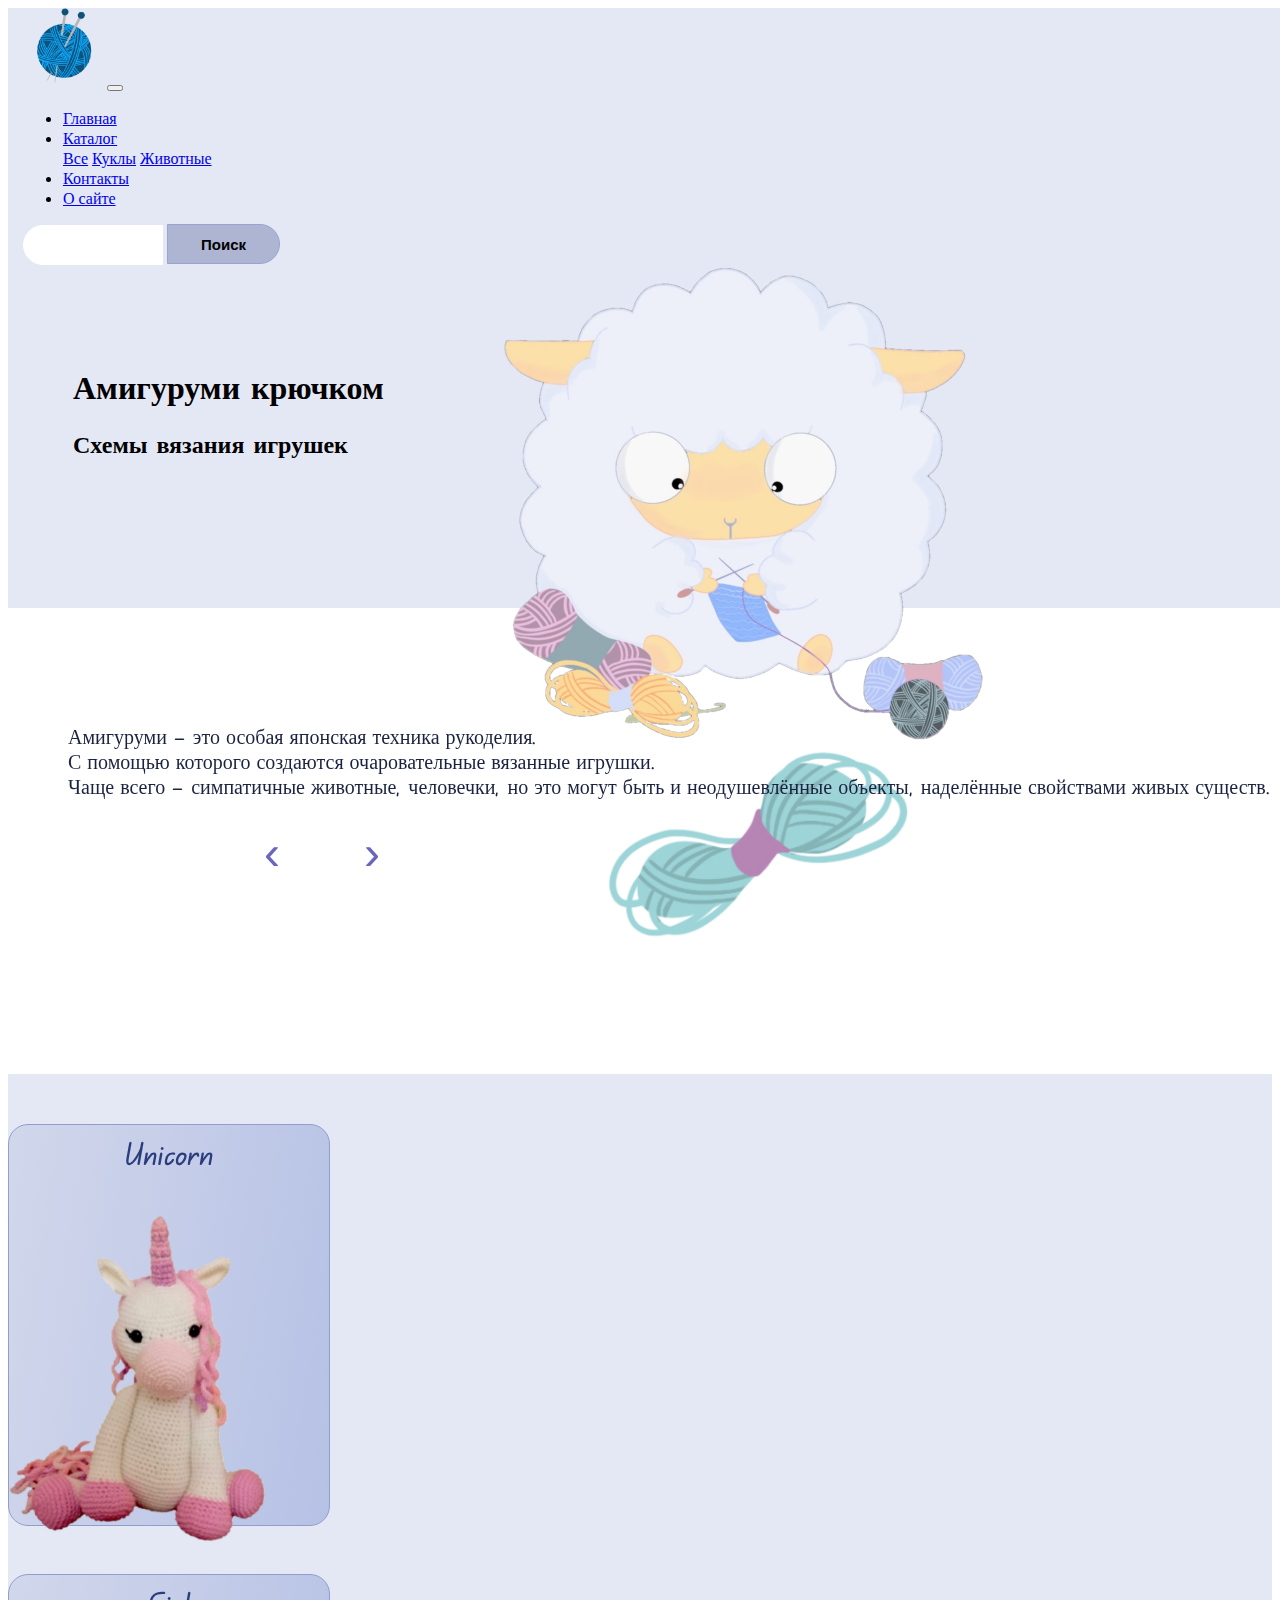
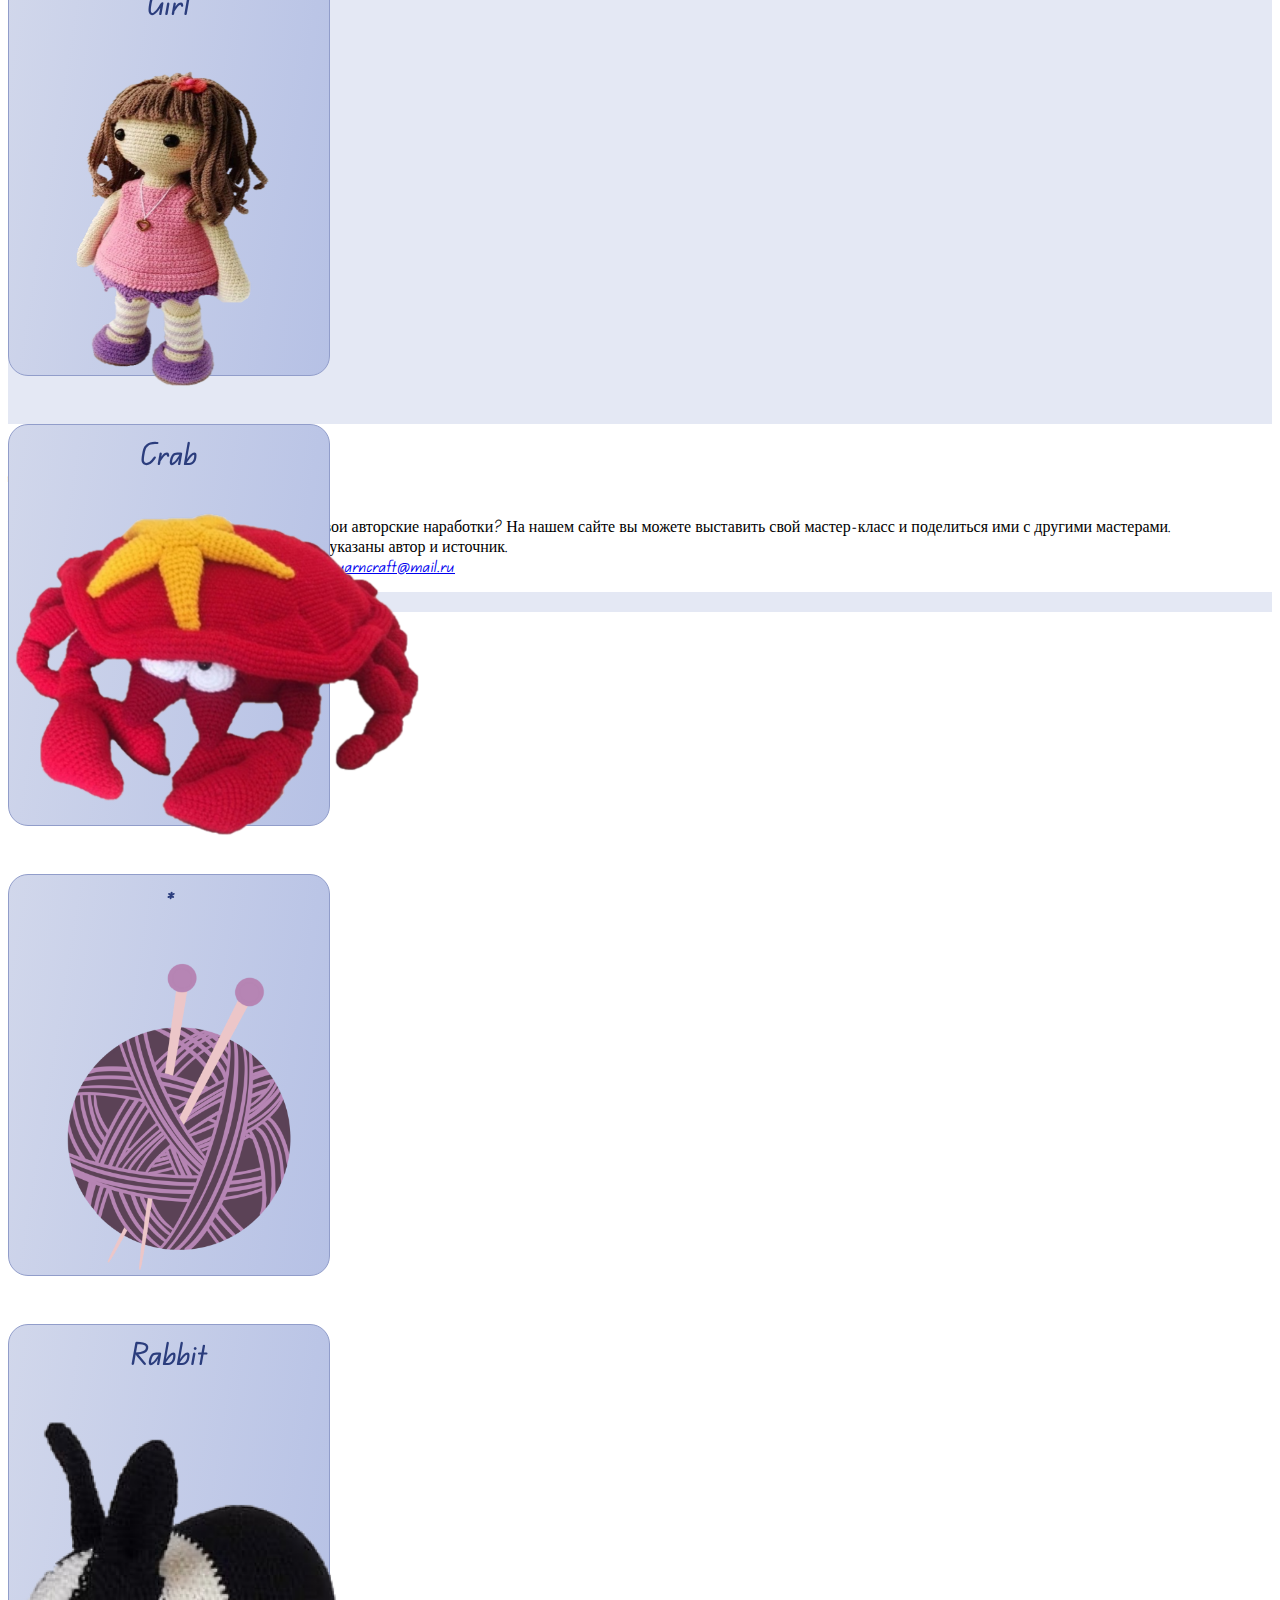
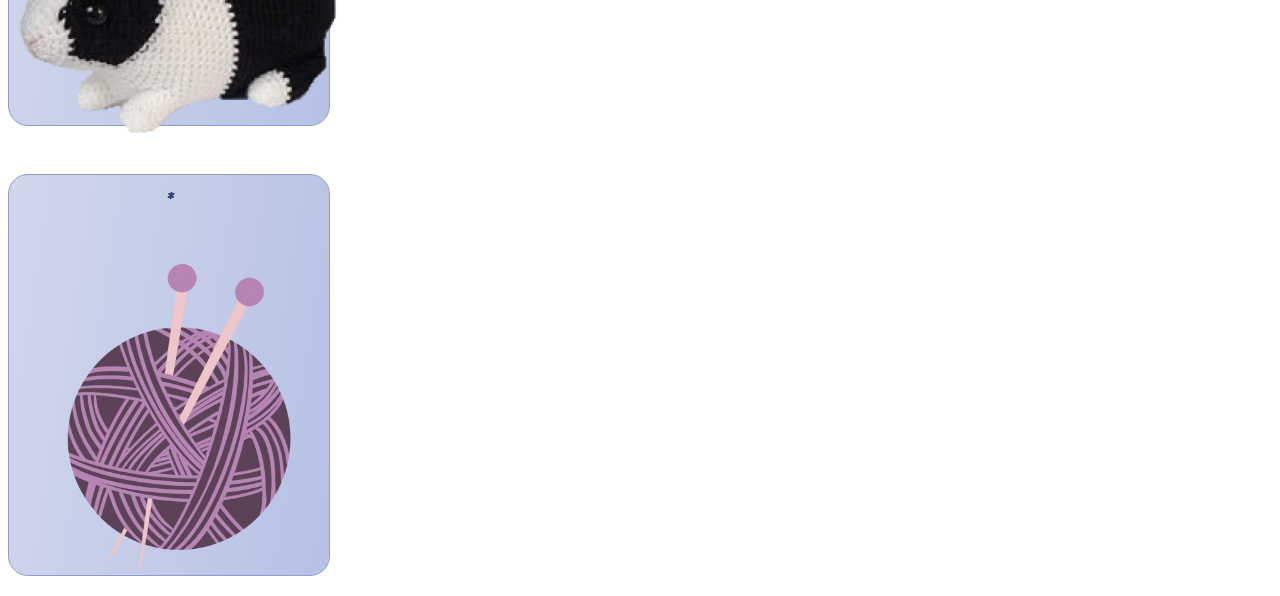
<file: index.html>
<!DOCTYPE html>
<html lang="ru">
	<head>
		<meta charset="utf-8" />
		<meta name="viewport" content="width=device-width, initial-scale=1, shrink-to-fit=no" />
		<link
			rel="stylesheet"
			href="https://cdn.jsdelivr.net/npm/bootstrap@4.6.1/dist/css/bootstrap.min.css"
			integrity="sha384-zCbKRCUGaJDkqS1kPbPd7TveP5iyJE0EjAuZQTgFLD2ylzuqKfdKlfG/eSrtxUkn"
			crossorigin="anonymous"
		/>
		<link rel="preconnect" href="https://fonts.googleapis.com" />
		<link rel="preconnect" href="https://fonts.gstatic.com" crossorigin />
		<link rel="preconnect" href="https://fonts.googleapis.com" />
		<link rel="preconnect" href="https://fonts.gstatic.com" crossorigin />
		<link
			href="https://fonts.googleapis.com/css2?family=Edu+QLD+Beginner&family=Montserrat:wght@700&family=Roboto+Slab:wght@100;200&family=Roboto:wght@300;500&display=swap"
			rel="stylesheet"
		/>
		<link rel="stylesheet" href="https://unpkg.com/boxicons@2.1.2/css/boxicons.min.css" />
		<link rel="shortcut icon" href="/image/logoYarn.png" type="image/x-icon" />
		<link rel="stylesheet" href="/main.css" />
		<title>YarnCraft</title>
	</head>
	<body>
		<!-- Navbar start -->
		<header class="header nav-container">
			<div class="container">
				<nav class="navbar navbar-expand-lg navbar-light">
					<a class="navbar-brand" href="/index.html"
						><img src="/image/logoYarn.png" width="80" height="80" alt="YarnCraft"
					/></a>
					<button
						class="navbar-toggler"
						type="button"
						data-toggle="collapse"
						data-target="#navbarSupportedContent"
						aria-controls="navbarSupportedContent"
						aria-expanded="false"
						aria-label="Переключатель навигации"
					>
						<span class="navbar-toggler-icon"></span>
					</button>

					<div class="collapse navbar-collapse" id="navbarSupportedContent">
						<ul class="navbar-nav mr-auto">
							<li class="nav-item active">
								<a class="nav-link" href="/index.html">Главная<span class="sr-only"></span></a>
							</li>

							<li class="nav-item dropdown">
								<a
									class="nav-link dropdown-toggle text-dark"
									href="#"
									id="navbarDropdown"
									role="button"
									data-toggle="dropdown"
									aria-haspopup="true"
									aria-expanded="false"
								>
									Каталог
								</a>
								<div class="dropdown-menu" aria-labelledby="navbarDropdown">
									<a class="dropdown-item" href="/catalog/catalog.html">Все</a>
									<a class="dropdown-item" href="/catalog/dolls.html">Куклы</a>
									<a class="dropdown-item" href="/catalog/animals.html">Животные</a>
								</div>
							</li>
							<li class="nav-item">
								<a class="nav-link text-dark" href="/php/contact.html">Контакты</a>
							</li>
							<li class="nav-item">
								<a class="nav-link text-dark" href="/about.html">О сайте</a>
							</li>
						</ul>
						<form class="form-inline my-2 my-lg-0">
							<input
								class="form-control search-top"
								type="search"
								placeholder=""
								aria-label="Поиск"
								id="text-to-find"
							/>
							<button class="btn my-2 my-sm-0 button-top button_search" type="submit">Поиск</button>
						</form>
					</div>
				</nav>
				<div class="top_block">
					<div class="top_block_left h-top">
						<h1 class="mb-4">Амигуруми крючком</h1>
						<h2>Схемы вязания игрушек</h2>
					</div>
					<div class=""><img src="/image/sheep.png" alt="" class="top_block_right top_img" /></div>
				</div>
			</div>
		</header>
		<!-- Navbar end -->
		<!-- Center start -->
			<div class="container cont_bg">
				<div class="carusel">
					<button class="btn-carusel next" onclick="onNext();">&#8250;</button>
					<button class="btn-carusel prev" onclick="onPrev();">&#8249;</button>
					<ul class="slides">
						<div class="slide" data-active>
							<div><img src="/image/img3.png" alt="" class="img_one" /></div>
							<div class="card_text">
								<p>
									Амигуруми — это особая японская техника рукоделия. <br />
									С помощью которого создаются очаровательные вязанные игрушки.<br />
									Чаще всего — симпатичные животные, человечки, но это могут быть и неодушевлённые
									объекты, наделённые свойствами живых существ.
								</p>
							</div>
						</div>
						<div class="slide">
							<img
								src="/image/la.png"
								alt=""
								style="width: 600px; margin-left: 370px; margin-top: 63px"
							/>
							<div class="card_text">
								<h4>Основы вязания</h4>
								<p>Зачастую игрушка начинается с вязания Кольца Амигуруми (КА)</p>
							</div>
						</div>
						<div class="slide">
							<img src="/image/img.png" alt="" />
							<div class="card_text">
								<p>
									Детали игрушек вяжут по кругу без швов плотным полотном, используя крючок меньшего
									размера относительно толщины пряжи. <br />
									Далее детали набивают обьёмным наполнителем и соединяют нитками или шарнирами.
								</p>
							</div>
						</div>
					</ul>
				</div>
			</div>
		</div>
		<!-- Center end -->
		<!-- Card-start -->
		<div class="card-bg">
			<div class="container">
				<div class="row">
					<div class="col-sm-4">
						<div class="image-flip" ontouchstart="this.classList.toggle('hover');">
							<div class="mainflip">
								<div class="frontside">
									<div class="card" style="width: 20rem">
										<h4 class="card-title">Unicorn</h4>
										<img class="card-img-top" src="/image/card-unicorn.png" alt="card image" />
									</div>
								</div>
								<div class="backside">
									<div class="card" style="width: 20rem">
										<div class="card-body">
											<h4 class="card-title">Единорог</h4>
											<ul>
												<li><span>Пряжа:</span> YarnArt-Baby</li>
												<li><span>Инструмент:</span> Крючок 2,5мм-3мм</li>
												<li><span>Размер игрушки: </span> 35-40см</li>
												<span>Остальные материалы:</span>
												глаза на безопасном креплении 16мм, хлопковая черная пряжа для оформления
												глаз, наполнитель, маркер, игла, ножницы.
											</ul>
											<a href="/scheme/schemeUnicorn.html" class="btn btn-card">Перейти</a>
										</div>
									</div>
								</div>
							</div>
						</div>
					</div>

					<div class="col-sm-4">
						<div class="image-flip" ontouchstart="this.classList.toggle('hover');">
							<div class="mainflip">
								<div class="frontside">
									<div class="card" style="width: 20rem">
										<h4 class="card-title">Girl</h4>
										<img
											class="card-img-top"
											src="/image/doll.png"
											alt="card image"
											style="width: 250px; margin-left: 30px"
										/>
									</div>
								</div>
								<div class="backside">
									<div class="card" style="width: 20rem">
										<div class="card-body">
											<h4 class="card-title">Девочка</h4>
											<ul>
												<li><span>Пряжа:</span> Pehorka-New Kid's</li>
												<li><span>Инструмент:</span> Крючок 2,5мм-3мм</li>
												<li><span>Размер:</span></li>
												<span>Остальные материалы:</span
												>глаза на безопасном креплении 12мм, наполнитель, маркер, игла, ножницы.
											</ul>
											<a href="/" class="btn btn-card btn-crab">Перейти</a>
										</div>
									</div>
								</div>
							</div>
						</div>
					</div>

					<div class="col-sm-4">
						<div class="image-flip" ontouchstart="this.classList.toggle('hover');">
							<div class="mainflip">
								<div class="frontside">
									<div class="card" style="width: 20rem">
										<h4 class="card-title">Crab</h4>

										<img class="card-img-top" src="/image/crab-card.png" alt="card image" />
									</div>
								</div>
								<div class="backside">
									<div class="card" style="width: 20rem">
										<div class="card-body">
											<h4 class="card-title">Краб</h4>
											<ul>
												<li><span>Пряжа:</span> Pehorka-New Kid's</li>
												<li><span>Инструмент:</span> Крючок 2,5мм</li>
												<li><span>Размер:</span> высота-13см, ширина-35-40см</li>
												<span>Остальные материалы: </span>
												глаза на безопасном креплении 12мм, наполнитель, маркер, игла, ножницы.
											</ul>
											<a href="/scheme/schemeCrab.html" class="btn btn-card btn-crab">Перейти</a>
										</div>
									</div>
								</div>
							</div>
						</div>
					</div>
				</div>

				<div class="row">
					<div class="col-sm-4">
						<div class="image-flip" ontouchstart="this.classList.toggle('hover');">
							<div class="mainflip">
								<div class="frontside">
									<div class="card" style="width: 20rem">
										<h4 class="card-title">*</h4>
										<img class="card-img-top" src="/image/img1.png" alt="card image" />
									</div>
								</div>
								<div class="backside">
									<div class="card" style="width: 20rem">
										<div class="card-body">
											<h4 class="card-title">*</h4>
											<ul>
												<li><span>Пряжа:</span></li>
												<li><span>Инструмент:</span></li>
												<li><span>Размер:</span></li>
												<span>Остальные материалы:</span>
											</ul>
											<button id="myBtn" class="btn btn-card">Перейти</button>
										</div>
									</div>
								</div>
							</div>
						</div>
					</div>

					<div class="col-sm-4">
						<div class="image-flip" ontouchstart="this.classList.toggle('hover');">
							<div class="mainflip">
								<div class="frontside">
									<div class="card" style="width: 20rem">
										<h4 class="card-title">Rabbit</h4>
										<img class="card-img-top" src="/image/bunny.png" alt="card image" />
									</div>
								</div>
								<div class="backside">
									<div class="card" style="width: 20rem">
										<div class="card-body">
											<h4 class="card-title">Кролик</h4>
											<ul>
												<li><span>Пряжа:</span>YarnArt-Baby</li>
												<li><span>Инструмент:</span>Крючок 2,5мм-3мм</li>
												<li><span>Размер:</span></li>
												<span>Остальные материалы:</span
												>глаза на безопасном креплении 12мм, наполнитель, маркер, игла, ножницы
											</ul>
											<a href="/scheme/schemeRabbit.html" class="btn btn-card btn-crab">Перейти</a>
										</div>
									</div>
								</div>
							</div>
						</div>
					</div>

					<div class="col-sm-4">
						<div class="image-flip" ontouchstart="this.classList.toggle('hover');">
							<div class="mainflip">
								<div class="frontside">
									<div class="card" style="width: 20rem">
										<h4 class="card-title">*</h4>
										<img class="card-img-top" src="/image/img1.png" alt="card image" />
									</div>
								</div>
								<div class="backside">
									<div class="card" style="width: 20rem">
										<div class="card-body">
											<h4 class="card-title">*</h4>
											<ul>
												<li><span>Пряжа:</span></li>
												<li><span>Инструмент:</span></li>
												<li><span>Размер:</span></li>
												<span>Остальные материалы:</span>
											</ul>
											<a href="/" class="btn btn-card">Перейти</a>
										</div>
									</div>
								</div>
							</div>
						</div>
					</div>
				</div>
			</div>
		</div>
		<!-- Card-end -->

		<!-- Footer start -->
		<footer class="text-center">
			<div class="container p-4">
				<div class="mb-4 mb-md-0">
					<h5 class="text_footer">Дорогие мастера!</h5>
					<p>
						Вы вяжите в технике амигуруми и у вас есть свои авторские наработки? На нашем сайте вы
						можете выставить свой мастер-класс и поделиться ими с другими мастерами. <br />
						При публикации мастер-класса на сайте будут указаны автор и источник.<br />
						По вопросам сотрудничества пишите по адресу
						<a class="email" href="yarncraft@mail.ru">yarncraft@mail.ru</a>
					</p>
				</div>
			</div>

			<div class="text-center p-3" style="background-color: #e4e8f4">
				© 2022 YarnCraft:
				<a class="text-dark" href="/" target="_blank">YarnCraft.com</a>
				<a class="icon-link" href="https://vk.com/id205442701" target="_blank"
					><i class="bx bxl-vk" style="margin-left: 100px"></i
				></a>
				<a class="icon-link" href="#"><i class="bx bxl-telegram"></i></a>
			</div>
		</footer>
		<!-- Footer end -->
		<div id="myModal" class="modal">
			<div class="block">
				<div class="modal-content">
					<div class="modal-header">
						<h2>Упс...</h2>
						<span class="close">×</span>
					</div>
					<div class="modal-body">
						<p>Приносим извинения!</p>
						<p>Схема еще не готова...</p>
					</div>
				</div>
			</div>
		</div>

		<script src="/script.js"></script>
		<script
			src="https://cdn.jsdelivr.net/npm/jquery@3.5.1/dist/jquery.slim.min.js"
			integrity="sha384-DfXdz2htPH0lsSSs5nCTpuj/zy4C+OGpamoFVy38MVBnE+IbbVYUew+OrCXaRkfj"
			crossorigin="anonymous"
		></script>
		<script
			src="https://cdn.jsdelivr.net/npm/bootstrap@4.6.1/dist/js/bootstrap.bundle.min.js"
			integrity="sha384-fQybjgWLrvvRgtW6bFlB7jaZrFsaBXjsOMm/tB9LTS58ONXgqbR9W8oWht/amnpF"
			crossorigin="anonymous"
		></script>
	</body>
</html>
</file>
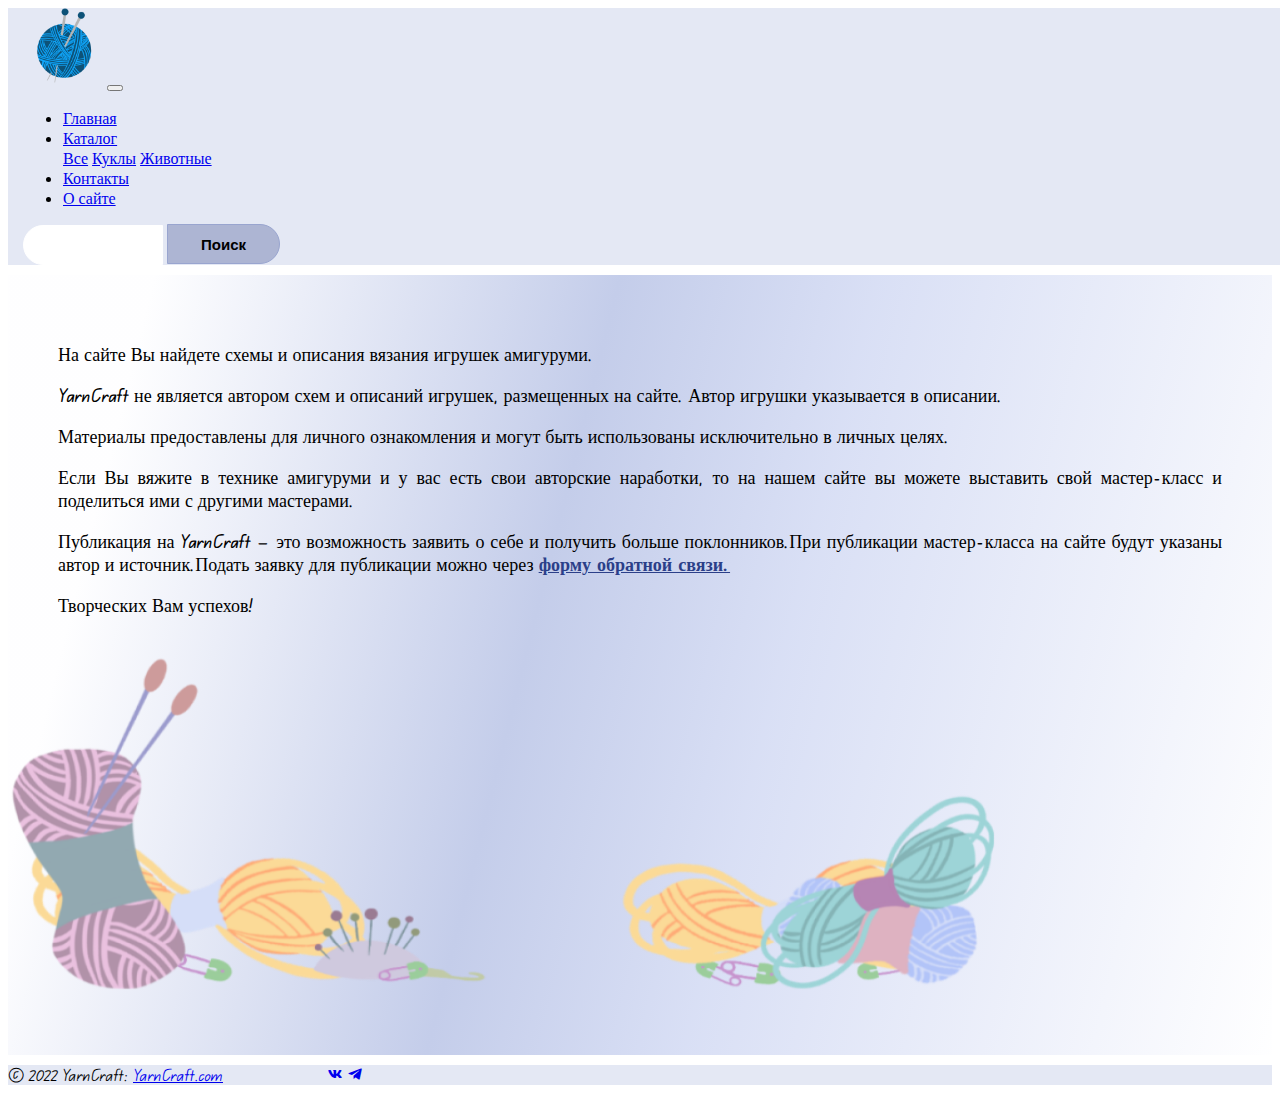
<file: about.html>
<!DOCTYPE html>
<html lang="ru">
	<head>
		<meta charset="utf-8" />
		<meta name="viewport" content="width=device-width, initial-scale=1, shrink-to-fit=no" />
		<link
			rel="stylesheet"
			href="https://cdn.jsdelivr.net/npm/bootstrap@4.6.1/dist/css/bootstrap.min.css"
			integrity="sha384-zCbKRCUGaJDkqS1kPbPd7TveP5iyJE0EjAuZQTgFLD2ylzuqKfdKlfG/eSrtxUkn"
			crossorigin="anonymous"
		/>
		<link rel="preconnect" href="https://fonts.googleapis.com" />
		<link rel="preconnect" href="https://fonts.gstatic.com" crossorigin />
		<link rel="preconnect" href="https://fonts.googleapis.com" />
		<link rel="preconnect" href="https://fonts.gstatic.com" crossorigin />
		<link
			href="https://fonts.googleapis.com/css2?family=Edu+QLD+Beginner&family=Montserrat:wght@700&family=Roboto+Slab:wght@100;200&family=Roboto:wght@300;500&display=swap"
			rel="stylesheet"
		/>
		<link rel="stylesheet" href="https://unpkg.com/boxicons@2.1.2/css/boxicons.min.css" />
		<link rel="shortcut icon" href="/image/logoYarn.png" type="image/x-icon" />
		<link rel="stylesheet" href="/css/about.css" />
		<title>YarnCraft</title>
	</head>
	<body>
		<header class="header nav-container">
			<div class="container">
				<nav class="navbar navbar-expand-lg navbar-light">
					<a class="navbar-brand" href="/index.html"
						><img src="/image/logoYarn.png" width="80" height="80" alt="YarnCraft"
					/></a>
					<button
						class="navbar-toggler"
						type="button"
						data-toggle="collapse"
						data-target="#navbarSupportedContent"
						aria-controls="navbarSupportedContent"
						aria-expanded="false"
						aria-label="Переключатель навигации"
					>
						<span class="navbar-toggler-icon"></span>
					</button>

					<div class="collapse navbar-collapse" id="navbarSupportedContent">
						<ul class="navbar-nav mr-auto">
							<li class="nav-item active">
								<a class="nav-link" href="/index.html">Главная<span class="sr-only"></span></a>
							</li>

							<li class="nav-item dropdown">
								<a
									class="nav-link dropdown-toggle text-dark"
									href="#"
									id="navbarDropdown"
									role="button"
									data-toggle="dropdown"
									aria-haspopup="true"
									aria-expanded="false"
								>
									Каталог
								</a>
								<div class="dropdown-menu" aria-labelledby="navbarDropdown">
									<a class="dropdown-item" href="/catalog/catalog.html">Все</a>
									<a class="dropdown-item" href="/catalog/dolls.html">Куклы</a>
									<a class="dropdown-item" href="/catalog/animals.html">Животные</a>
								</div>
							</li>
							<li class="nav-item">
								<a class="nav-link text-dark" href="/php/contact.html">Контакты</a>
							</li>
							<li class="nav-item">
								<a class="nav-link text-dark" href="/about.html">О сайте</a>
							</li>
						</ul>
						<form class="form-inline my-2 my-lg-0">
							<input
								class="form-control search-top"
								type="search"
								placeholder=""
								aria-label="Поиск"
								id="text-to-find"
							/>
							<button class="btn my-2 my-sm-0 button-top button_search" type="submit">Поиск</button>
						</form>
					</div>
				</nav>
			</div>
		</header>

		<!-- Center start  -->
		<div class="container container_ctr">
			<div>
				<div class="img_about"><img src="/image/about.PNG" alt="" /></div>
				<div class="about_text">
					<p class="text_ctr">
						<span>На сайте Вы найдете схемы и описания вязания игрушек амигуруми.</span>
					</p>
					<p class="text_ctr">
						<span
							>YarnCraft не является автором схем и описаний игрушек, размещенных на сайте. Автор
							игрушки указывается в описании.</span
						>
					</p>
					<p class="text_ctr">
						<span
							>Материалы предоставлены для личного ознакомления и могут быть использованы
							исключительно в личных целях.</span
						>
					</p>
					<p class="text_ctr">
						<span
							>Если Вы вяжите в технике амигуруми и у вас есть свои авторские наработки, то на нашем
							сайте вы можете выставить свой мастер-класс и поделиться ими с другими
							мастерами.</span
						>
					</p>
					<p class="text_ctr">
						<span>
							Публикация на YarnCraft — это возможность заявить о себе и получить больше
							поклонников.При публикации мастер-класса на сайте будут указаны автор и
							источник.Подать заявку для публикации можно через
							<a href="/php/contact.html" class="a_about">
								<strong>форму обратной связи.</strong>
							</a>
						</span>
					</p>
					<p class="text_ctr text-center mt-5">Творческих Вам успехов!</p>
				</div>
			</div>
		</div>
		<!-- Center end -->

		<footer class="text-center">
			<div class="text-center p-3" style="background-color: #e4e8f4">
				© 2022 YarnCraft:
				<a class="text-dark" href="/" target="_blank">YarnCraft.com</a>
				<a class="icon-link" href="https://vk.com/id205442701" target="_blank"
					><i class="bx bxl-vk" style="margin-left: 100px"></i
				></a>
				<a class="icon-link" href="#"><i class="bx bxl-telegram"></i></a>
			</div>
		</footer>

		<script src="/script.js"></script>
		<script
			src="https://cdn.jsdelivr.net/npm/jquery@3.5.1/dist/jquery.slim.min.js"
			integrity="sha384-DfXdz2htPH0lsSSs5nCTpuj/zy4C+OGpamoFVy38MVBnE+IbbVYUew+OrCXaRkfj"
			crossorigin="anonymous"
		></script>
		<script
			src="https://cdn.jsdelivr.net/npm/bootstrap@4.6.1/dist/js/bootstrap.bundle.min.js"
			integrity="sha384-fQybjgWLrvvRgtW6bFlB7jaZrFsaBXjsOMm/tB9LTS58ONXgqbR9W8oWht/amnpF"
			crossorigin="anonymous"
		></script>
	</body>
</html>
</file>
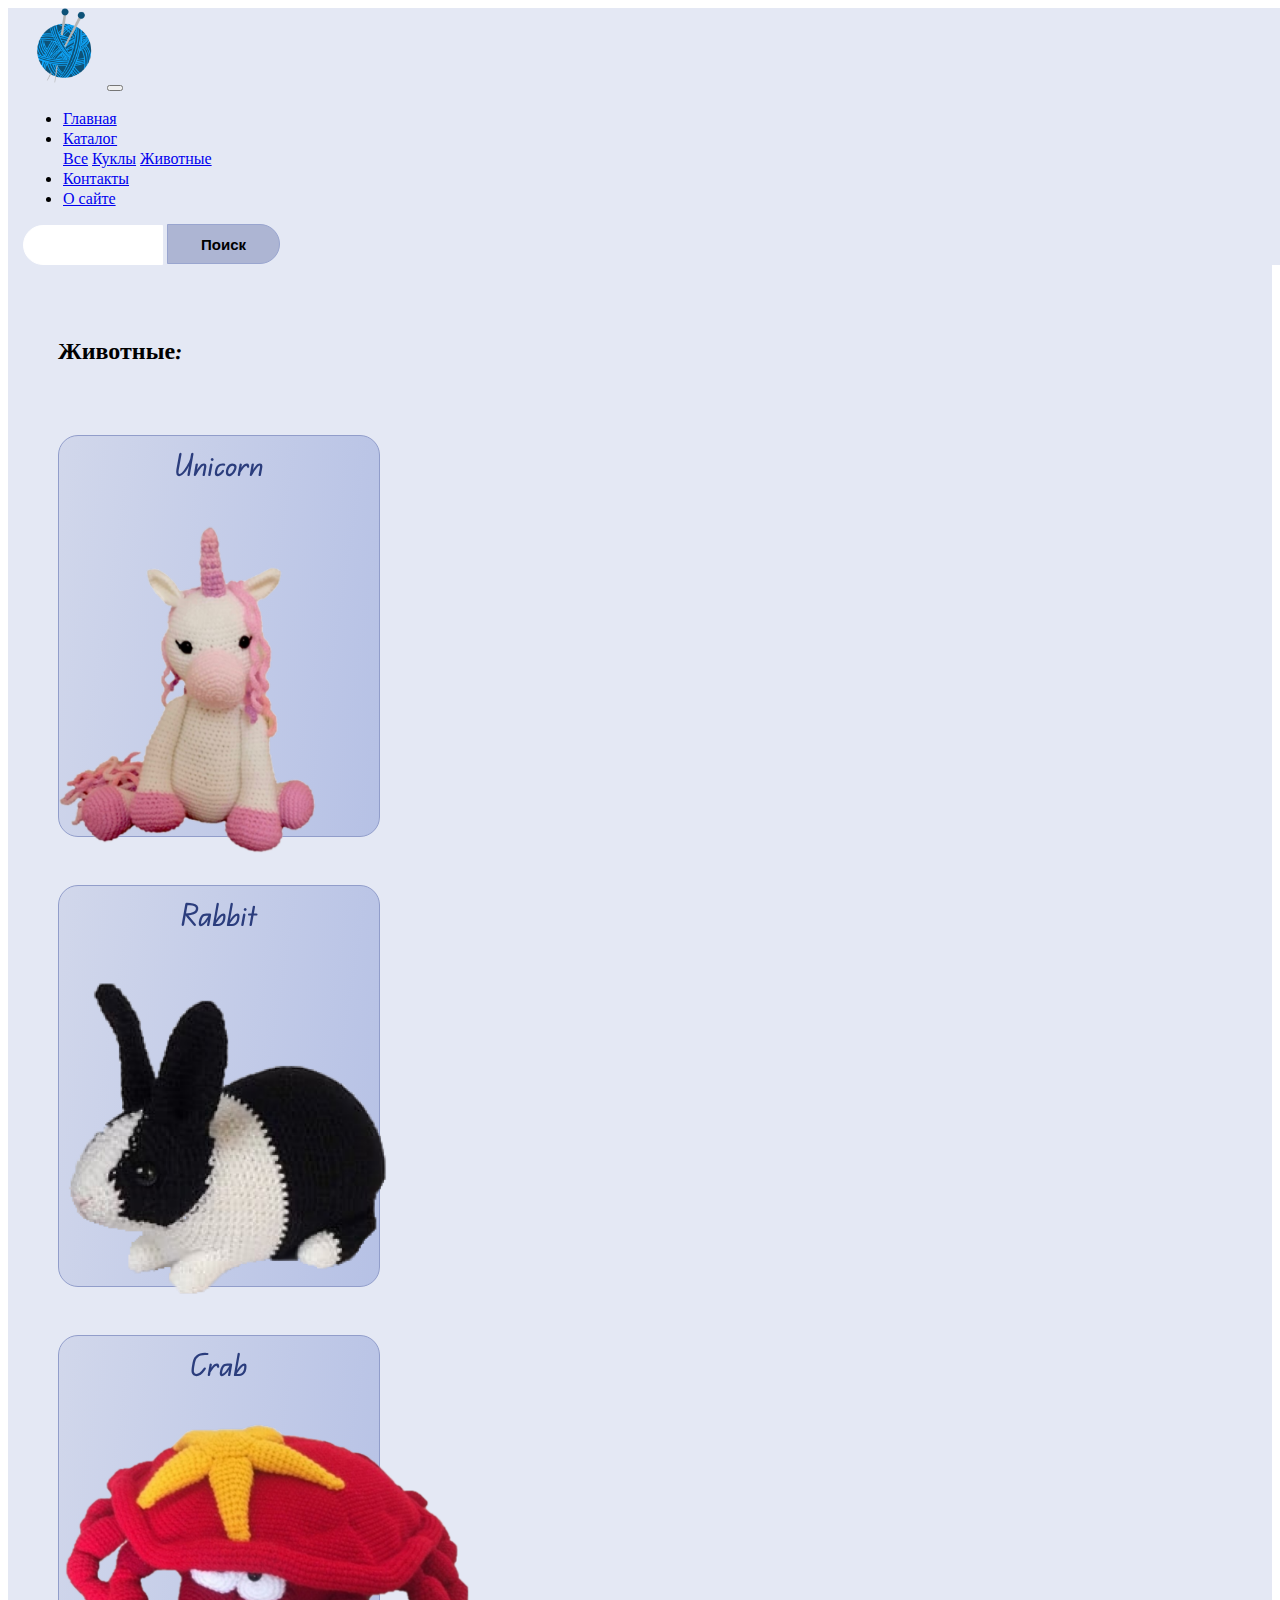
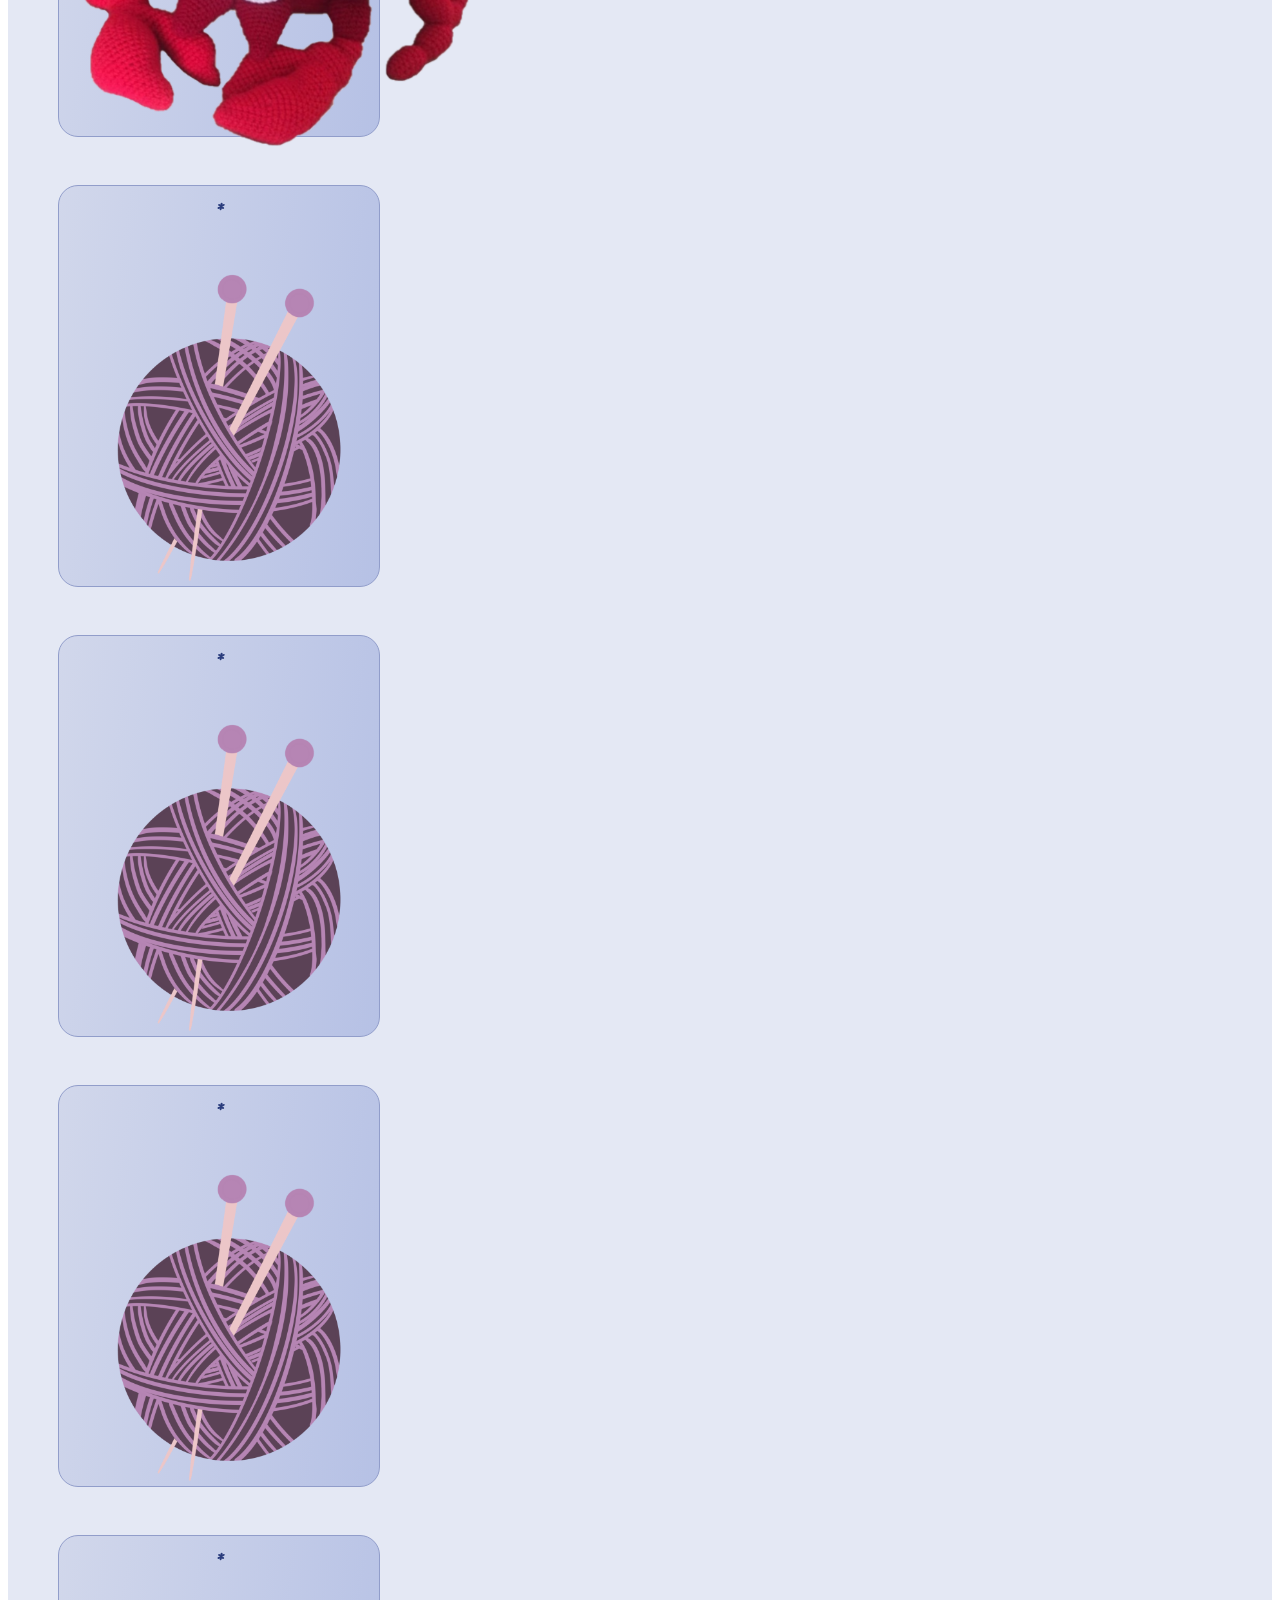
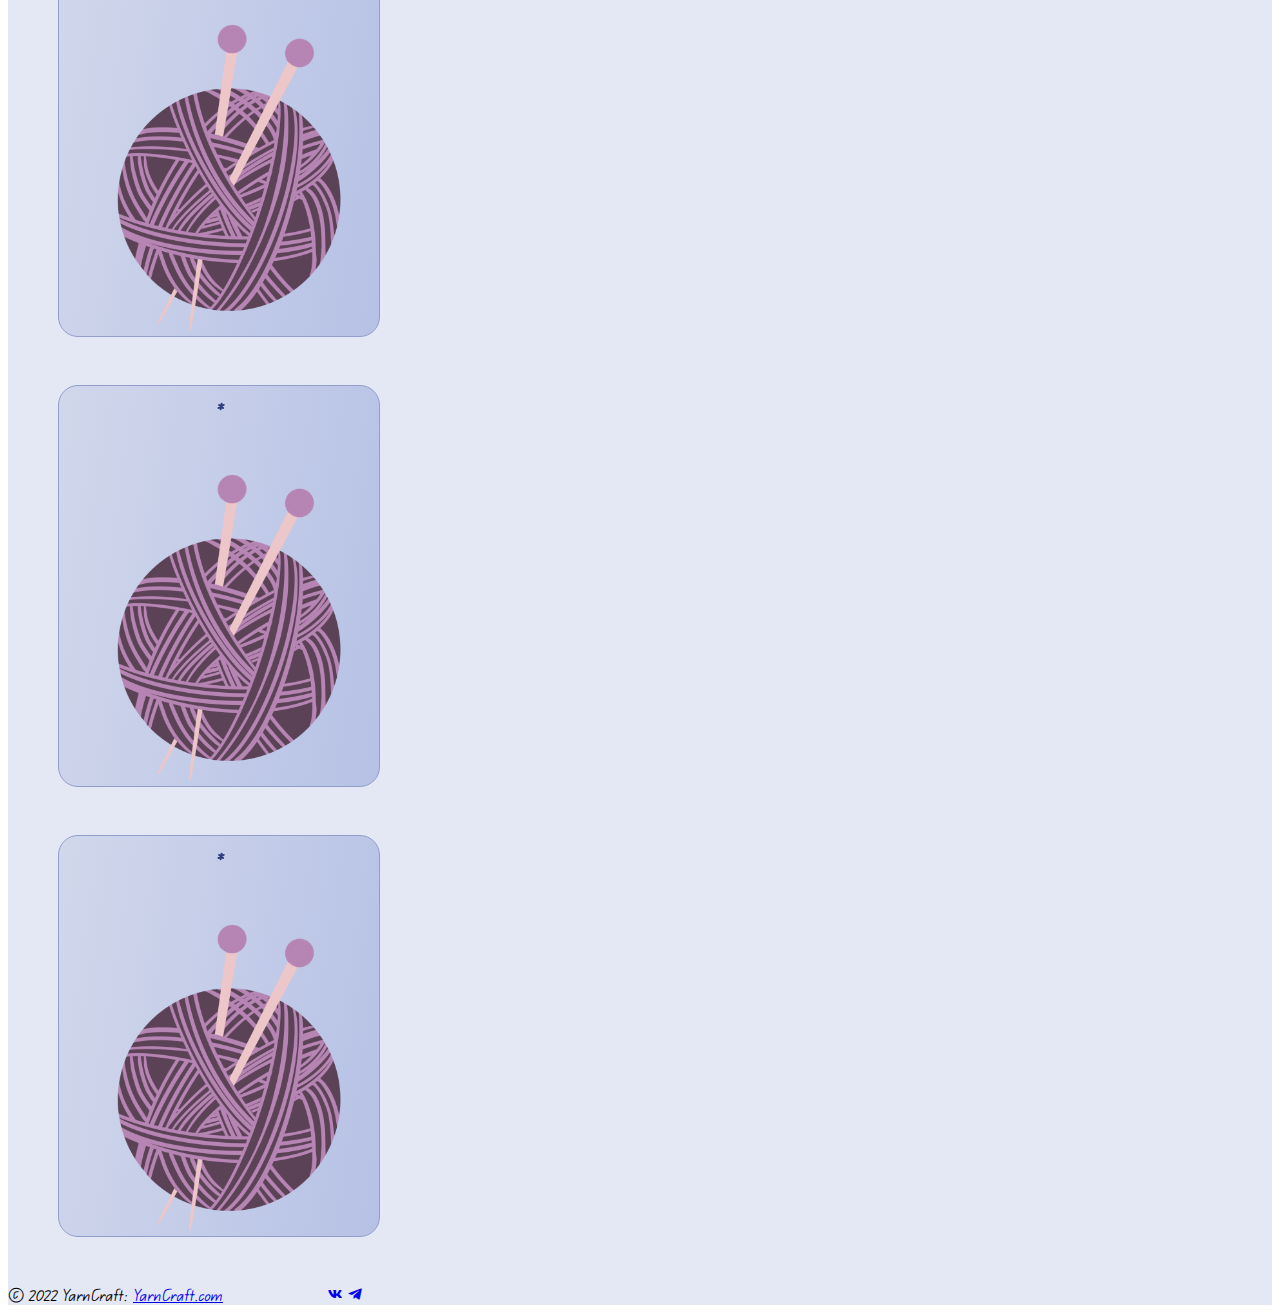
<file: catalog/animals.html>
<!DOCTYPE html>
<html lang="ru">
	<head>
		<meta charset="utf-8" />
		<meta name="viewport" content="width=device-width, initial-scale=1, shrink-to-fit=no" />
		<link
			rel="stylesheet"
			href="https://cdn.jsdelivr.net/npm/bootstrap@4.6.1/dist/css/bootstrap.min.css"
			integrity="sha384-zCbKRCUGaJDkqS1kPbPd7TveP5iyJE0EjAuZQTgFLD2ylzuqKfdKlfG/eSrtxUkn"
			crossorigin="anonymous"
		/>
		<link rel="preconnect" href="https://fonts.googleapis.com" />
		<link rel="preconnect" href="https://fonts.gstatic.com" crossorigin />
		<link rel="preconnect" href="https://fonts.googleapis.com" />
		<link rel="preconnect" href="https://fonts.gstatic.com" crossorigin />
		<link
			href="https://fonts.googleapis.com/css2?family=Edu+QLD+Beginner&family=Montserrat:wght@700&family=Roboto+Slab:wght@100;200&family=Roboto:wght@300;500&display=swap"
			rel="stylesheet"
		/>
		<link rel="stylesheet" href="https://unpkg.com/boxicons@2.1.2/css/boxicons.min.css" />
		<link rel="shortcut icon" href="/image/logoYarn.png" type="image/x-icon" />
		<link rel="stylesheet" href="/css/catalog.css" />
		<title>YarnCraft</title>
	</head>
	<body>
		<header class="header nav-container">
			<div class="container">
				<nav class="navbar navbar-expand-lg navbar-light">
					<a class="navbar-brand" href="/index.html"
						><img src="/image/logoYarn.png" width="80" height="80" alt="YarnCraft"
					/></a>
					<button
						class="navbar-toggler"
						type="button"
						data-toggle="collapse"
						data-target="#navbarSupportedContent"
						aria-controls="navbarSupportedContent"
						aria-expanded="false"
						aria-label="Переключатель навигации"
					>
						<span class="navbar-toggler-icon"></span>
					</button>
					<div class="collapse navbar-collapse" id="navbarSupportedContent">
						<ul class="navbar-nav mr-auto">
							<li class="nav-item active">
								<a class="nav-link" href="/index.html">Главная<span class="sr-only"></span></a>
							</li>

							<li class="nav-item dropdown">
								<a
									class="nav-link dropdown-toggle text-dark"
									href="#"
									id="navbarDropdown"
									role="button"
									data-toggle="dropdown"
									aria-haspopup="true"
									aria-expanded="false"
								>
									Каталог
								</a>
								<div class="dropdown-menu" aria-labelledby="navbarDropdown">
									<a class="dropdown-item" href="/catalog/catalog.html">Все</a>
									<a class="dropdown-item" href="/catalog/dolls.html">Куклы</a>
									<a class="dropdown-item" href="/catalog/animals.html">Животные</a>
								</div>
							</li>
							<li class="nav-item">
								<a class="nav-link text-dark" href="/php/contact.html">Контакты</a>
							</li>
							<li class="nav-item">
								<a class="nav-link text-dark" href="/about.html">О сайте</a>
							</li>
						</ul>
						<form class="form-inline my-2 my-lg-0">
							<input
								class="form-control search-top"
								type="search"
								placeholder=""
								aria-label="Поиск"
								id="text-to-find"
							/>
							<button class="btn my-2 my-sm-0 button-top button_search" type="submit">Поиск</button>
						</form>
					</div>
				</nav>
			</div>
		</header>

		<div class="card-bg">
			<div class="container">
				<h2>Животные:</h2>
				<div class="row">
					<div class="col-sm-4">
						<div class="image-flip" ontouchstart="this.classList.toggle('hover');">
							<div class="mainflip">
								<div class="frontside">
									<div class="card" style="width: 20rem">
										<h4 class="card-title">Unicorn</h4>
										<img class="card-img-top" src="/image/card-unicorn.png" alt="card image" />
									</div>
								</div>
								<div class="backside">
									<div class="card" style="width: 20rem">
										<div class="card-body">
											<h4 class="card-title">Единорог</h4>
											<ul>
												<li><span>Пряжа:</span> YarnArt-Baby</li>
												<li><span>Инструмент:</span> Крючок 2,5мм-3мм</li>
												<li><span>Размер игрушки: </span> 35-40см</li>
												<span>Остальные материалы:</span>
												глаза на безопасном креплении 16мм, хлопковая черная пряжа для оформления
												глаз, наполнитель, маркер, игла, ножницы.
											</ul>
											<a href="/scheme/schemeUnicorn.html" class="btn btn-card">Перейти</a>
										</div>
									</div>
								</div>
							</div>
						</div>
					</div>

					<div class="col-sm-4">
						<div class="image-flip" ontouchstart="this.classList.toggle('hover');">
							<div class="mainflip">
								<div class="frontside">
									<div class="card" style="width: 20rem">
										<h4 class="card-title">Rabbit</h4>
										<img class="card-img-top" src="/image/bunny.png" alt="card image" />
									</div>
								</div>
								<div class="backside">
									<div class="card" style="width: 20rem">
										<div class="card-body">
											<h4 class="card-title">Кролик</h4>
											<ul>
												<li><span>Пряжа:</span>YarnArt-Baby</li>
												<li><span>Инструмент:</span>Крючок 2,5мм-3мм</li>
												<li><span>Размер:</span></li>
												<span>Остальные материалы:</span
												>глаза на безопасном креплении 12мм, наполнитель, маркер, игла, ножницы
											</ul>
											<a href="/scheme/schemeRabbit.html" class="btn btn-card btn-crab">Перейти</a>
										</div>
									</div>
								</div>
							</div>
						</div>
					</div>

					<div class="col-sm-4">
						<div class="image-flip" ontouchstart="this.classList.toggle('hover');">
							<div class="mainflip">
								<div class="frontside">
									<div class="card" style="width: 20rem">
										<h4 class="card-title">Crab</h4>

										<img class="card-img-top" src="/image/crab-card.png" alt="card image" />
									</div>
								</div>
								<div class="backside">
									<div class="card" style="width: 20rem">
										<div class="card-body">
											<h4 class="card-title">Краб</h4>
											<ul>
												<li><span>Пряжа:</span> Pehorka-New Kid's</li>
												<li><span>Инструмент:</span> Крючок 2,5мм</li>
												<li><span>Размер:</span> высота-13см, ширина-35-40см</li>
												<span>Остальные материалы: </span>
												глаза на безопасном креплении 12мм, наполнитель, маркер, игла, ножницы.
											</ul>
											<a href="/scheme/schemeCrab.html" class="btn btn-card btn-crab">Перейти</a>
										</div>
									</div>
								</div>
							</div>
						</div>
					</div>
				</div>

				<div class="row">
					<div class="col-sm-4">
						<div class="image-flip" ontouchstart="this.classList.toggle('hover');">
							<div class="mainflip">
								<div class="frontside">
									<div class="card" style="width: 20rem">
										<h4 class="card-title">*</h4>
										<img class="card-img-top" src="/image/img1.png" alt="card image" />
									</div>
								</div>
								<div class="backside">
									<div class="card" style="width: 20rem">
										<div class="card-body">
											<h4 class="card-title">*</h4>
											<ul>
												<li><span>Пряжа:</span></li>
												<li><span>Инструмент:</span></li>
												<li><span>Размер:</span></li>
												<span>Остальные материалы:</span>
											</ul>
											<a href="/" class="btn btn-card">Перейти</a>
										</div>
									</div>
								</div>
							</div>
						</div>
					</div>

					<div class="col-sm-4">
						<div class="image-flip" ontouchstart="this.classList.toggle('hover');">
							<div class="mainflip">
								<div class="frontside">
									<div class="card" style="width: 20rem">
										<h4 class="card-title">*</h4>
										<img class="card-img-top" src="/image/img1.png" alt="card image" />
									</div>
								</div>
								<div class="backside">
									<div class="card" style="width: 20rem">
										<div class="card-body">
											<h4 class="card-title">*</h4>
											<ul>
												<li><span>Пряжа:</span></li>
												<li><span>Инструмент:</span></li>
												<li><span>Размер:</span></li>
												<span>Остальные материалы:</span>
											</ul>
											<a href="/" class="btn btn-card">Перейти</a>
										</div>
									</div>
								</div>
							</div>
						</div>
					</div>

					<div class="col-sm-4">
						<div class="image-flip" ontouchstart="this.classList.toggle('hover');">
							<div class="mainflip">
								<div class="frontside">
									<div class="card" style="width: 20rem">
										<h4 class="card-title">*</h4>
										<img class="card-img-top" src="/image/img1.png" alt="card image" />
									</div>
								</div>
								<div class="backside">
									<div class="card" style="width: 20rem">
										<div class="card-body">
											<h4 class="card-title">*</h4>
											<ul>
												<li><span>Пряжа:</span></li>
												<li><span>Инструмент:</span></li>
												<li><span>Размер:</span></li>
												<span>Остальные материалы:</span>
											</ul>
											<a href="/" class="btn btn-card">Перейти</a>
										</div>
									</div>
								</div>
							</div>
						</div>
					</div>
				</div>

				<div class="row">
					<div class="col-sm-4">
						<div class="image-flip" ontouchstart="this.classList.toggle('hover');">
							<div class="mainflip">
								<div class="frontside">
									<div class="card" style="width: 20rem">
										<h4 class="card-title">*</h4>
										<img class="card-img-top" src="/image/img1.png" alt="card image" />
									</div>
								</div>
								<div class="backside">
									<div class="card" style="width: 20rem">
										<div class="card-body">
											<h4 class="card-title">*</h4>
											<ul>
												<li><span>Пряжа:</span></li>
												<li><span>Инструмент:</span></li>
												<li><span>Размер:</span></li>
												<span>Остальные материалы:</span>
											</ul>
											<a href="/" class="btn btn-card">Перейти</a>
										</div>
									</div>
								</div>
							</div>
						</div>
					</div>

					<div class="col-sm-4">
						<div class="image-flip" ontouchstart="this.classList.toggle('hover');">
							<div class="mainflip">
								<div class="frontside">
									<div class="card" style="width: 20rem">
										<h4 class="card-title">*</h4>
										<img class="card-img-top" src="/image/img1.png" alt="card image" />
									</div>
								</div>
								<div class="backside">
									<div class="card" style="width: 20rem">
										<div class="card-body">
											<h4 class="card-title">*</h4>
											<ul>
												<li><span>Пряжа:</span></li>
												<li><span>Инструмент:</span></li>
												<li><span>Размер:</span></li>
												<span>Остальные материалы:</span>
											</ul>
											<a href="/" class="btn btn-card">Перейти</a>
										</div>
									</div>
								</div>
							</div>
						</div>
					</div>
					<div class="col-sm-4">
						<div class="image-flip" ontouchstart="this.classList.toggle('hover');">
							<div class="mainflip">
								<div class="frontside">
									<div class="card" style="width: 20rem">
										<h4 class="card-title">*</h4>
										<img class="card-img-top" src="/image/img1.png" alt="card image" />
									</div>
								</div>
								<div class="backside">
									<div class="card" style="width: 20rem">
										<div class="card-body">
											<h4 class="card-title">*</h4>
											<ul>
												<li><span>Пряжа:</span></li>
												<li><span>Инструмент:</span></li>
												<li><span>Размер:</span></li>
												<span>Остальные материалы:</span>
											</ul>
											<a href="/" class="btn btn-card">Перейти</a>
										</div>
									</div>
								</div>
							</div>
						</div>
					</div>
				</div>
			</div>
		</div>

		<footer class="text-center">
			<div class="text-center p-3" style="background-color: #e4e8f4">
				© 2022 YarnCraft:
				<a class="text-dark" href="/" target="_blank">YarnCraft.com</a>
				<a class="icon-link" href="https://vk.com/id205442701" target="_blank"
					><i class="bx bxl-vk" style="margin-left: 100px"></i
				></a>
				<a class="icon-link" href="#"><i class="bx bxl-telegram"></i></a>
			</div>
		</footer>

		<script src="/script.js"></script>
		<script
			src="https://cdn.jsdelivr.net/npm/jquery@3.5.1/dist/jquery.slim.min.js"
			integrity="sha384-DfXdz2htPH0lsSSs5nCTpuj/zy4C+OGpamoFVy38MVBnE+IbbVYUew+OrCXaRkfj"
			crossorigin="anonymous"
		></script>
		<script
			src="https://cdn.jsdelivr.net/npm/bootstrap@4.6.1/dist/js/bootstrap.bundle.min.js"
			integrity="sha384-fQybjgWLrvvRgtW6bFlB7jaZrFsaBXjsOMm/tB9LTS58ONXgqbR9W8oWht/amnpF"
			crossorigin="anonymous"
		></script>
	</body>
</html>
</file>
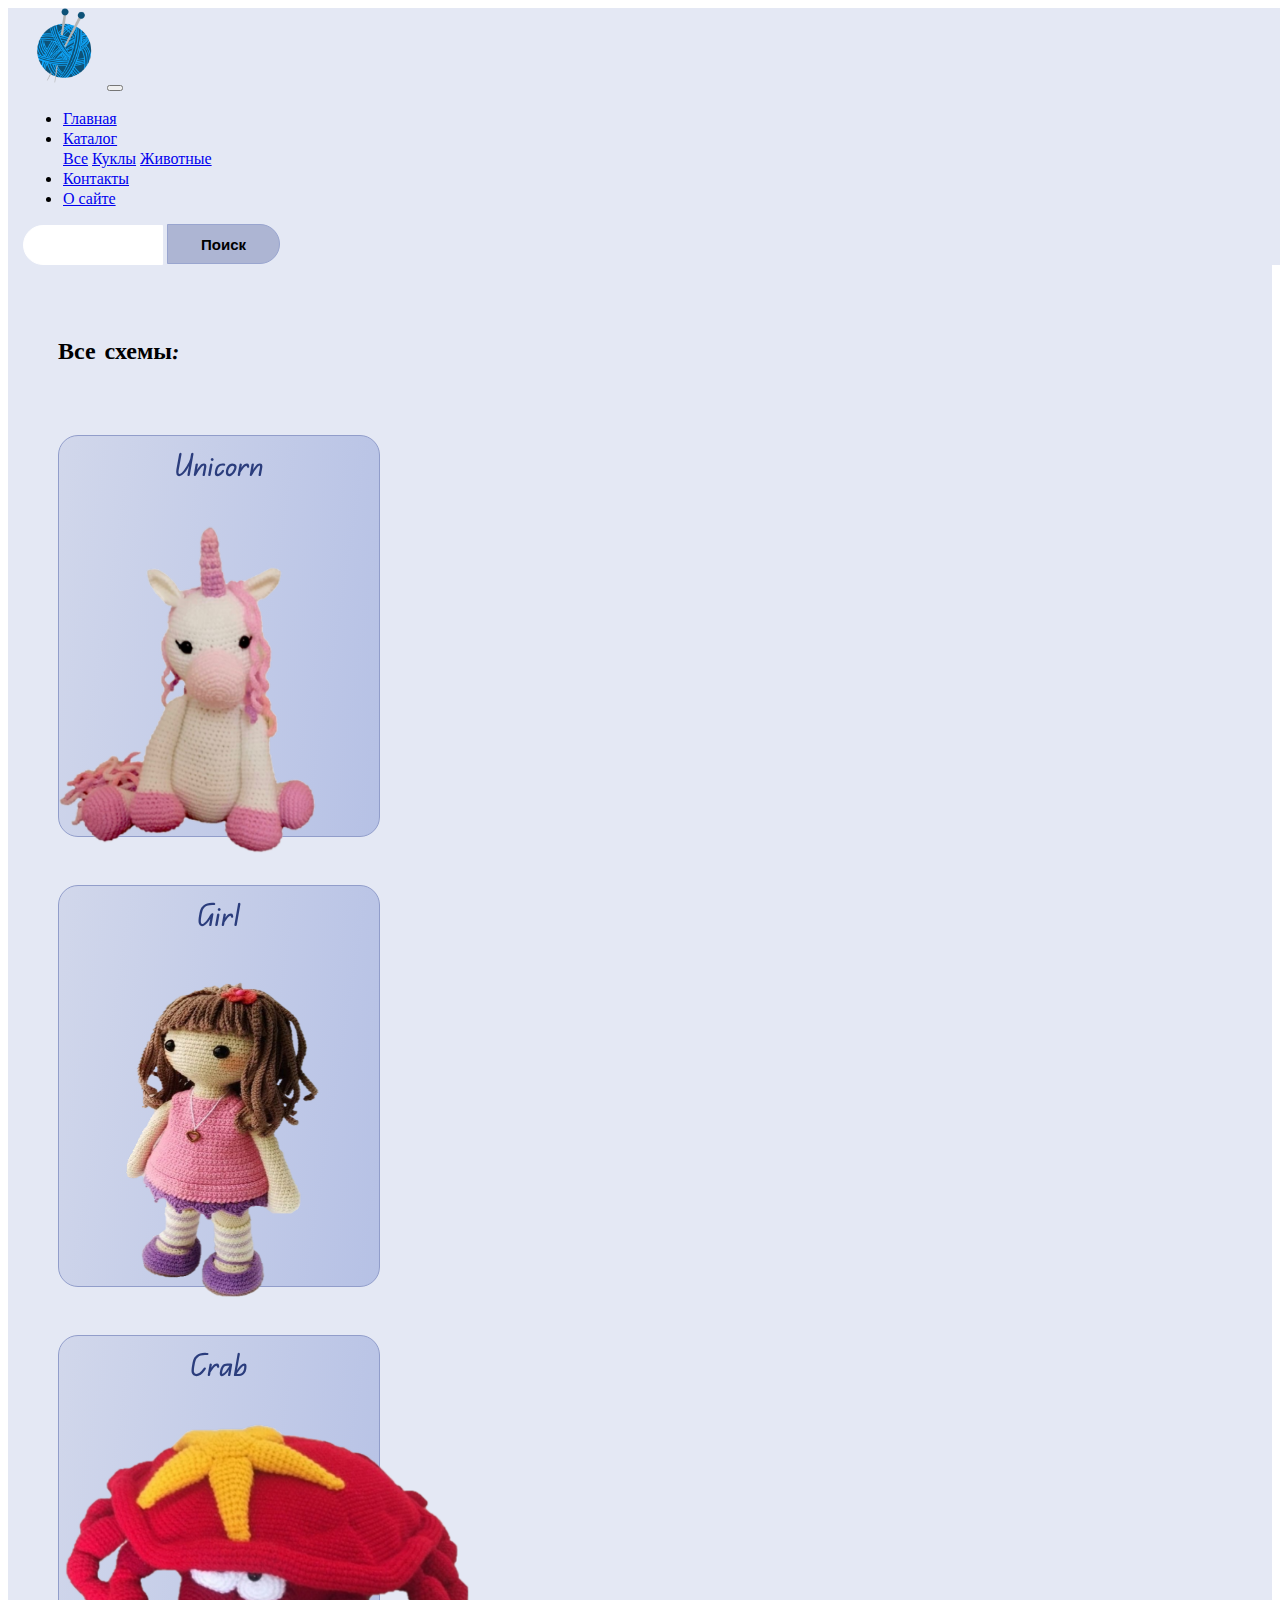
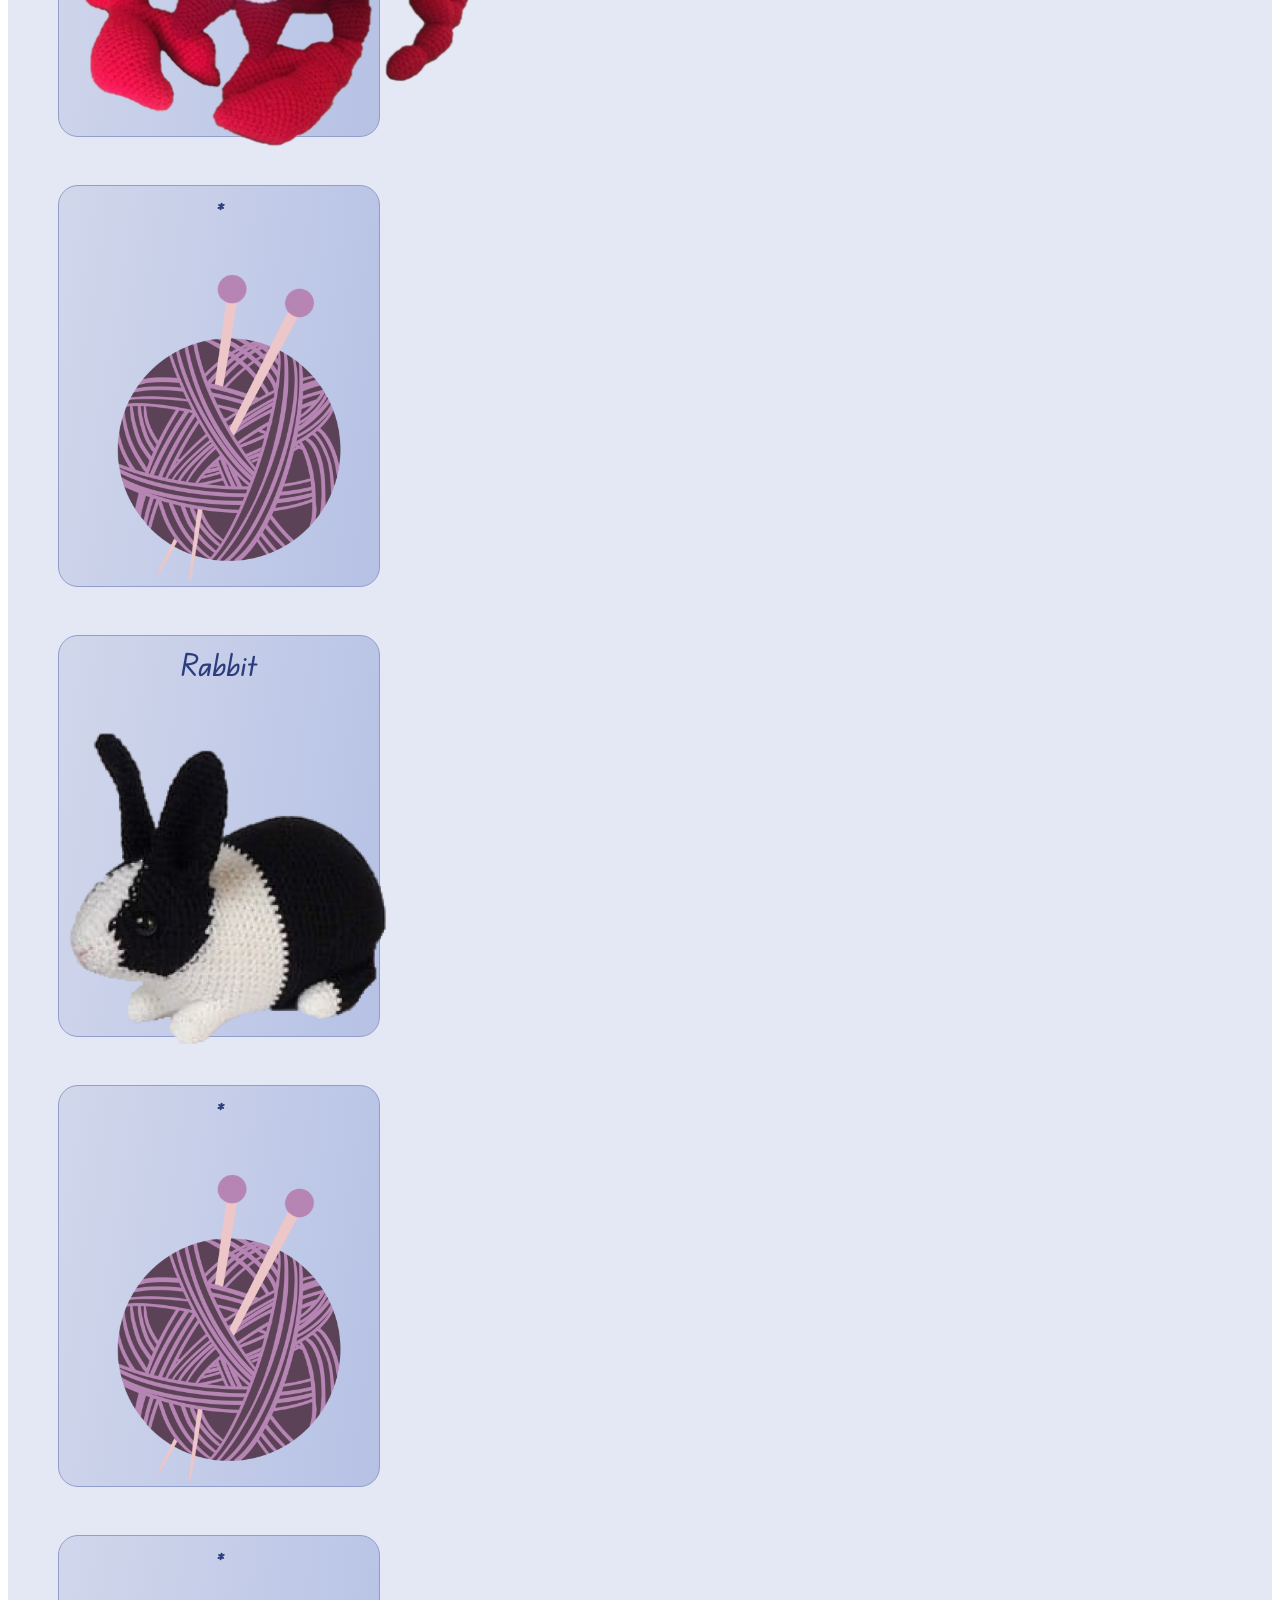
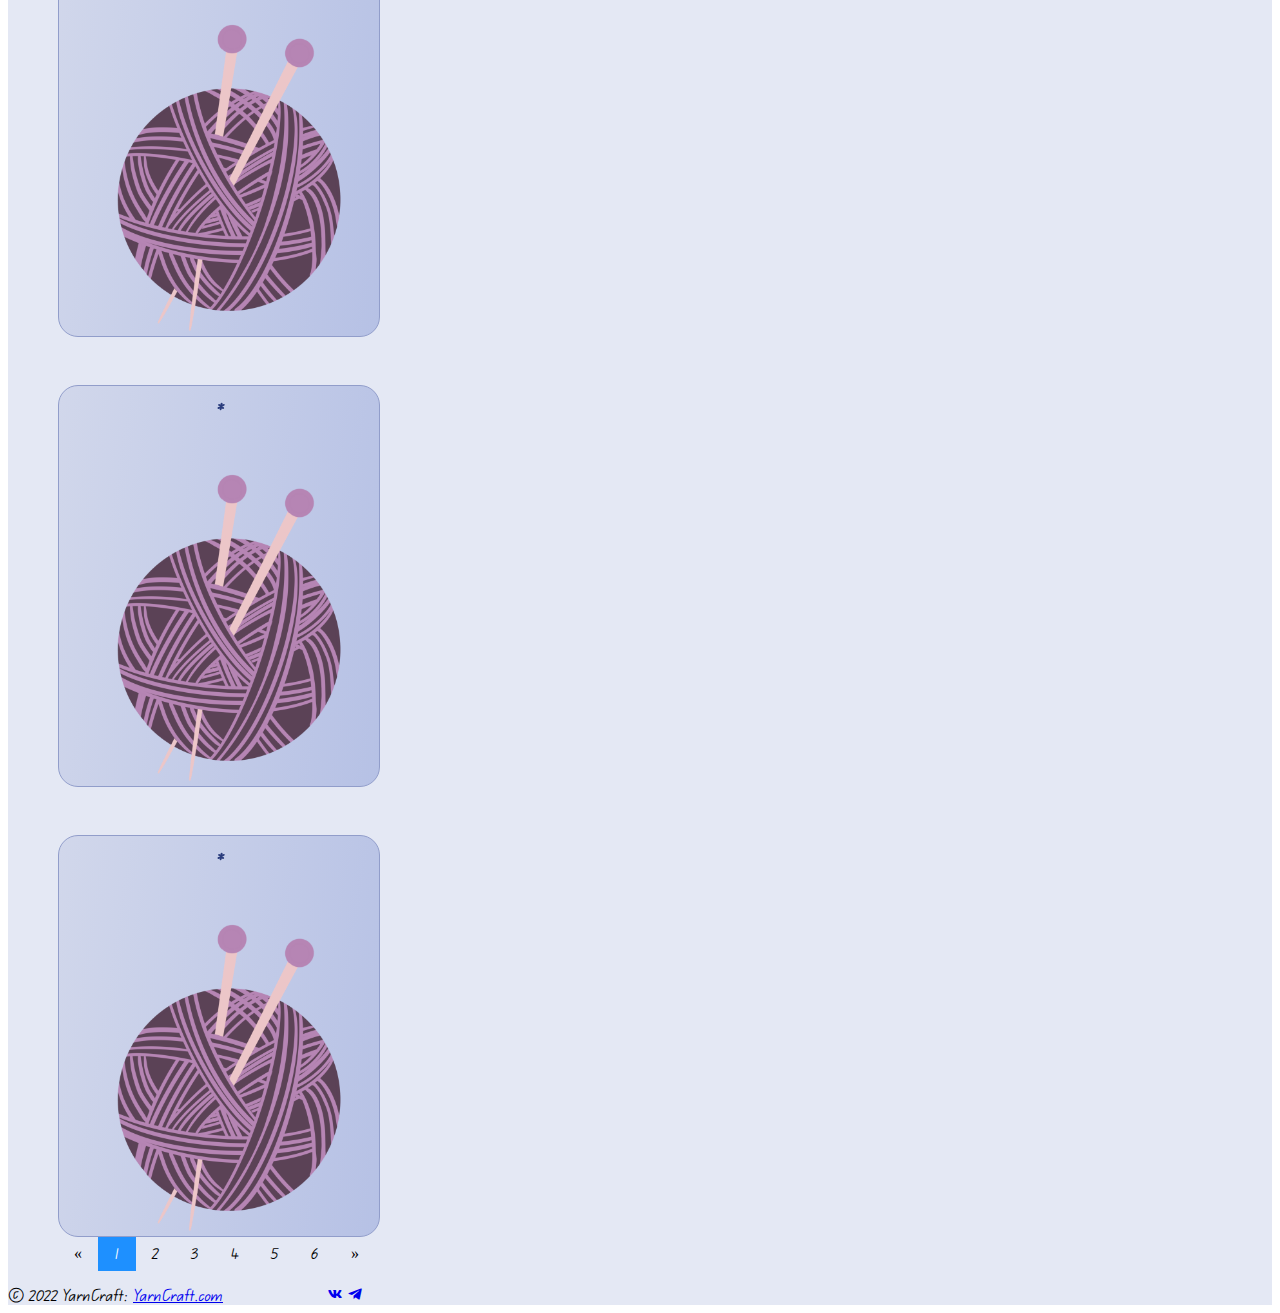
<file: catalog/catalog.html>
<!DOCTYPE html>
<html lang="ru">
	<head>
		<meta charset="utf-8" />
		<meta name="viewport" content="width=device-width, initial-scale=1, shrink-to-fit=no" />
		<link
			rel="stylesheet"
			href="https://cdn.jsdelivr.net/npm/bootstrap@4.6.1/dist/css/bootstrap.min.css"
			integrity="sha384-zCbKRCUGaJDkqS1kPbPd7TveP5iyJE0EjAuZQTgFLD2ylzuqKfdKlfG/eSrtxUkn"
			crossorigin="anonymous"
		/>
		<link rel="preconnect" href="https://fonts.googleapis.com" />
		<link rel="preconnect" href="https://fonts.gstatic.com" crossorigin />
		<link rel="preconnect" href="https://fonts.googleapis.com" />
		<link rel="preconnect" href="https://fonts.gstatic.com" crossorigin />
		<link
			href="https://fonts.googleapis.com/css2?family=Edu+QLD+Beginner&family=Montserrat:wght@700&family=Roboto+Slab:wght@100;200&family=Roboto:wght@300;500&display=swap"
			rel="stylesheet"
		/>
		<link rel="stylesheet" href="https://unpkg.com/boxicons@2.1.2/css/boxicons.min.css" />
		<link rel="shortcut icon" href="/image/logoYarn.png" type="image/x-icon" />
		<link rel="stylesheet" href="/css/catalog.css" />
		<title>YarnCraft</title>
	</head>
	<body>
		<header class="header nav-container">
			<div class="container">
				<nav class="navbar navbar-expand-lg navbar-light">
					<a class="navbar-brand" href="/index.html"
						><img src="/image/logoYarn.png" width="80" height="80" alt="YarnCraft"
					/></a>
					<button
						class="navbar-toggler"
						type="button"
						data-toggle="collapse"
						data-target="#navbarSupportedContent"
						aria-controls="navbarSupportedContent"
						aria-expanded="false"
						aria-label="Переключатель навигации"
					>
						<span class="navbar-toggler-icon"></span>
					</button>
					<div class="collapse navbar-collapse" id="navbarSupportedContent">
						<ul class="navbar-nav mr-auto">
							<li class="nav-item active">
								<a class="nav-link" href="/index.html">Главная<span class="sr-only"></span></a>
							</li>

							<li class="nav-item dropdown">
								<a
									class="nav-link dropdown-toggle text-dark"
									href="#"
									id="navbarDropdown"
									role="button"
									data-toggle="dropdown"
									aria-haspopup="true"
									aria-expanded="false"
								>
									Каталог
								</a>
								<div class="dropdown-menu" aria-labelledby="navbarDropdown">
									<a class="dropdown-item" href="/catalog/catalog.html">Все</a>
									<a class="dropdown-item" href="/catalog/dolls.html">Куклы</a>
									<a class="dropdown-item" href="/catalog/animals.html">Животные</a>
								</div>
							</li>
							<li class="nav-item">
								<a class="nav-link text-dark" href="/php/contact.html">Контакты</a>
							</li>
							<li class="nav-item">
								<a class="nav-link text-dark" href="/about.html">О сайте</a>
							</li>
						</ul>
						<form class="form-inline my-2 my-lg-0">
							<input
								class="form-control search-top"
								type="search"
								placeholder=""
								aria-label="Поиск"
								id="text-to-find"
							/>
							<button class="btn my-2 my-sm-0 button-top button_search" type="submit">Поиск</button>
						</form>
					</div>
				</nav>
			</div>
		</header>

		<div class="card-bg">
			<div class="container">
				<h2>Все схемы:</h2>
				<div class="row">
					<div class="col-sm-4">
						<div class="image-flip" ontouchstart="this.classList.toggle('hover');">
							<div class="mainflip">
								<div class="frontside">
									<div class="card" style="width: 20rem">
										<h4 class="card-title">Unicorn</h4>
										<img class="card-img-top" src="/image/card-unicorn.png" alt="card image" />
									</div>
								</div>
								<div class="backside">
									<div class="card" style="width: 20rem">
										<div class="card-body">
											<h4 class="card-title">Единорог</h4>
											<ul>
												<li><span>Пряжа:</span> YarnArt-Baby</li>
												<li><span>Инструмент:</span> Крючок 2,5мм-3мм</li>
												<li><span>Размер игрушки: </span> 35-40см</li>
												<span>Остальные материалы:</span>
												глаза на безопасном креплении 16мм, хлопковая черная пряжа для оформления
												глаз, наполнитель, маркер, игла, ножницы.
											</ul>
											<a href="/scheme/schemeUnicorn.html" class="btn btn-card">Перейти</a>
										</div>
									</div>
								</div>
							</div>
						</div>
					</div>

					<div class="col-sm-4">
						<div class="image-flip" ontouchstart="this.classList.toggle('hover');">
							<div class="mainflip">
								<div class="frontside">
									<div class="card" style="width: 20rem">
										<h4 class="card-title">Girl</h4>
										<img
											class="card-img-top"
											src="/image/doll.png"
											alt="card image"
											style="width: 250px; margin-left: 30px"
										/>
									</div>
								</div>
								<div class="backside">
									<div class="card" style="width: 20rem">
										<div class="card-body">
											<h4 class="card-title">Девочка</h4>
											<ul>
												<li><span>Пряжа:</span> Pehorka-New Kid's</li>
												<li><span>Инструмент:</span> Крючок 2,5мм-3мм</li>
												<li><span>Размер:</span></li>
												<span>Остальные материалы:</span
												>глаза на безопасном креплении 12мм, наполнитель, маркер, игла, ножницы.
											</ul>
											<a href="/" class="btn btn-card btn-crab">Перейти</a>
										</div>
									</div>
								</div>
							</div>
						</div>
					</div>

					<div class="col-sm-4">
						<div class="image-flip" ontouchstart="this.classList.toggle('hover');">
							<div class="mainflip">
								<div class="frontside">
									<div class="card" style="width: 20rem">
										<h4 class="card-title">Crab</h4>

										<img class="card-img-top" src="/image/crab-card.png" alt="card image" />
									</div>
								</div>
								<div class="backside">
									<div class="card" style="width: 20rem">
										<div class="card-body">
											<h4 class="card-title">Краб</h4>
											<ul>
												<li><span>Пряжа:</span> Pehorka-New Kid's</li>
												<li><span>Инструмент:</span> Крючок 2,5мм</li>
												<li><span>Размер:</span> высота-13см, ширина-35-40см</li>
												<span>Остальные материалы: </span>
												глаза на безопасном креплении 12мм, наполнитель, маркер, игла, ножницы.
											</ul>
											<a href="/scheme/schemeCrab.html" class="btn btn-card btn-crab">Перейти</a>
										</div>
									</div>
								</div>
							</div>
						</div>
					</div>
				</div>

				<div class="row">
					<div class="col-sm-4">
						<div class="image-flip" ontouchstart="this.classList.toggle('hover');">
							<div class="mainflip">
								<div class="frontside">
									<div class="card" style="width: 20rem">
										<h4 class="card-title">*</h4>
										<img class="card-img-top" src="/image/img1.png" alt="card image" />
									</div>
								</div>
								<div class="backside">
									<div class="card" style="width: 20rem">
										<div class="card-body">
											<h4 class="card-title">*</h4>
											<ul>
												<li><span>Пряжа:</span></li>
												<li><span>Инструмент:</span></li>
												<li><span>Размер:</span></li>
												<span>Остальные материалы:</span>
											</ul>
											<a href="/" class="btn btn-card">Перейти</a>
										</div>
									</div>
								</div>
							</div>
						</div>
					</div>

					<div class="col-sm-4">
						<div class="image-flip" ontouchstart="this.classList.toggle('hover');">
							<div class="mainflip">
								<div class="frontside">
									<div class="card" style="width: 20rem">
										<h4 class="card-title">Rabbit</h4>
										<img class="card-img-top" src="/image/bunny.png" alt="card image" />
									</div>
								</div>
								<div class="backside">
									<div class="card" style="width: 20rem">
										<div class="card-body">
											<h4 class="card-title">Кролик</h4>
											<ul>
												<li><span>Пряжа:</span>YarnArt-Baby</li>
												<li><span>Инструмент:</span>Крючок 2,5мм-3мм</li>
												<li><span>Размер:</span></li>
												<span>Остальные материалы:</span
												>глаза на безопасном креплении 12мм, наполнитель, маркер, игла, ножницы
											</ul>
											<a href="/scheme/schemeRabbit.html" class="btn btn-card btn-crab">Перейти</a>
										</div>
									</div>
								</div>
							</div>
						</div>
					</div>

					<div class="col-sm-4">
						<div class="image-flip" ontouchstart="this.classList.toggle('hover');">
							<div class="mainflip">
								<div class="frontside">
									<div class="card" style="width: 20rem">
										<h4 class="card-title">*</h4>
										<img class="card-img-top" src="/image/img1.png" alt="card image" />
									</div>
								</div>
								<div class="backside">
									<div class="card" style="width: 20rem">
										<div class="card-body">
											<h4 class="card-title">*</h4>
											<ul>
												<li><span>Пряжа:</span></li>
												<li><span>Инструмент:</span></li>
												<li><span>Размер:</span></li>
												<span>Остальные материалы:</span>
											</ul>
											<a href="/" class="btn btn-card">Перейти</a>
										</div>
									</div>
								</div>
							</div>
						</div>
					</div>
				</div>

				<div class="row">
					<div class="col-sm-4">
						<div class="image-flip" ontouchstart="this.classList.toggle('hover');">
							<div class="mainflip">
								<div class="frontside">
									<div class="card" style="width: 20rem">
										<h4 class="card-title">*</h4>
										<img class="card-img-top" src="/image/img1.png" alt="card image" />
									</div>
								</div>
								<div class="backside">
									<div class="card" style="width: 20rem">
										<div class="card-body">
											<h4 class="card-title">*</h4>
											<ul>
												<li><span>Пряжа:</span></li>
												<li><span>Инструмент:</span></li>
												<li><span>Размер:</span></li>
												<span>Остальные материалы:</span>
											</ul>
											<a href="/" class="btn btn-card">Перейти</a>
										</div>
									</div>
								</div>
							</div>
						</div>
					</div>

					<div class="col-sm-4">
						<div class="image-flip" ontouchstart="this.classList.toggle('hover');">
							<div class="mainflip">
								<div class="frontside">
									<div class="card" style="width: 20rem">
										<h4 class="card-title">*</h4>
										<img class="card-img-top" src="/image/img1.png" alt="card image" />
									</div>
								</div>
								<div class="backside">
									<div class="card" style="width: 20rem">
										<div class="card-body">
											<h4 class="card-title">*</h4>
											<ul>
												<li><span>Пряжа:</span></li>
												<li><span>Инструмент:</span></li>
												<li><span>Размер:</span></li>
												<span>Остальные материалы:</span>
											</ul>
											<a href="/" class="btn btn-card">Перейти</a>
										</div>
									</div>
								</div>
							</div>
						</div>
					</div>
					<div class="col-sm-4">
						<div class="image-flip" ontouchstart="this.classList.toggle('hover');">
							<div class="mainflip">
								<div class="frontside">
									<div class="card" style="width: 20rem">
										<h4 class="card-title">*</h4>
										<img class="card-img-top" src="/image/img1.png" alt="card image" />
									</div>
								</div>
								<div class="backside">
									<div class="card" style="width: 20rem">
										<div class="card-body">
											<h4 class="card-title">*</h4>
											<ul>
												<li><span>Пряжа:</span></li>
												<li><span>Инструмент:</span></li>
												<li><span>Размер:</span></li>
												<span>Остальные материалы:</span>
											</ul>
											<a href="/" class="btn btn-card">Перейти</a>
										</div>
									</div>
								</div>
							</div>
						</div>
					</div>
				</div>
				<div class="pagination">
					<a href="/catalog/catalog.html">&laquo;</a>
					<a class="active" href="/catalog/animals.html">1</a>
					<a href="/catalog/catalogp2.html">2</a>
					<a href="#">3</a>
					<a href="#">4</a>
					<a href="#">5</a>
					<a href="#">6</a>
					<a href="#">&raquo;</a>
				</div>
			</div>
		</div>

		<footer class="text-center">
			<div class="text-center p-3" style="background-color: #e4e8f4">
				© 2022 YarnCraft:
				<a class="text-dark" href="/" target="_blank">YarnCraft.com</a>
				<a class="icon-link" href="https://vk.com/id205442701" target="_blank"
					><i class="bx bxl-vk" style="margin-left: 100px"></i
				></a>
				<a class="icon-link" href="#"><i class="bx bxl-telegram"></i></a>
			</div>
		</footer>

		<script src="/script.js"></script>
		<script
			src="https://cdn.jsdelivr.net/npm/jquery@3.5.1/dist/jquery.slim.min.js"
			integrity="sha384-DfXdz2htPH0lsSSs5nCTpuj/zy4C+OGpamoFVy38MVBnE+IbbVYUew+OrCXaRkfj"
			crossorigin="anonymous"
		></script>
		<script
			src="https://cdn.jsdelivr.net/npm/bootstrap@4.6.1/dist/js/bootstrap.bundle.min.js"
			integrity="sha384-fQybjgWLrvvRgtW6bFlB7jaZrFsaBXjsOMm/tB9LTS58ONXgqbR9W8oWht/amnpF"
			crossorigin="anonymous"
		></script>
	</body>
</html>
</file>
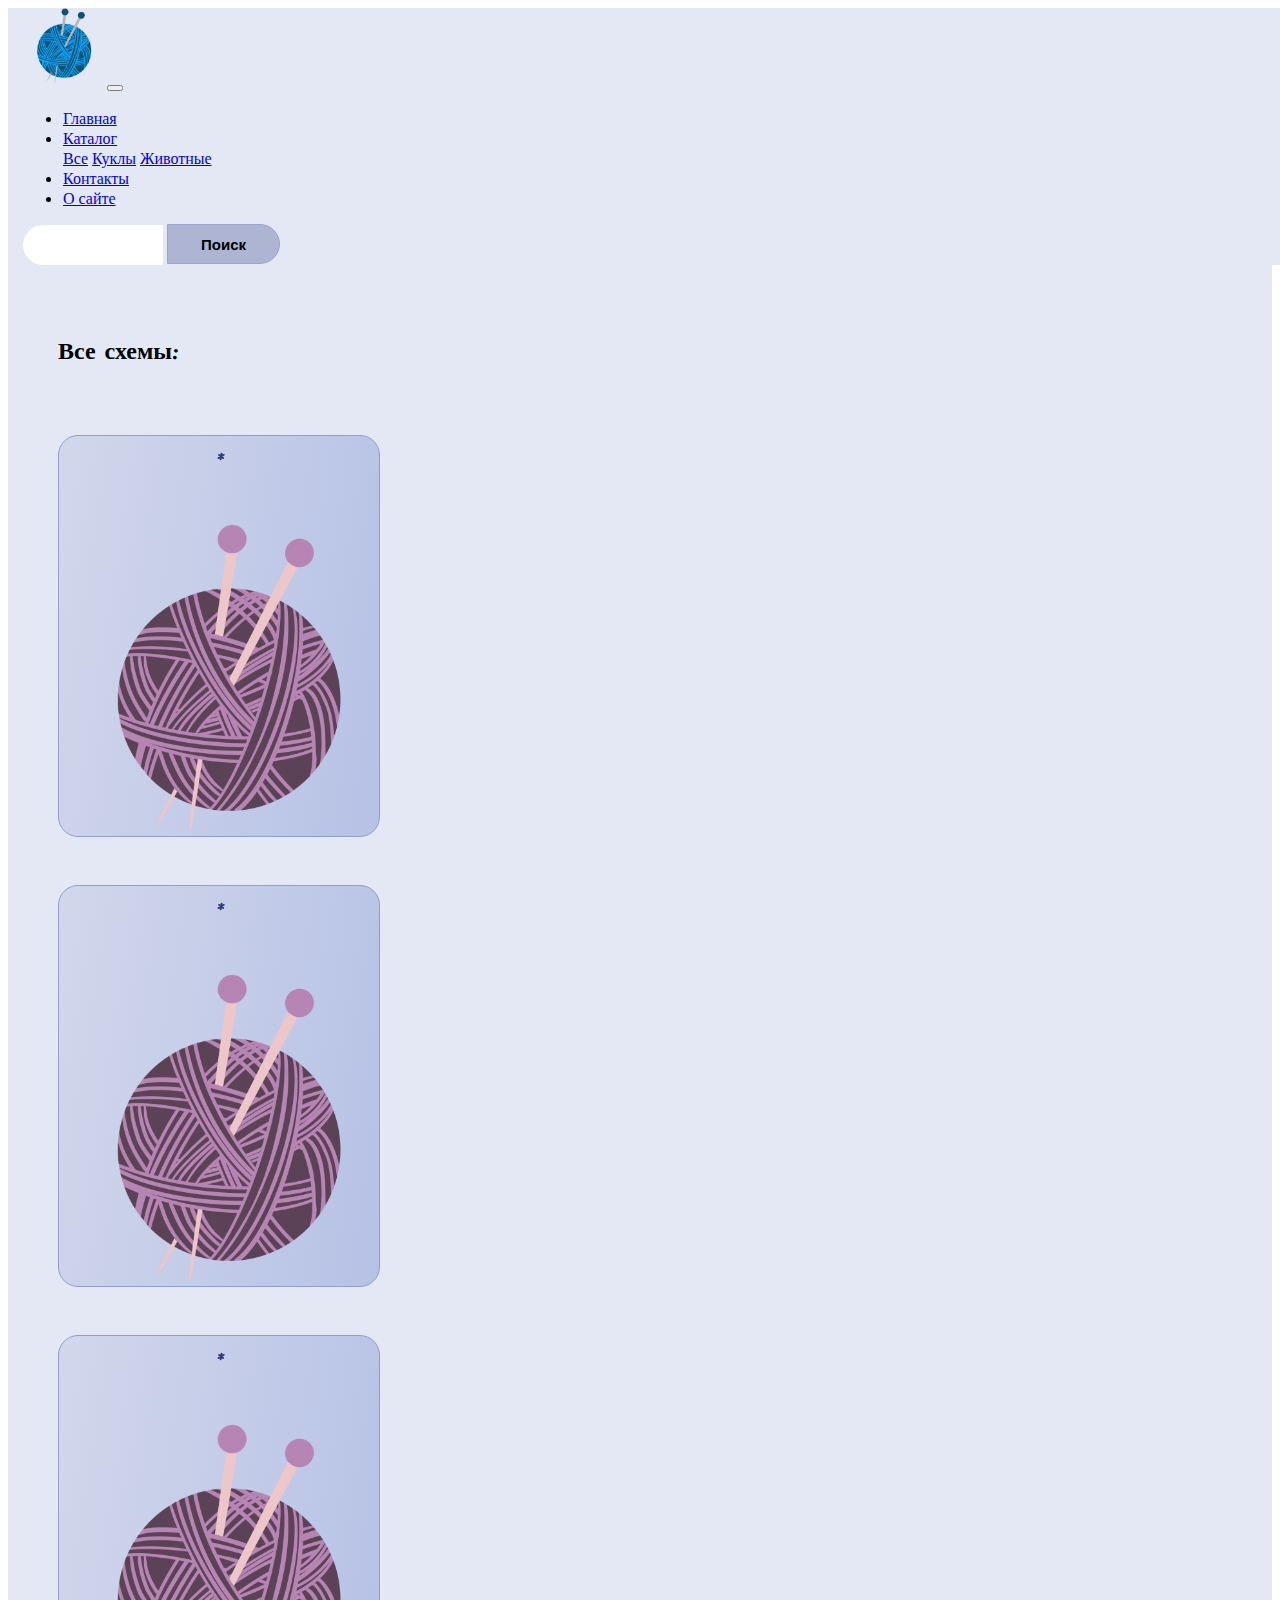
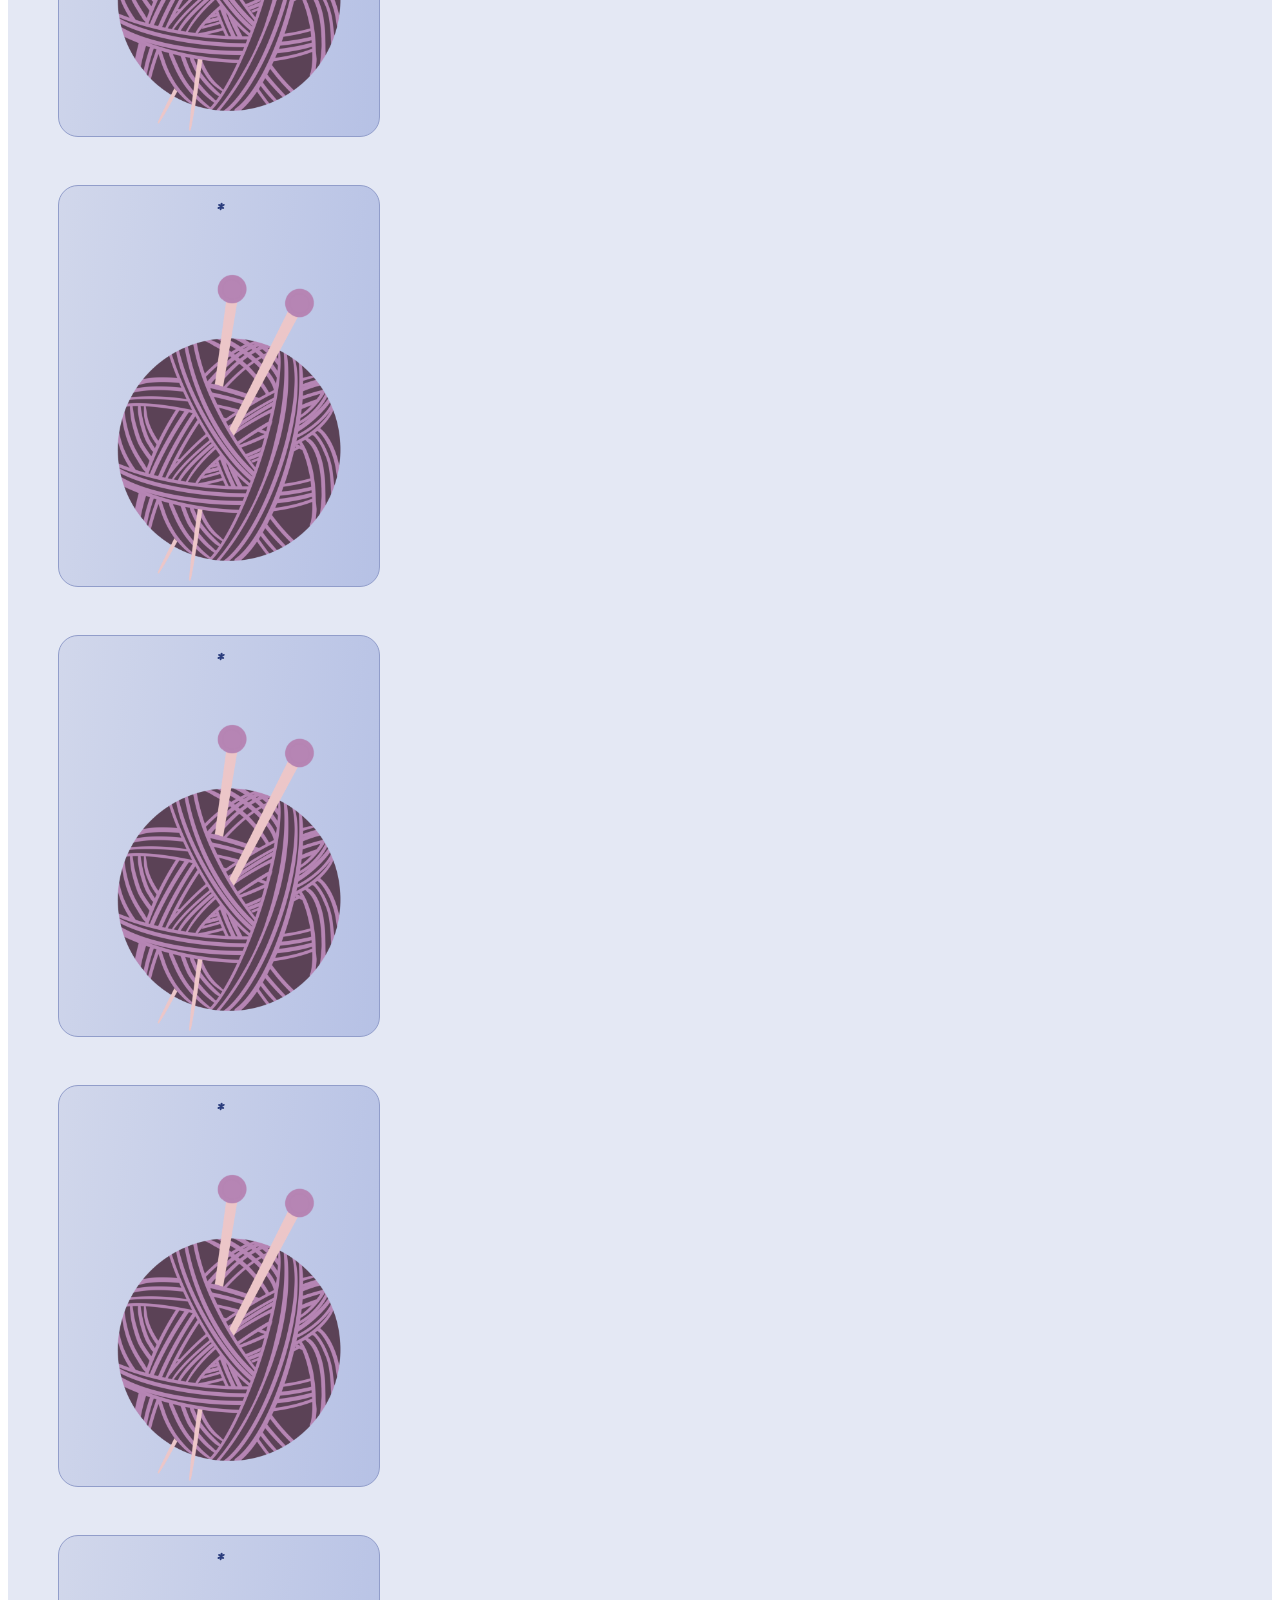
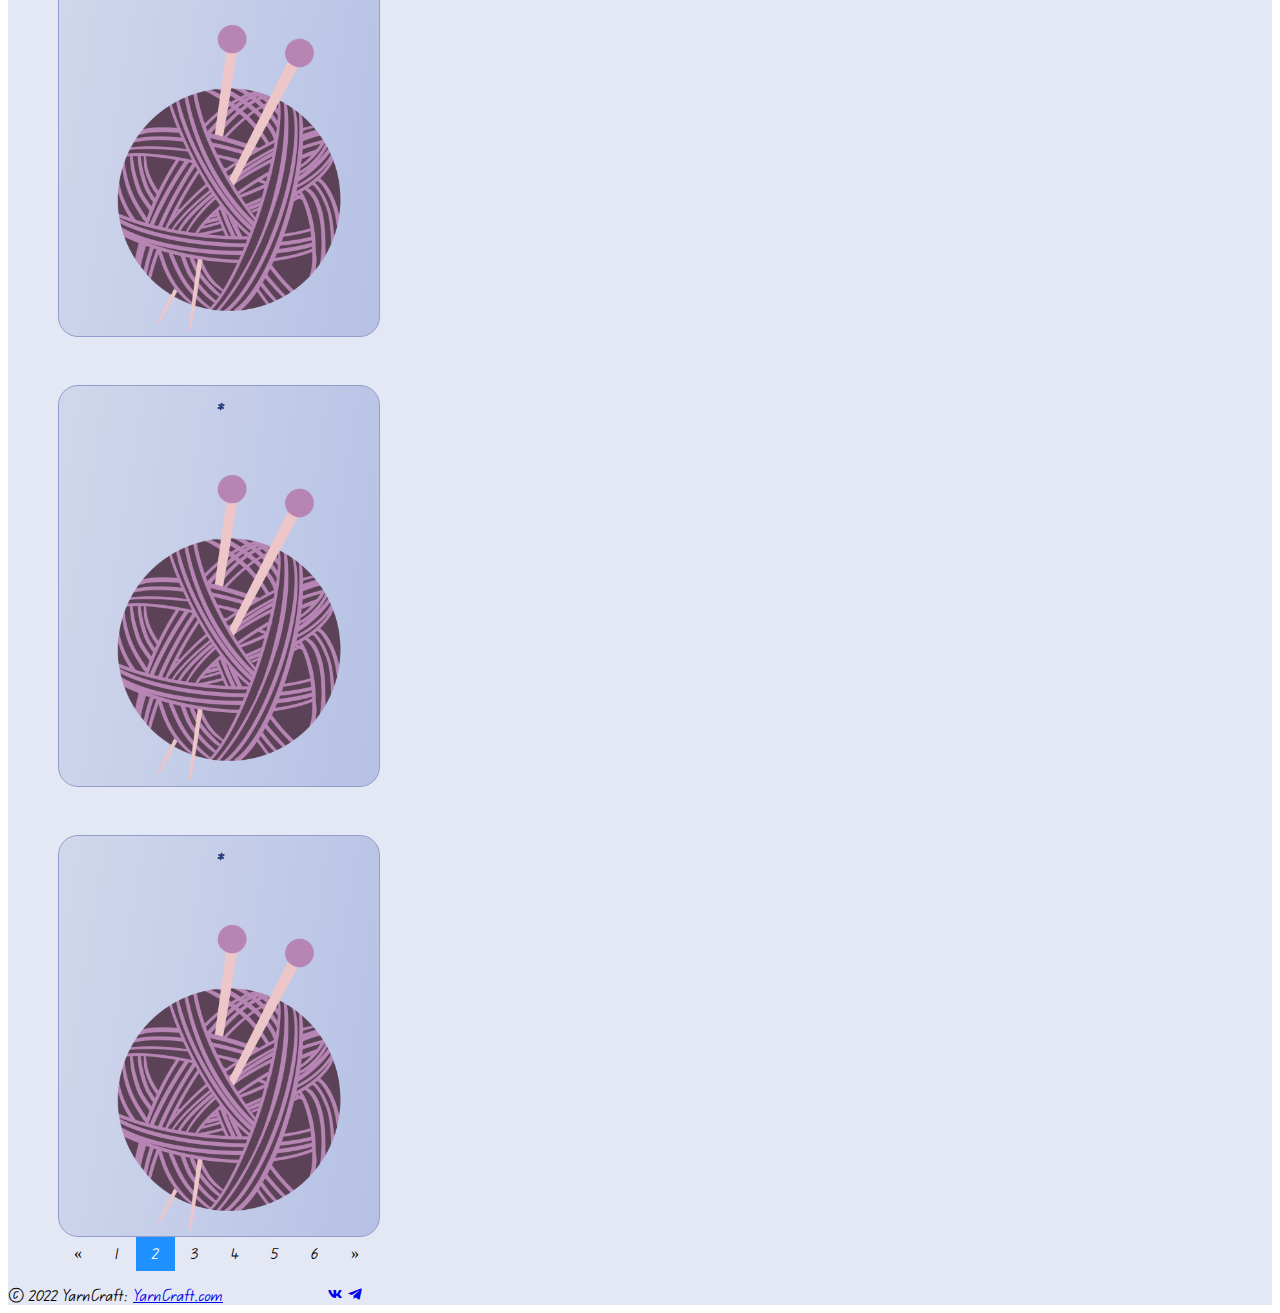
<file: catalog/catalogp2.html>
<!DOCTYPE html>
<html lang="ru">
	<head>
		<meta charset="utf-8" />
		<meta name="viewport" content="width=device-width, initial-scale=1, shrink-to-fit=no" />
		<link
			rel="stylesheet"
			href="https://cdn.jsdelivr.net/npm/bootstrap@4.6.1/dist/css/bootstrap.min.css"
			integrity="sha384-zCbKRCUGaJDkqS1kPbPd7TveP5iyJE0EjAuZQTgFLD2ylzuqKfdKlfG/eSrtxUkn"
			crossorigin="anonymous"
		/>
		<link rel="preconnect" href="https://fonts.googleapis.com" />
		<link rel="preconnect" href="https://fonts.gstatic.com" crossorigin />
		<link rel="preconnect" href="https://fonts.googleapis.com" />
		<link rel="preconnect" href="https://fonts.gstatic.com" crossorigin />
		<link
			href="https://fonts.googleapis.com/css2?family=Edu+QLD+Beginner&family=Montserrat:wght@700&family=Roboto+Slab:wght@100;200&family=Roboto:wght@300;500&display=swap"
			rel="stylesheet"
		/>
		<link rel="stylesheet" href="https://unpkg.com/boxicons@2.1.2/css/boxicons.min.css" />
		<link rel="shortcut icon" href="/image/logoYarn.png" type="image/x-icon" />
		<link rel="stylesheet" href="/css/catalog.css" />
		<title>YarnCraft</title>
	</head>
	<body>
		<header class="header nav-container">
			<div class="container">
				<nav class="navbar navbar-expand-lg navbar-light">
					<a class="navbar-brand" href="/index.html"
						><img src="/image/logoYarn.png" width="80" height="80" alt="YarnCraft"
					/></a>
					<button
						class="navbar-toggler"
						type="button"
						data-toggle="collapse"
						data-target="#navbarSupportedContent"
						aria-controls="navbarSupportedContent"
						aria-expanded="false"
						aria-label="Переключатель навигации"
					>
						<span class="navbar-toggler-icon"></span>
					</button>
					<div class="collapse navbar-collapse" id="navbarSupportedContent">
						<ul class="navbar-nav mr-auto">
							<li class="nav-item active">
								<a class="nav-link" href="/index.html">Главная<span class="sr-only"></span></a>
							</li>

							<li class="nav-item dropdown">
								<a
									class="nav-link dropdown-toggle text-dark"
									href="#"
									id="navbarDropdown"
									role="button"
									data-toggle="dropdown"
									aria-haspopup="true"
									aria-expanded="false"
								>
									Каталог
								</a>
								<div class="dropdown-menu" aria-labelledby="navbarDropdown">
									<a class="dropdown-item" href="/catalog/catalog.html">Все</a>
									<a class="dropdown-item" href="/catalog/dolls.html">Куклы</a>
									<a class="dropdown-item" href="/catalog/animals.html">Животные</a>
								</div>
							</li>
							<li class="nav-item">
								<a class="nav-link text-dark" href="/php/contact.html">Контакты</a>
							</li>
							<li class="nav-item">
								<a class="nav-link text-dark" href="/about.html">О сайте</a>
							</li>
						</ul>
						<form class="form-inline my-2 my-lg-0">
							<input
								class="form-control search-top"
								type="search"
								placeholder=""
								aria-label="Поиск"
								id="text-to-find"
							/>
							<button class="btn my-2 my-sm-0 button-top button_search" type="submit">Поиск</button>
						</form>
					</div>
				</nav>
			</div>
		</header>

		<div class="card-bg">
			<div class="container">
				<h2>Все схемы:</h2>
				<div class="row">
					<div class="col-sm-4">
						<div class="image-flip" ontouchstart="this.classList.toggle('hover');">
							<div class="mainflip">
								<div class="frontside">
									<div class="card" style="width: 20rem">
										<h4 class="card-title">*</h4>
										<img class="card-img-top" src="/image/img1.png" alt="card image" />
									</div>
								</div>
								<div class="backside">
									<div class="card" style="width: 20rem">
										<div class="card-body">
											<h4 class="card-title">*</h4>
											<ul>
												<li><span>Пряжа:</span></li>
												<li><span>Инструмент:</span></li>
												<li><span>Размер:</span></li>
												<span>Остальные материалы:</span>
											</ul>
											<a href="/" class="btn btn-card">Перейти</a>
										</div>
									</div>
								</div>
							</div>
						</div>
					</div>
					<div class="col-sm-4">
						<div class="image-flip" ontouchstart="this.classList.toggle('hover');">
							<div class="mainflip">
								<div class="frontside">
									<div class="card" style="width: 20rem">
										<h4 class="card-title">*</h4>
										<img class="card-img-top" src="/image/img1.png" alt="card image" />
									</div>
								</div>
								<div class="backside">
									<div class="card" style="width: 20rem">
										<div class="card-body">
											<h4 class="card-title">*</h4>
											<ul>
												<li><span>Пряжа:</span></li>
												<li><span>Инструмент:</span></li>
												<li><span>Размер:</span></li>
												<span>Остальные материалы:</span>
											</ul>
											<a href="/" class="btn btn-card">Перейти</a>
										</div>
									</div>
								</div>
							</div>
						</div>
					</div>

					<div class="col-sm-4">
						<div class="image-flip" ontouchstart="this.classList.toggle('hover');">
							<div class="mainflip">
								<div class="frontside">
									<div class="card" style="width: 20rem">
										<h4 class="card-title">*</h4>
										<img class="card-img-top" src="/image/img1.png" alt="card image" />
									</div>
								</div>
								<div class="backside">
									<div class="card" style="width: 20rem">
										<div class="card-body">
											<h4 class="card-title">*</h4>
											<ul>
												<li><span>Пряжа:</span></li>
												<li><span>Инструмент:</span></li>
												<li><span>Размер:</span></li>
												<span>Остальные материалы:</span>
											</ul>
											<a href="/" class="btn btn-card">Перейти</a>
										</div>
									</div>
								</div>
							</div>
						</div>
					</div>
				</div>

				<div class="row">
					<div class="col-sm-4">
						<div class="image-flip" ontouchstart="this.classList.toggle('hover');">
							<div class="mainflip">
								<div class="frontside">
									<div class="card" style="width: 20rem">
										<h4 class="card-title">*</h4>
										<img class="card-img-top" src="/image/img1.png" alt="card image" />
									</div>
								</div>
								<div class="backside">
									<div class="card" style="width: 20rem">
										<div class="card-body">
											<h4 class="card-title">*</h4>
											<ul>
												<li><span>Пряжа:</span></li>
												<li><span>Инструмент:</span></li>
												<li><span>Размер:</span></li>
												<span>Остальные материалы:</span>
											</ul>
											<a href="/" class="btn btn-card">Перейти</a>
										</div>
									</div>
								</div>
							</div>
						</div>
					</div>

					<div class="col-sm-4">
						<div class="image-flip" ontouchstart="this.classList.toggle('hover');">
							<div class="mainflip">
								<div class="frontside">
									<div class="card" style="width: 20rem">
										<h4 class="card-title">*</h4>
										<img class="card-img-top" src="/image/img1.png" alt="card image" />
									</div>
								</div>
								<div class="backside">
									<div class="card" style="width: 20rem">
										<div class="card-body">
											<h4 class="card-title">*</h4>
											<ul>
												<li><span>Пряжа:</span></li>
												<li><span>Инструмент:</span></li>
												<li><span>Размер:</span></li>
												<span>Остальные материалы:</span>
											</ul>
											<a href="/" class="btn btn-card">Перейти</a>
										</div>
									</div>
								</div>
							</div>
						</div>
					</div>

					<div class="col-sm-4">
						<div class="image-flip" ontouchstart="this.classList.toggle('hover');">
							<div class="mainflip">
								<div class="frontside">
									<div class="card" style="width: 20rem">
										<h4 class="card-title">*</h4>
										<img class="card-img-top" src="/image/img1.png" alt="card image" />
									</div>
								</div>
								<div class="backside">
									<div class="card" style="width: 20rem">
										<div class="card-body">
											<h4 class="card-title">*</h4>
											<ul>
												<li><span>Пряжа:</span></li>
												<li><span>Инструмент:</span></li>
												<li><span>Размер:</span></li>
												<span>Остальные материалы:</span>
											</ul>
											<a href="/" class="btn btn-card">Перейти</a>
										</div>
									</div>
								</div>
							</div>
						</div>
					</div>
				</div>

				<div class="row">
					<div class="col-sm-4">
						<div class="image-flip" ontouchstart="this.classList.toggle('hover');">
							<div class="mainflip">
								<div class="frontside">
									<div class="card" style="width: 20rem">
										<h4 class="card-title">*</h4>
										<img class="card-img-top" src="/image/img1.png" alt="card image" />
									</div>
								</div>
								<div class="backside">
									<div class="card" style="width: 20rem">
										<div class="card-body">
											<h4 class="card-title">*</h4>
											<ul>
												<li><span>Пряжа:</span></li>
												<li><span>Инструмент:</span></li>
												<li><span>Размер:</span></li>
												<span>Остальные материалы:</span>
											</ul>
											<a href="/" class="btn btn-card">Перейти</a>
										</div>
									</div>
								</div>
							</div>
						</div>
					</div>

					<div class="col-sm-4">
						<div class="image-flip" ontouchstart="this.classList.toggle('hover');">
							<div class="mainflip">
								<div class="frontside">
									<div class="card" style="width: 20rem">
										<h4 class="card-title">*</h4>
										<img class="card-img-top" src="/image/img1.png" alt="card image" />
									</div>
								</div>
								<div class="backside">
									<div class="card" style="width: 20rem">
										<div class="card-body">
											<h4 class="card-title">*</h4>
											<ul>
												<li><span>Пряжа:</span></li>
												<li><span>Инструмент:</span></li>
												<li><span>Размер:</span></li>
												<span>Остальные материалы:</span>
											</ul>
											<a href="/" class="btn btn-card">Перейти</a>
										</div>
									</div>
								</div>
							</div>
						</div>
					</div>
					<div class="col-sm-4">
						<div class="image-flip" ontouchstart="this.classList.toggle('hover');">
							<div class="mainflip">
								<div class="frontside">
									<div class="card" style="width: 20rem">
										<h4 class="card-title">*</h4>
										<img class="card-img-top" src="/image/img1.png" alt="card image" />
									</div>
								</div>
								<div class="backside">
									<div class="card" style="width: 20rem">
										<div class="card-body">
											<h4 class="card-title">*</h4>
											<ul>
												<li><span>Пряжа:</span></li>
												<li><span>Инструмент:</span></li>
												<li><span>Размер:</span></li>
												<span>Остальные материалы:</span>
											</ul>
											<a href="/" class="btn btn-card">Перейти</a>
										</div>
									</div>
								</div>
							</div>
						</div>
					</div>
				</div>
				<div class="pagination">
					<a href="/catalog/catalog.html">&laquo;</a>
					<a href="/catalog/catalog.html">1</a>
					<a class="active" href="/catalog/catalogp2.html">2</a>
					<a href="#">3</a>
					<a href="#">4</a>
					<a href="#">5</a>
					<a href="#">6</a>
					<a href="#">&raquo;</a>
				</div>
			</div>
		</div>

		<footer class="text-center">
			<div class="text-center p-3" style="background-color: #e4e8f4">
				© 2022 YarnCraft:
				<a class="text-dark" href="/" target="_blank">YarnCraft.com</a>
				<a class="icon-link" href="https://vk.com/id205442701" target="_blank"
					><i class="bx bxl-vk" style="margin-left: 100px"></i
				></a>
				<a class="icon-link" href="#"><i class="bx bxl-telegram"></i></a>
			</div>
		</footer>

		<script src="/script.js"></script>
		<script
			src="https://cdn.jsdelivr.net/npm/jquery@3.5.1/dist/jquery.slim.min.js"
			integrity="sha384-DfXdz2htPH0lsSSs5nCTpuj/zy4C+OGpamoFVy38MVBnE+IbbVYUew+OrCXaRkfj"
			crossorigin="anonymous"
		></script>
		<script
			src="https://cdn.jsdelivr.net/npm/bootstrap@4.6.1/dist/js/bootstrap.bundle.min.js"
			integrity="sha384-fQybjgWLrvvRgtW6bFlB7jaZrFsaBXjsOMm/tB9LTS58ONXgqbR9W8oWht/amnpF"
			crossorigin="anonymous"
		></script>
	</body>
</html>
</file>
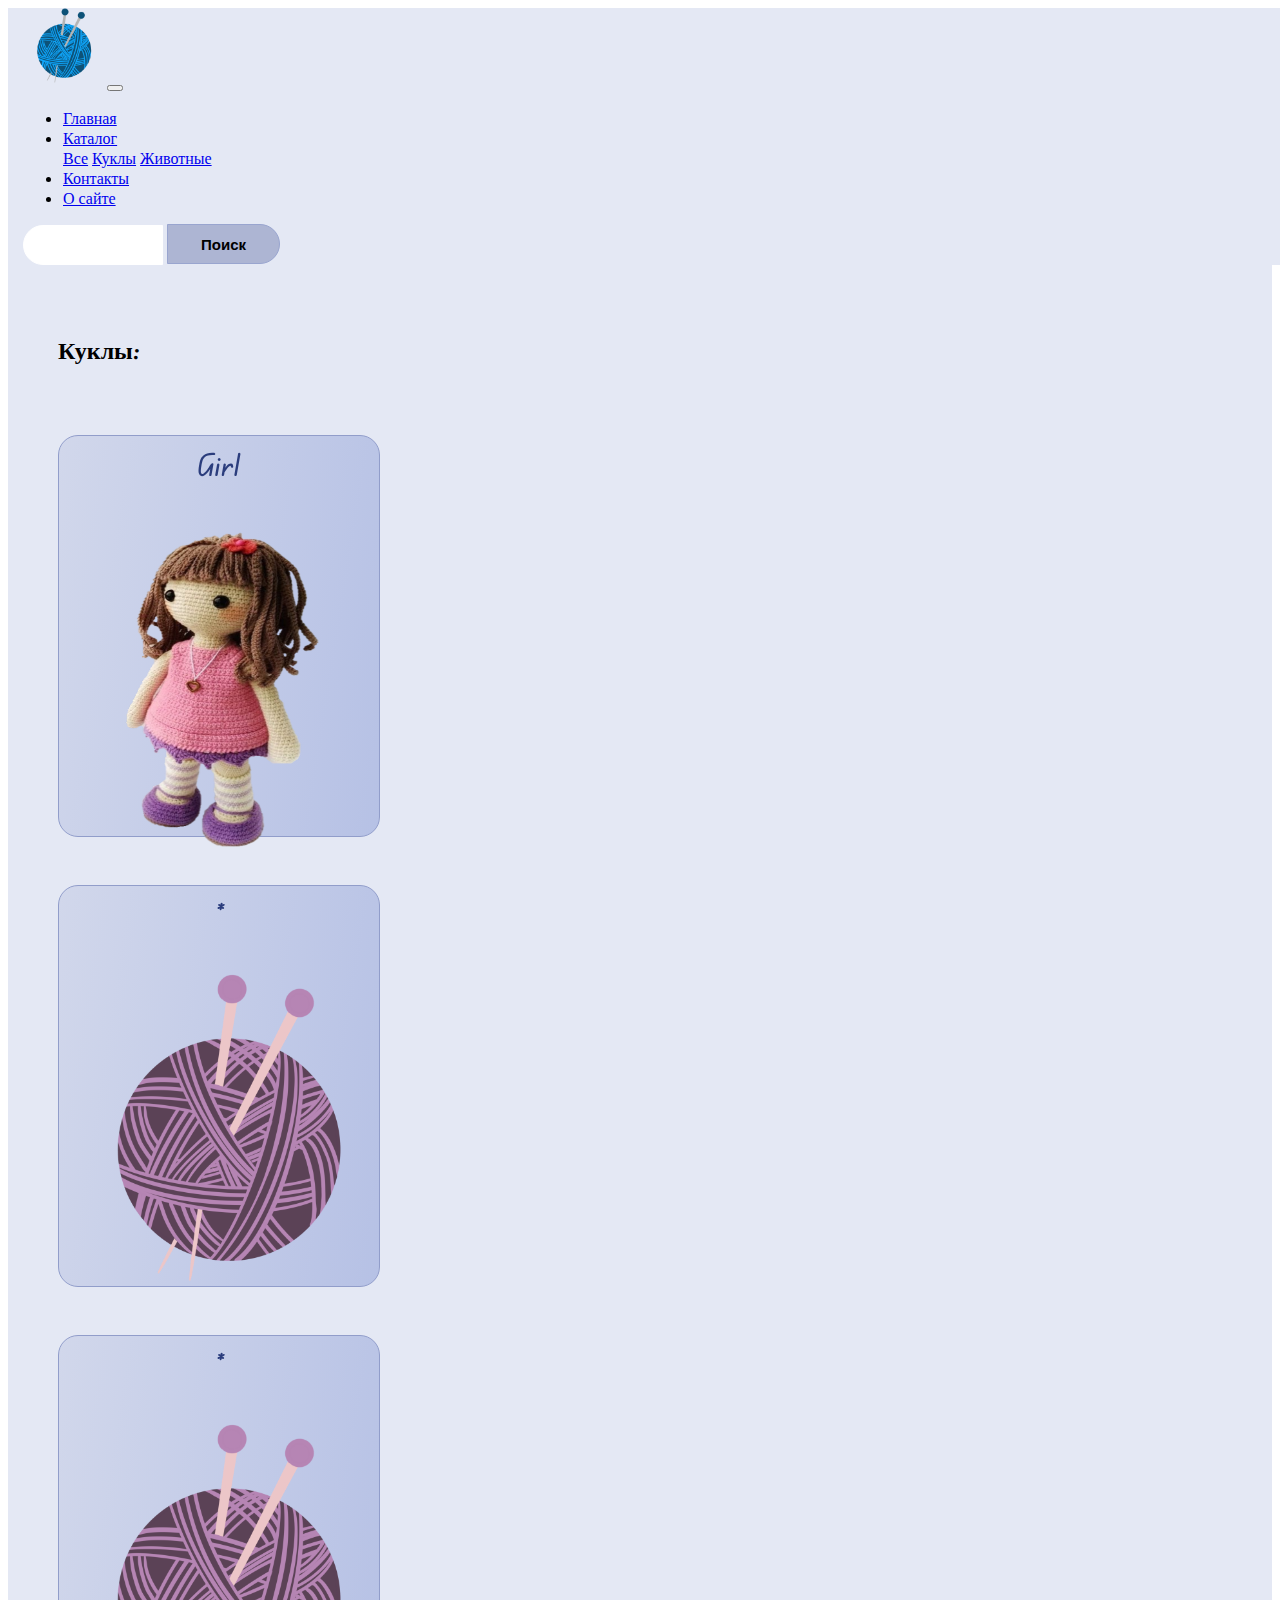
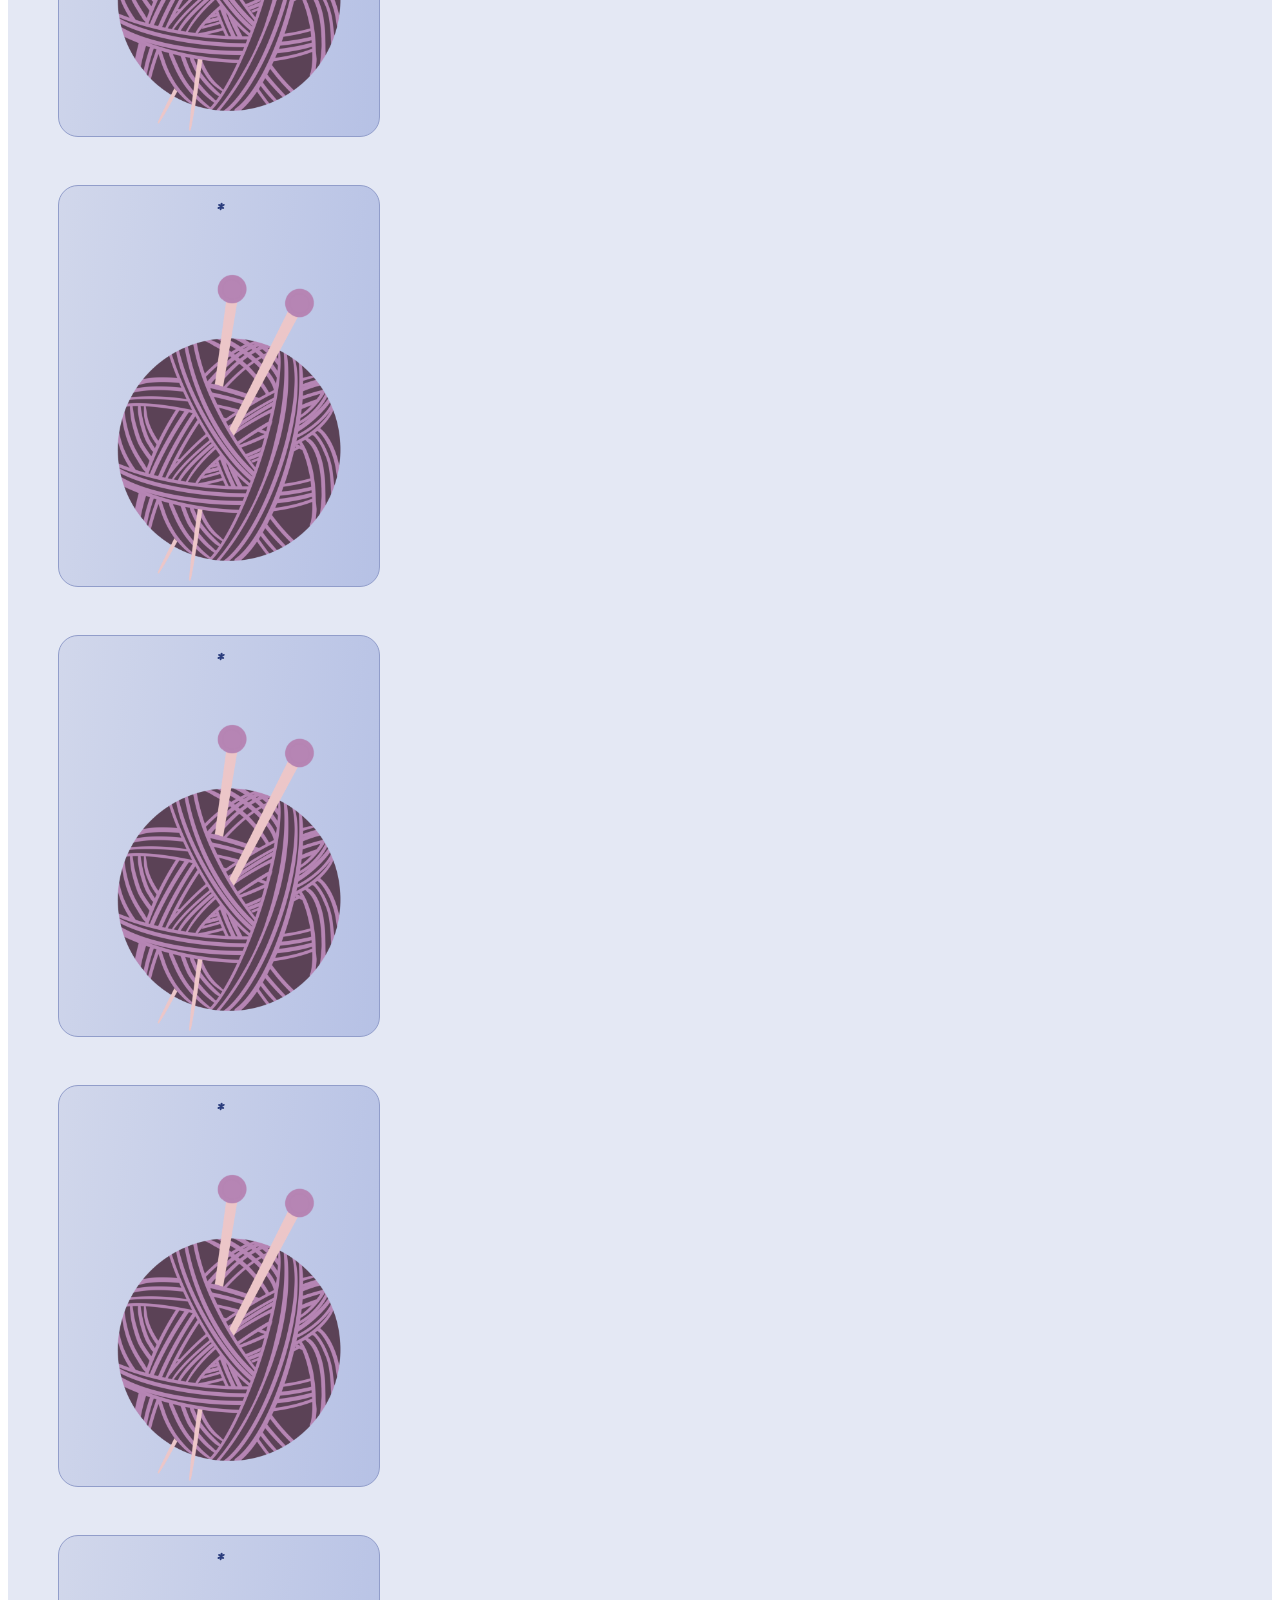
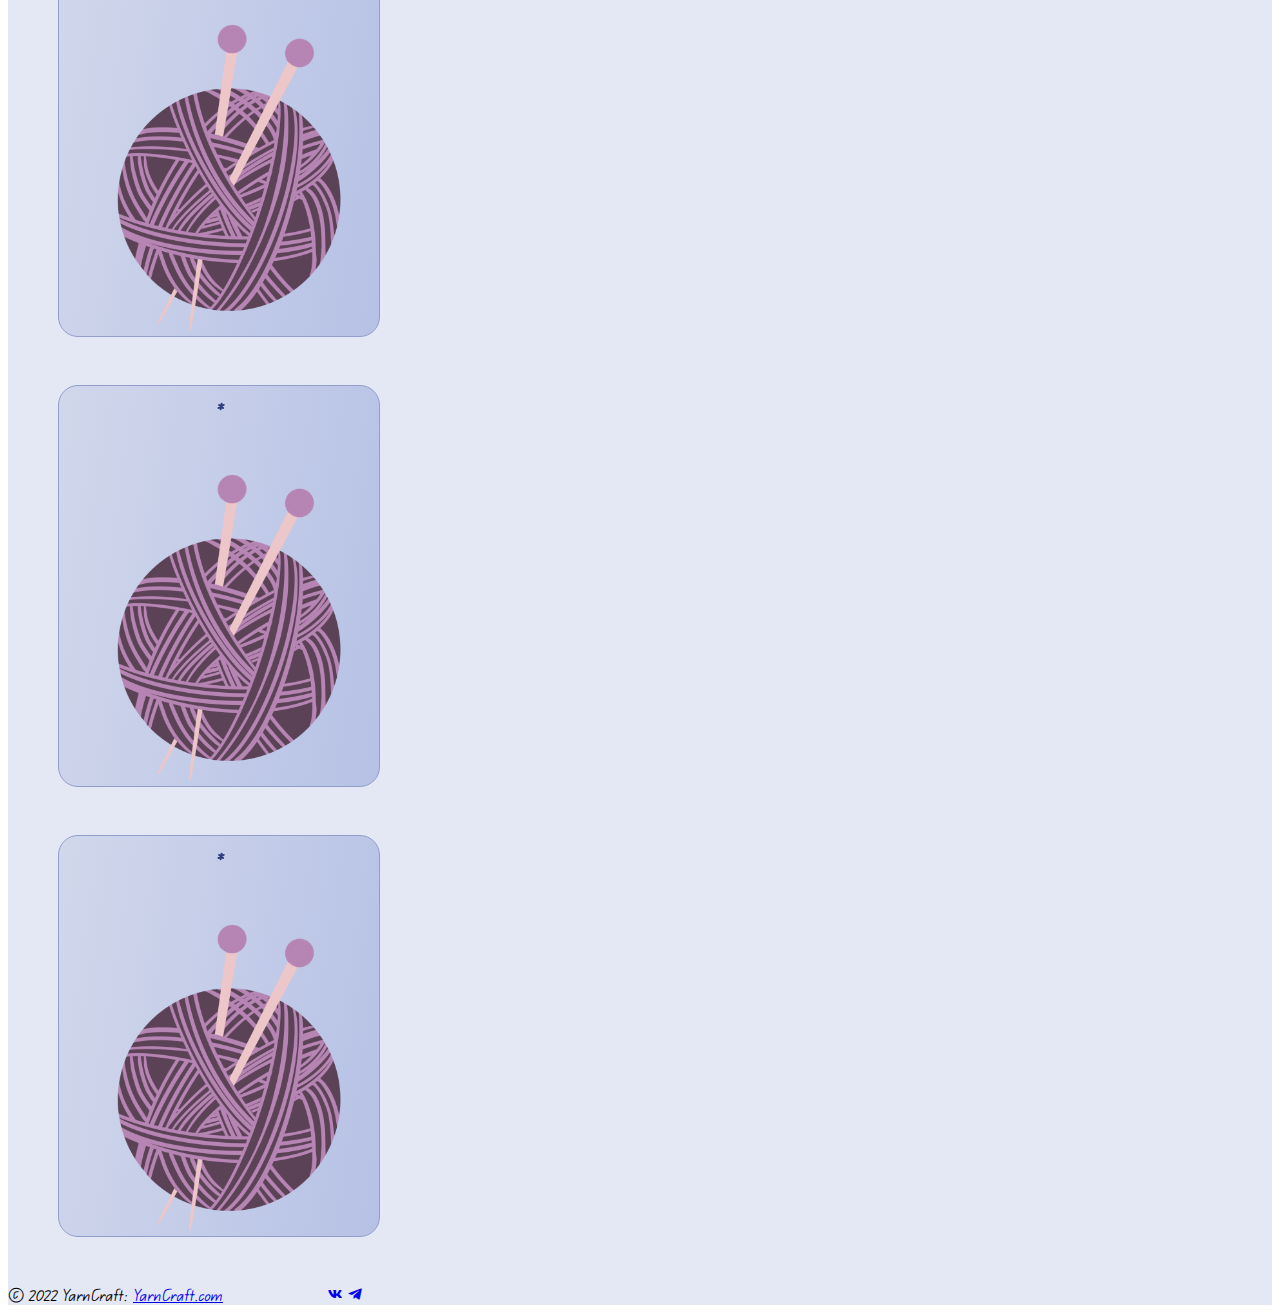
<file: catalog/dolls.html>
<!DOCTYPE html>
<html lang="ru">
	<head>
		<meta charset="utf-8" />
		<meta name="viewport" content="width=device-width, initial-scale=1, shrink-to-fit=no" />
		<link
			rel="stylesheet"
			href="https://cdn.jsdelivr.net/npm/bootstrap@4.6.1/dist/css/bootstrap.min.css"
			integrity="sha384-zCbKRCUGaJDkqS1kPbPd7TveP5iyJE0EjAuZQTgFLD2ylzuqKfdKlfG/eSrtxUkn"
			crossorigin="anonymous"
		/>
		<link rel="preconnect" href="https://fonts.googleapis.com" />
		<link rel="preconnect" href="https://fonts.gstatic.com" crossorigin />
		<link rel="preconnect" href="https://fonts.googleapis.com" />
		<link rel="preconnect" href="https://fonts.gstatic.com" crossorigin />
		<link
			href="https://fonts.googleapis.com/css2?family=Edu+QLD+Beginner&family=Montserrat:wght@700&family=Roboto+Slab:wght@100;200&family=Roboto:wght@300;500&display=swap"
			rel="stylesheet"
		/>
		<link rel="stylesheet" href="https://unpkg.com/boxicons@2.1.2/css/boxicons.min.css" />
		<link rel="shortcut icon" href="/image/logoYarn.png" type="image/x-icon" />
		<link rel="stylesheet" href="/css/catalog.css" />
		<title>YarnCraft</title>
	</head>
	<body>
		<header class="header nav-container">
			<div class="container">
				<nav class="navbar navbar-expand-lg navbar-light">
					<a class="navbar-brand" href="/index.html"
						><img src="/image/logoYarn.png" width="80" height="80" alt="YarnCraft"
					/></a>
					<button
						class="navbar-toggler"
						type="button"
						data-toggle="collapse"
						data-target="#navbarSupportedContent"
						aria-controls="navbarSupportedContent"
						aria-expanded="false"
						aria-label="Переключатель навигации"
					>
						<span class="navbar-toggler-icon"></span>
					</button>
					<div class="collapse navbar-collapse" id="navbarSupportedContent">
						<ul class="navbar-nav mr-auto">
							<li class="nav-item active">
								<a class="nav-link" href="/index.html">Главная<span class="sr-only"></span></a>
							</li>

							<li class="nav-item dropdown">
								<a
									class="nav-link dropdown-toggle text-dark"
									href="#"
									id="navbarDropdown"
									role="button"
									data-toggle="dropdown"
									aria-haspopup="true"
									aria-expanded="false"
								>
									Каталог
								</a>
								<div class="dropdown-menu" aria-labelledby="navbarDropdown">
									<a class="dropdown-item" href="/catalog/catalog.html">Все</a>
									<a class="dropdown-item" href="/catalog/dolls.html">Куклы</a>
									<a class="dropdown-item" href="/catalog/animals.html">Животные</a>
								</div>
							</li>
							<li class="nav-item">
								<a class="nav-link text-dark" href="/php/contact.html">Контакты</a>
							</li>
							<li class="nav-item">
								<a class="nav-link text-dark" href="/about.html">О сайте</a>
							</li>
						</ul>
						<form class="form-inline my-2 my-lg-0">
							<input
								class="form-control search-top"
								type="search"
								placeholder=""
								aria-label="Поиск"
								id="text-to-find"
							/>
							<button class="btn my-2 my-sm-0 button-top button_search" type="submit">Поиск</button>
						</form>
					</div>
				</nav>
			</div>
		</header>

		<div class="card-bg">
			<div class="container">
				<h2>Куклы:</h2>
				<div class="row">
					<div class="col-sm-4">
						<div class="image-flip" ontouchstart="this.classList.toggle('hover');">
							<div class="mainflip">
								<div class="frontside">
									<div class="card" style="width: 20rem">
										<h4 class="card-title">Girl</h4>
										<img
											class="card-img-top"
											src="/image/doll.png"
											alt="card image"
											style="width: 250px; margin-left: 30px"
										/>
									</div>
								</div>
								<div class="backside">
									<div class="card" style="width: 20rem">
										<div class="card-body">
											<h4 class="card-title">Девочка</h4>
											<ul>
												<li><span>Пряжа:</span> Pehorka-New Kid's</li>
												<li><span>Инструмент:</span> Крючок 2,5мм-3мм</li>
												<li><span>Размер:</span></li>
												<span>Остальные материалы:</span
												>глаза на безопасном креплении 12мм, наполнитель, маркер, игла, ножницы.
											</ul>
											<a href="/" class="btn btn-card btn-crab">Перейти</a>
										</div>
									</div>
								</div>
							</div>
						</div>
					</div>
					<div class="col-sm-4">
						<div class="image-flip" ontouchstart="this.classList.toggle('hover');">
							<div class="mainflip">
								<div class="frontside">
									<div class="card" style="width: 20rem">
										<h4 class="card-title">*</h4>
										<img class="card-img-top" src="/image/img1.png" alt="card image" />
									</div>
								</div>
								<div class="backside">
									<div class="card" style="width: 20rem">
										<div class="card-body">
											<h4 class="card-title">*</h4>
											<ul>
												<li><span>Пряжа:</span></li>
												<li><span>Инструмент:</span></li>
												<li><span>Размер:</span></li>
												<span>Остальные материалы:</span>
											</ul>
											<a href="/" class="btn btn-card">Перейти</a>
										</div>
									</div>
								</div>
							</div>
						</div>
					</div>

					<div class="col-sm-4">
						<div class="image-flip" ontouchstart="this.classList.toggle('hover');">
							<div class="mainflip">
								<div class="frontside">
									<div class="card" style="width: 20rem">
										<h4 class="card-title">*</h4>
										<img class="card-img-top" src="/image/img1.png" alt="card image" />
									</div>
								</div>
								<div class="backside">
									<div class="card" style="width: 20rem">
										<div class="card-body">
											<h4 class="card-title">*</h4>
											<ul>
												<li><span>Пряжа:</span></li>
												<li><span>Инструмент:</span></li>
												<li><span>Размер:</span></li>
												<span>Остальные материалы:</span>
											</ul>
											<a href="/" class="btn btn-card">Перейти</a>
										</div>
									</div>
								</div>
							</div>
						</div>
					</div>
				</div>

				<div class="row">
					<div class="col-sm-4">
						<div class="image-flip" ontouchstart="this.classList.toggle('hover');">
							<div class="mainflip">
								<div class="frontside">
									<div class="card" style="width: 20rem">
										<h4 class="card-title">*</h4>
										<img class="card-img-top" src="/image/img1.png" alt="card image" />
									</div>
								</div>
								<div class="backside">
									<div class="card" style="width: 20rem">
										<div class="card-body">
											<h4 class="card-title">*</h4>
											<ul>
												<li><span>Пряжа:</span></li>
												<li><span>Инструмент:</span></li>
												<li><span>Размер:</span></li>
												<span>Остальные материалы:</span>
											</ul>
											<a href="/" class="btn btn-card">Перейти</a>
										</div>
									</div>
								</div>
							</div>
						</div>
					</div>

					<div class="col-sm-4">
						<div class="image-flip" ontouchstart="this.classList.toggle('hover');">
							<div class="mainflip">
								<div class="frontside">
									<div class="card" style="width: 20rem">
										<h4 class="card-title">*</h4>
										<img class="card-img-top" src="/image/img1.png" alt="card image" />
									</div>
								</div>
								<div class="backside">
									<div class="card" style="width: 20rem">
										<div class="card-body">
											<h4 class="card-title">*</h4>
											<ul>
												<li><span>Пряжа:</span></li>
												<li><span>Инструмент:</span></li>
												<li><span>Размер:</span></li>
												<span>Остальные материалы:</span>
											</ul>
											<a href="/" class="btn btn-card">Перейти</a>
										</div>
									</div>
								</div>
							</div>
						</div>
					</div>

					<div class="col-sm-4">
						<div class="image-flip" ontouchstart="this.classList.toggle('hover');">
							<div class="mainflip">
								<div class="frontside">
									<div class="card" style="width: 20rem">
										<h4 class="card-title">*</h4>
										<img class="card-img-top" src="/image/img1.png" alt="card image" />
									</div>
								</div>
								<div class="backside">
									<div class="card" style="width: 20rem">
										<div class="card-body">
											<h4 class="card-title">*</h4>
											<ul>
												<li><span>Пряжа:</span></li>
												<li><span>Инструмент:</span></li>
												<li><span>Размер:</span></li>
												<span>Остальные материалы:</span>
											</ul>
											<a href="/" class="btn btn-card">Перейти</a>
										</div>
									</div>
								</div>
							</div>
						</div>
					</div>
				</div>

				<div class="row">
					<div class="col-sm-4">
						<div class="image-flip" ontouchstart="this.classList.toggle('hover');">
							<div class="mainflip">
								<div class="frontside">
									<div class="card" style="width: 20rem">
										<h4 class="card-title">*</h4>
										<img class="card-img-top" src="/image/img1.png" alt="card image" />
									</div>
								</div>
								<div class="backside">
									<div class="card" style="width: 20rem">
										<div class="card-body">
											<h4 class="card-title">*</h4>
											<ul>
												<li><span>Пряжа:</span></li>
												<li><span>Инструмент:</span></li>
												<li><span>Размер:</span></li>
												<span>Остальные материалы:</span>
											</ul>
											<a href="/" class="btn btn-card">Перейти</a>
										</div>
									</div>
								</div>
							</div>
						</div>
					</div>

					<div class="col-sm-4">
						<div class="image-flip" ontouchstart="this.classList.toggle('hover');">
							<div class="mainflip">
								<div class="frontside">
									<div class="card" style="width: 20rem">
										<h4 class="card-title">*</h4>
										<img class="card-img-top" src="/image/img1.png" alt="card image" />
									</div>
								</div>
								<div class="backside">
									<div class="card" style="width: 20rem">
										<div class="card-body">
											<h4 class="card-title">*</h4>
											<ul>
												<li><span>Пряжа:</span></li>
												<li><span>Инструмент:</span></li>
												<li><span>Размер:</span></li>
												<span>Остальные материалы:</span>
											</ul>
											<a href="/" class="btn btn-card">Перейти</a>
										</div>
									</div>
								</div>
							</div>
						</div>
					</div>
					<div class="col-sm-4">
						<div class="image-flip" ontouchstart="this.classList.toggle('hover');">
							<div class="mainflip">
								<div class="frontside">
									<div class="card" style="width: 20rem">
										<h4 class="card-title">*</h4>
										<img class="card-img-top" src="/image/img1.png" alt="card image" />
									</div>
								</div>
								<div class="backside">
									<div class="card" style="width: 20rem">
										<div class="card-body">
											<h4 class="card-title">*</h4>
											<ul>
												<li><span>Пряжа:</span></li>
												<li><span>Инструмент:</span></li>
												<li><span>Размер:</span></li>
												<span>Остальные материалы:</span>
											</ul>
											<a href="/" class="btn btn-card">Перейти</a>
										</div>
									</div>
								</div>
							</div>
						</div>
					</div>
				</div>
			</div>
		</div>

		<footer class="text-center">
			<div class="text-center p-3" style="background-color: #e4e8f4">
				© 2022 YarnCraft:
				<a class="text-dark" href="/" target="_blank">YarnCraft.com</a>
				<a class="icon-link" href="https://vk.com/id205442701" target="_blank"
					><i class="bx bxl-vk" style="margin-left: 100px"></i
				></a>
				<a class="icon-link" href="#"><i class="bx bxl-telegram"></i></a>
			</div>
		</footer>

		<script src="/script.js"></script>
		<script
			src="https://cdn.jsdelivr.net/npm/jquery@3.5.1/dist/jquery.slim.min.js"
			integrity="sha384-DfXdz2htPH0lsSSs5nCTpuj/zy4C+OGpamoFVy38MVBnE+IbbVYUew+OrCXaRkfj"
			crossorigin="anonymous"
		></script>
		<script
			src="https://cdn.jsdelivr.net/npm/bootstrap@4.6.1/dist/js/bootstrap.bundle.min.js"
			integrity="sha384-fQybjgWLrvvRgtW6bFlB7jaZrFsaBXjsOMm/tB9LTS58ONXgqbR9W8oWht/amnpF"
			crossorigin="anonymous"
		></script>
	</body>
</html>
</file>
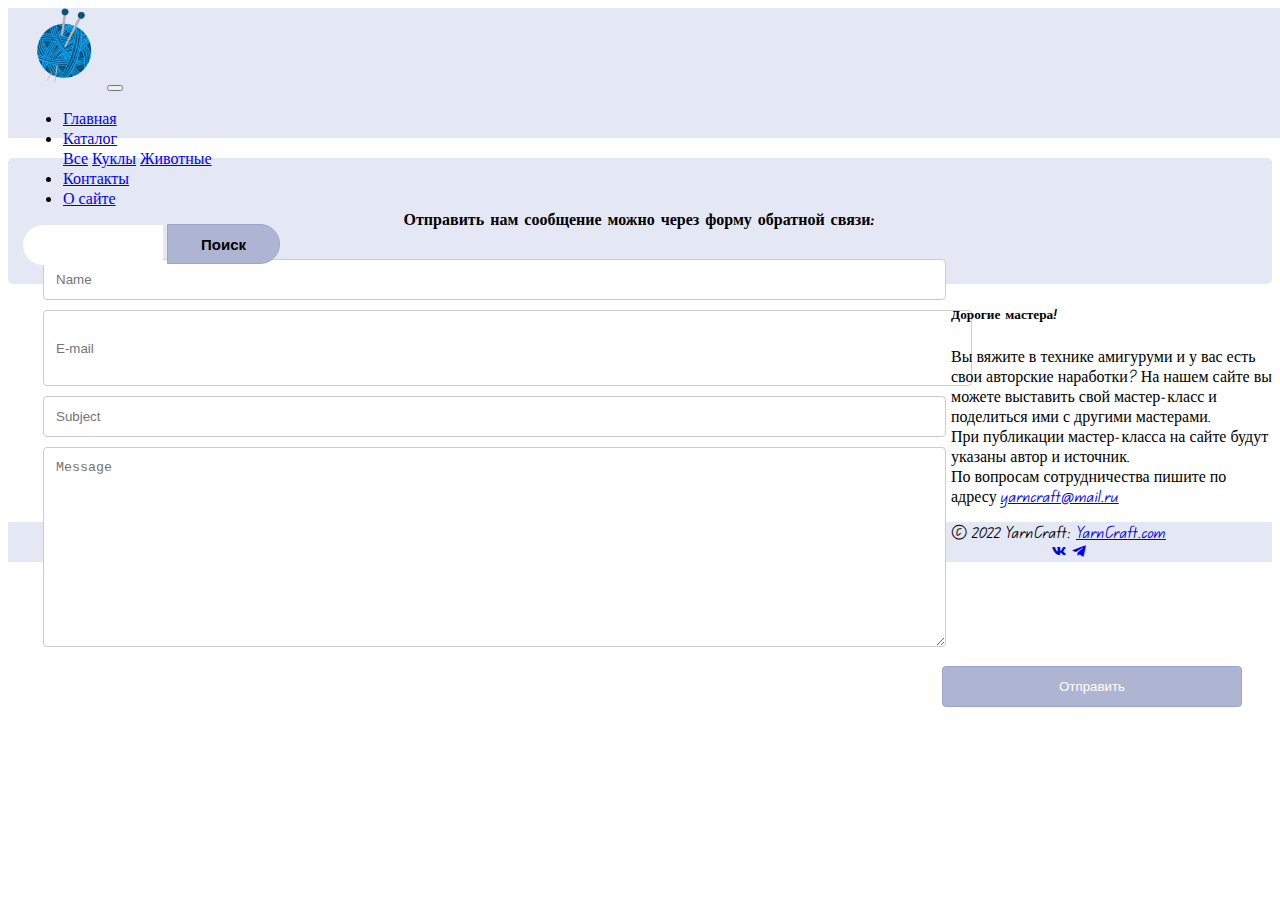
<file: php/contact.html>
<!DOCTYPE html>
<html lang="ru">
	<head>
		<meta charset="utf-8" />
		<meta name="viewport" content="width=device-width, initial-scale=1, shrink-to-fit=no" />
		<link
			rel="stylesheet"
			href="https://cdn.jsdelivr.net/npm/bootstrap@4.6.1/dist/css/bootstrap.min.css"
			integrity="sha384-zCbKRCUGaJDkqS1kPbPd7TveP5iyJE0EjAuZQTgFLD2ylzuqKfdKlfG/eSrtxUkn"
			crossorigin="anonymous"
		/>
		<link rel="preconnect" href="https://fonts.googleapis.com" />
		<link rel="preconnect" href="https://fonts.gstatic.com" crossorigin />
		<link rel="preconnect" href="https://fonts.googleapis.com" />
		<link rel="preconnect" href="https://fonts.gstatic.com" crossorigin />
		<link
			href="https://fonts.googleapis.com/css2?family=Edu+QLD+Beginner&family=Montserrat:wght@700&family=Roboto+Slab:wght@100;200&family=Roboto:wght@300;500&display=swap"
			rel="stylesheet"
		/>
		<link rel="stylesheet" href="https://unpkg.com/boxicons@2.1.2/css/boxicons.min.css" />
		<link rel="shortcut icon" href="/image/logoYarn.png" type="image/x-icon" />
		<link rel="stylesheet" href="/css/contact.css" />
		<title>YarnCraft</title>
	</head>
	<body>
		<!-- Navbar start -->
		<header class="header nav-container" style="height: 130px">
			<div class="container">
				<nav class="navbar navbar-expand-lg navbar-light">
					<a class="navbar-brand" href="/index.html"
						><img src="/image/logoYarn.png" width="80" height="80" alt="YarnCraft"
					/></a>
					<button
						class="navbar-toggler"
						type="button"
						data-toggle="collapse"
						data-target="#navbarSupportedContent"
						aria-controls="navbarSupportedContent"
						aria-expanded="false"
						aria-label="Переключатель навигации"
					>
						<span class="navbar-toggler-icon"></span>
					</button>

					<div class="collapse navbar-collapse" id="navbarSupportedContent">
						<ul class="navbar-nav mr-auto">
							<li class="nav-item active">
								<a class="nav-link" href="/index.html">Главная<span class="sr-only"></span></a>
							</li>

							<li class="nav-item dropdown">
								<a
									class="nav-link dropdown-toggle text-dark"
									href="#"
									id="navbarDropdown"
									role="button"
									data-toggle="dropdown"
									aria-haspopup="true"
									aria-expanded="false"
								>
									Каталог
								</a>
								<div class="dropdown-menu" aria-labelledby="navbarDropdown">
									<a class="dropdown-item" href="/catalog/catalog.html">Все</a>
									<a class="dropdown-item" href="/catalog/dolls.html">Куклы</a>
									<a class="dropdown-item" href="/catalog/animals.html">Животные</a>
								</div>
							</li>
							<li class="nav-item">
								<a class="nav-link text-dark" href="/contact.html">Контакты</a>
							</li>
							<li class="nav-item">
								<a class="nav-link text-dark" href="/about.html">О сайте</a>
							</li>
						</ul>
						<form class="form-inline my-2 my-lg-0">
							<input
								class="form-control search-top"
								type="search"
								placeholder=""
								aria-label="Поиск"
							/>
							<button class="btn my-2 my-sm-0 button-top" type="submit">Поиск</button>
						</form>
					</div>
				</nav>
			</div>
		</header>

		<!-- Form start -->
		<div class="container form_container">
			<h4 class="form_h">Отправить нам сообщение можно через форму обратной связи:</h4>
			<form onsubmit="sendForm(this); return false;">
				<div class="row">
					<div class="col-9">
						<input type="text" id="fname" name="name" placeholder="Name" required />
					</div>
				</div>
				<div class="row">
					<div class="col-9">
						<input type="email" id="email" name="email" placeholder="E-mail" required />
					</div>
				</div>
				<div class="row">
					<div class="col-9">
						<input type="text" name="subject" placeholder="Subject" />
					</div>
				</div>
				<div class="row">
					<div class="col-9">
						<textarea
							id="message"
							name="message"
							placeholder="Message"
							style="height: 200px"
							required
						></textarea>
					</div>
				</div>
				<div class="row">
					<input type="submit" id="btn" value="Отправить" />
				</div>
			</form>
		</div>
		<!-- Form end -->

		<footer class="text-center">
			<div class="container p-4">
				<div class="mb-4 mb-md-0">
					<h5 class="text_footer">Дорогие мастера!</h5>
					<p>
						Вы вяжите в технике амигуруми и у вас есть свои авторские наработки? На нашем сайте вы
						можете выставить свой мастер-класс и поделиться ими с другими мастерами. <br />
						При публикации мастер-класса на сайте будут указаны автор и источник.<br />
						По вопросам сотрудничества пишите по адресу
						<a class="email" href="yarncraft@mail.ru">yarncraft@mail.ru</a>
					</p>
				</div>
			</div>

			<div class="text-center p-3" style="background-color: #e4e8f4">
				© 2022 YarnCraft:
				<a class="text-dark" href="/" target="_blank">YarnCraft.com</a>
				<a class="icon-link" href="https://vk.com/id205442701" target="_blank"
					><i class="bx bxl-vk" style="margin-left: 100px"></i
				></a>
				<a class="icon-link" href="#"><i class="bx bxl-telegram"></i></a>
			</div>
		</footer>
		<script>
			async function sendForm(form) {
				let response = await fetch("/php/sendMail.php", {
					method: "POST",
					body: new FormData(form),
				});
				let result = await response.text();
				if (result == "ok") {
					alert("Сообщение успешно отправлено!");
				} else {
					info.innerHTML = "Ошибка";
				}
			}
		</script>
		<script
			src="https://cdn.jsdelivr.net/npm/jquery@3.5.1/dist/jquery.slim.min.js"
			integrity="sha384-DfXdz2htPH0lsSSs5nCTpuj/zy4C+OGpamoFVy38MVBnE+IbbVYUew+OrCXaRkfj"
			crossorigin="anonymous"
		></script>
		<script
			src="https://cdn.jsdelivr.net/npm/bootstrap@4.6.1/dist/js/bootstrap.bundle.min.js"
			integrity="sha384-fQybjgWLrvvRgtW6bFlB7jaZrFsaBXjsOMm/tB9LTS58ONXgqbR9W8oWht/amnpF"
			crossorigin="anonymous"
		></script>
	</body>
</html>
</file>
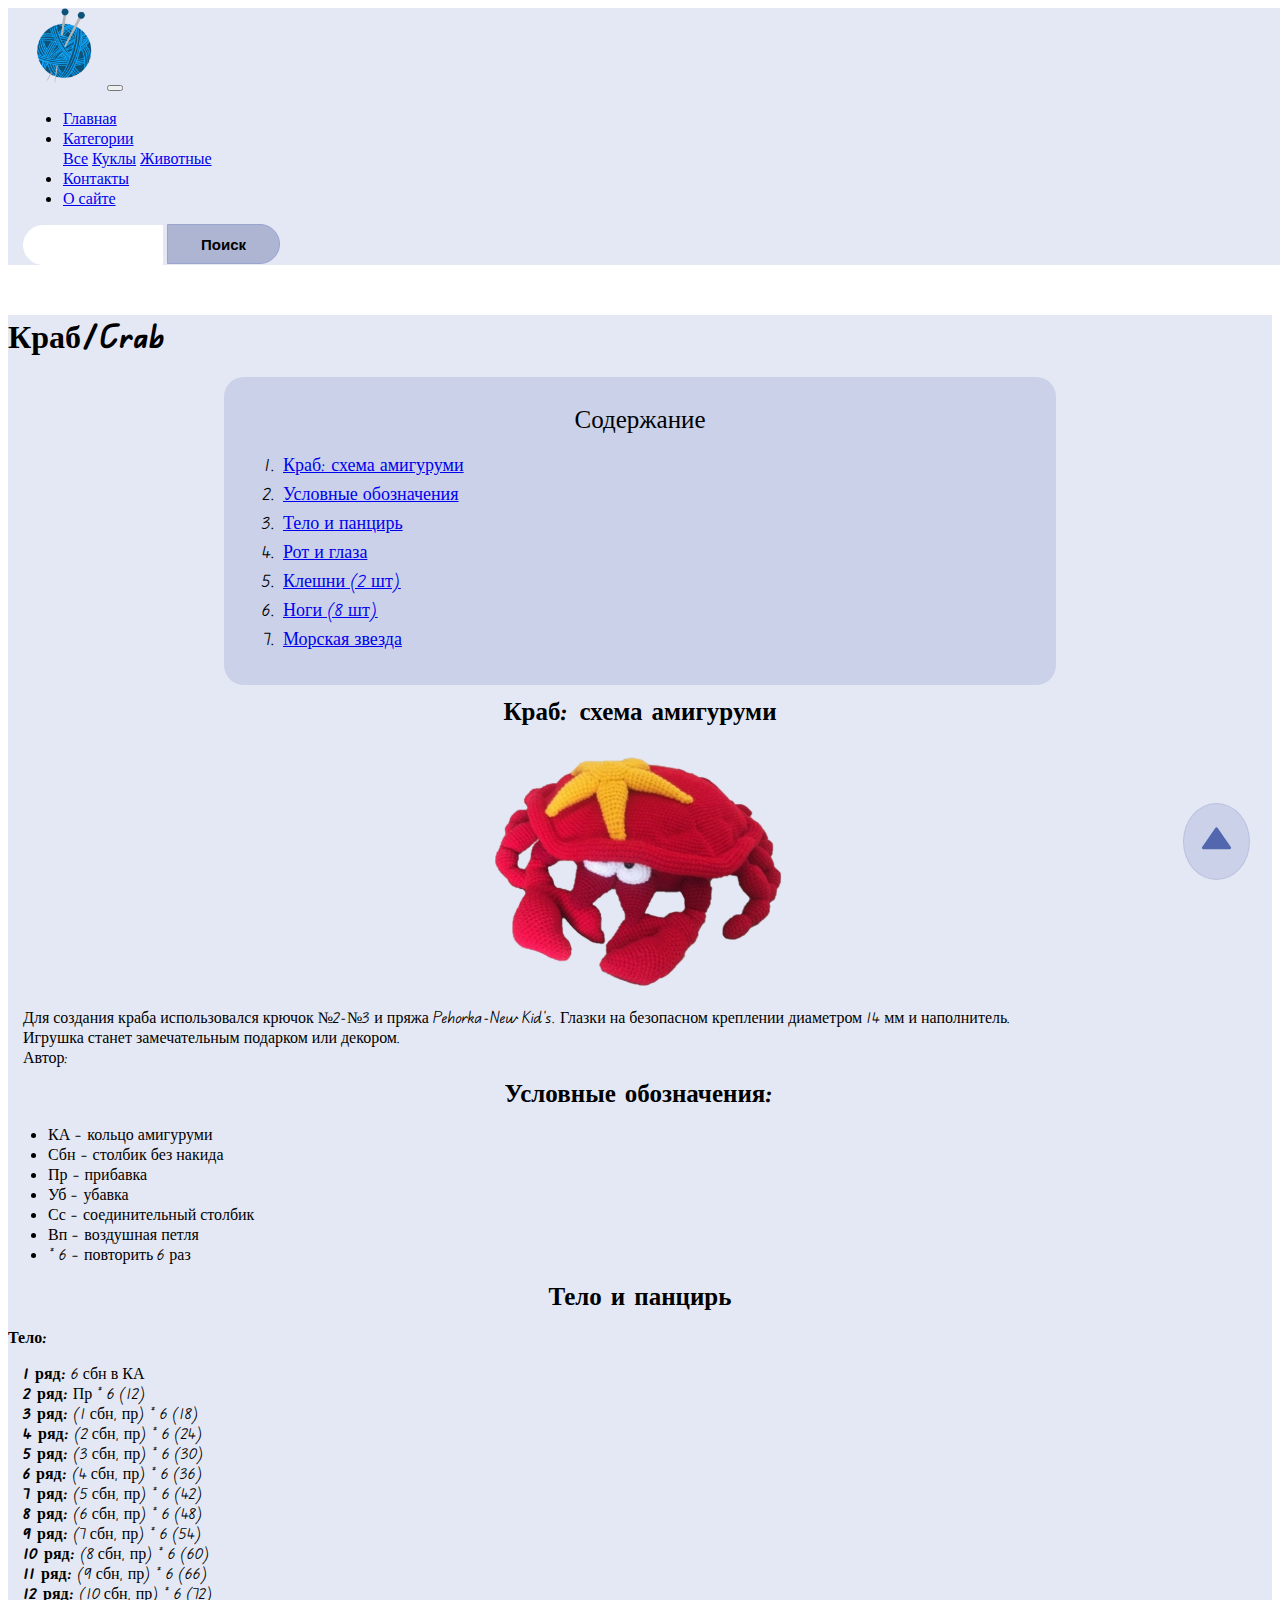
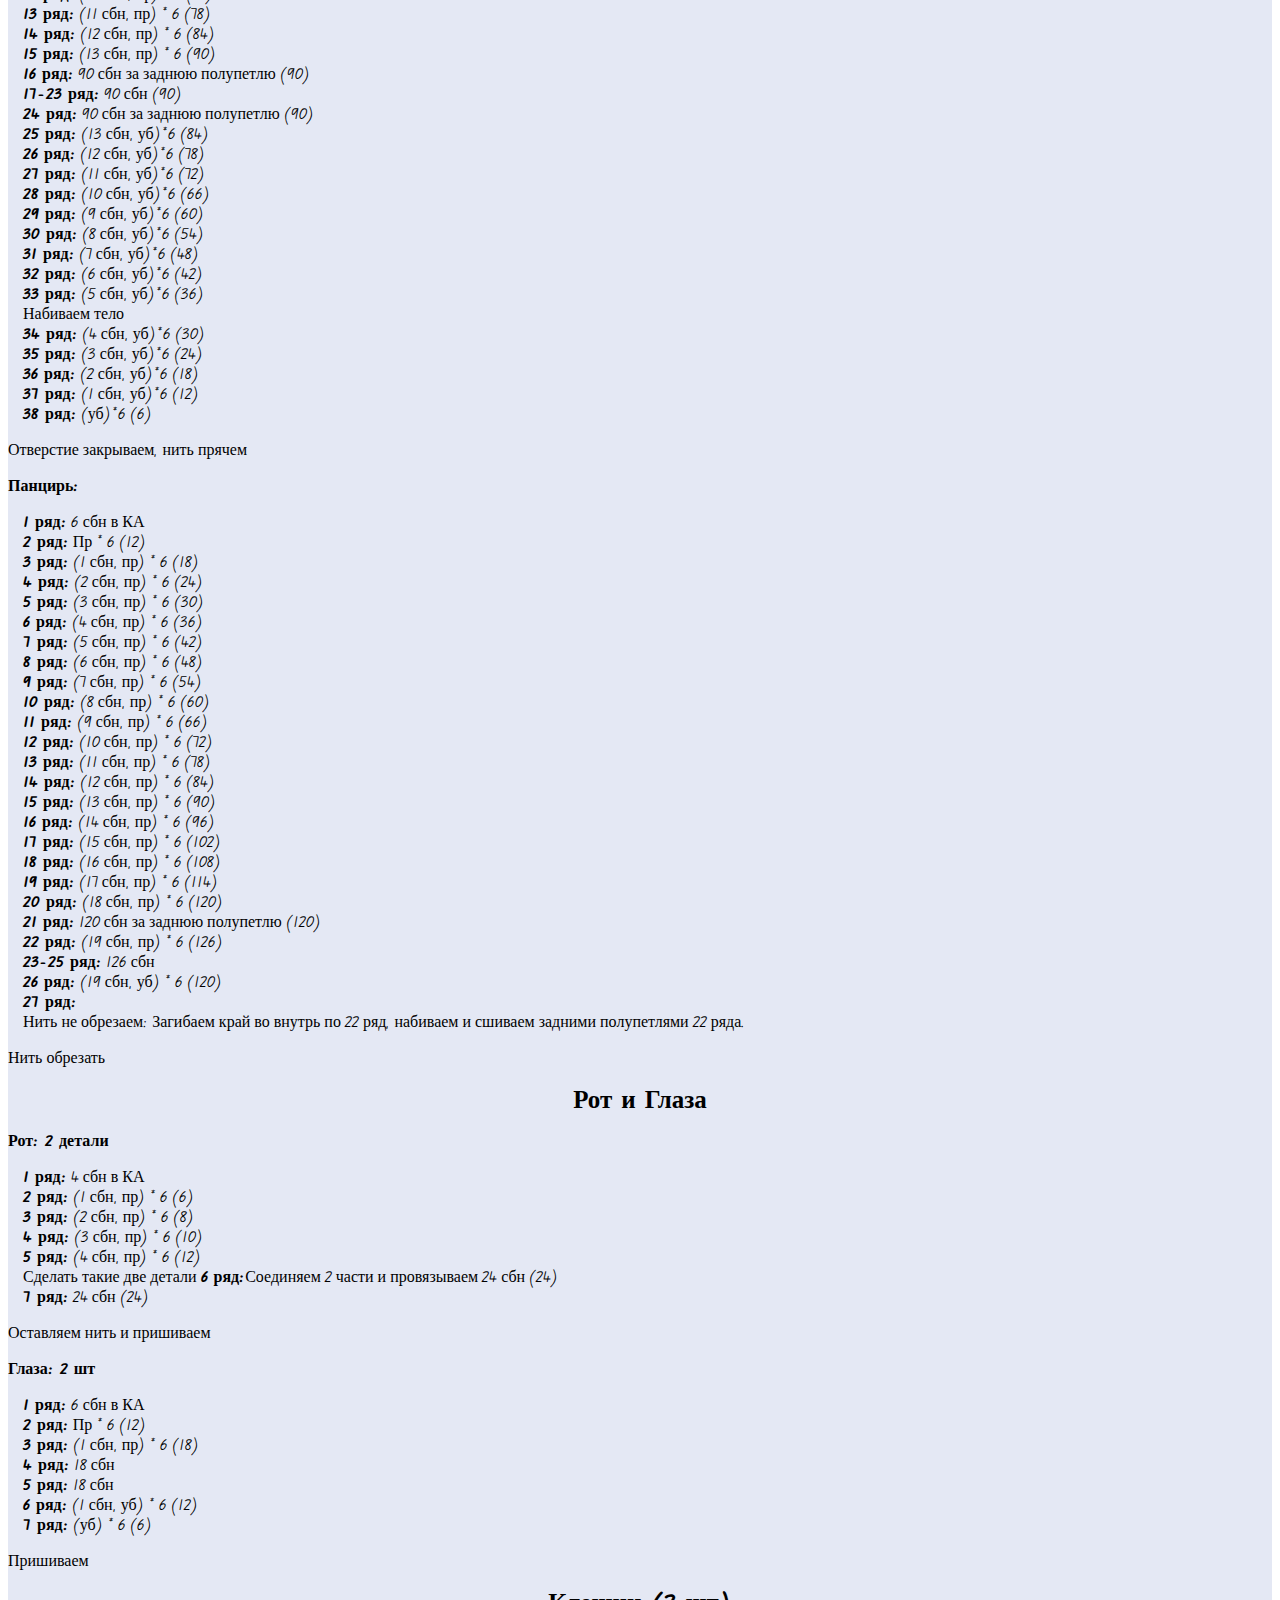
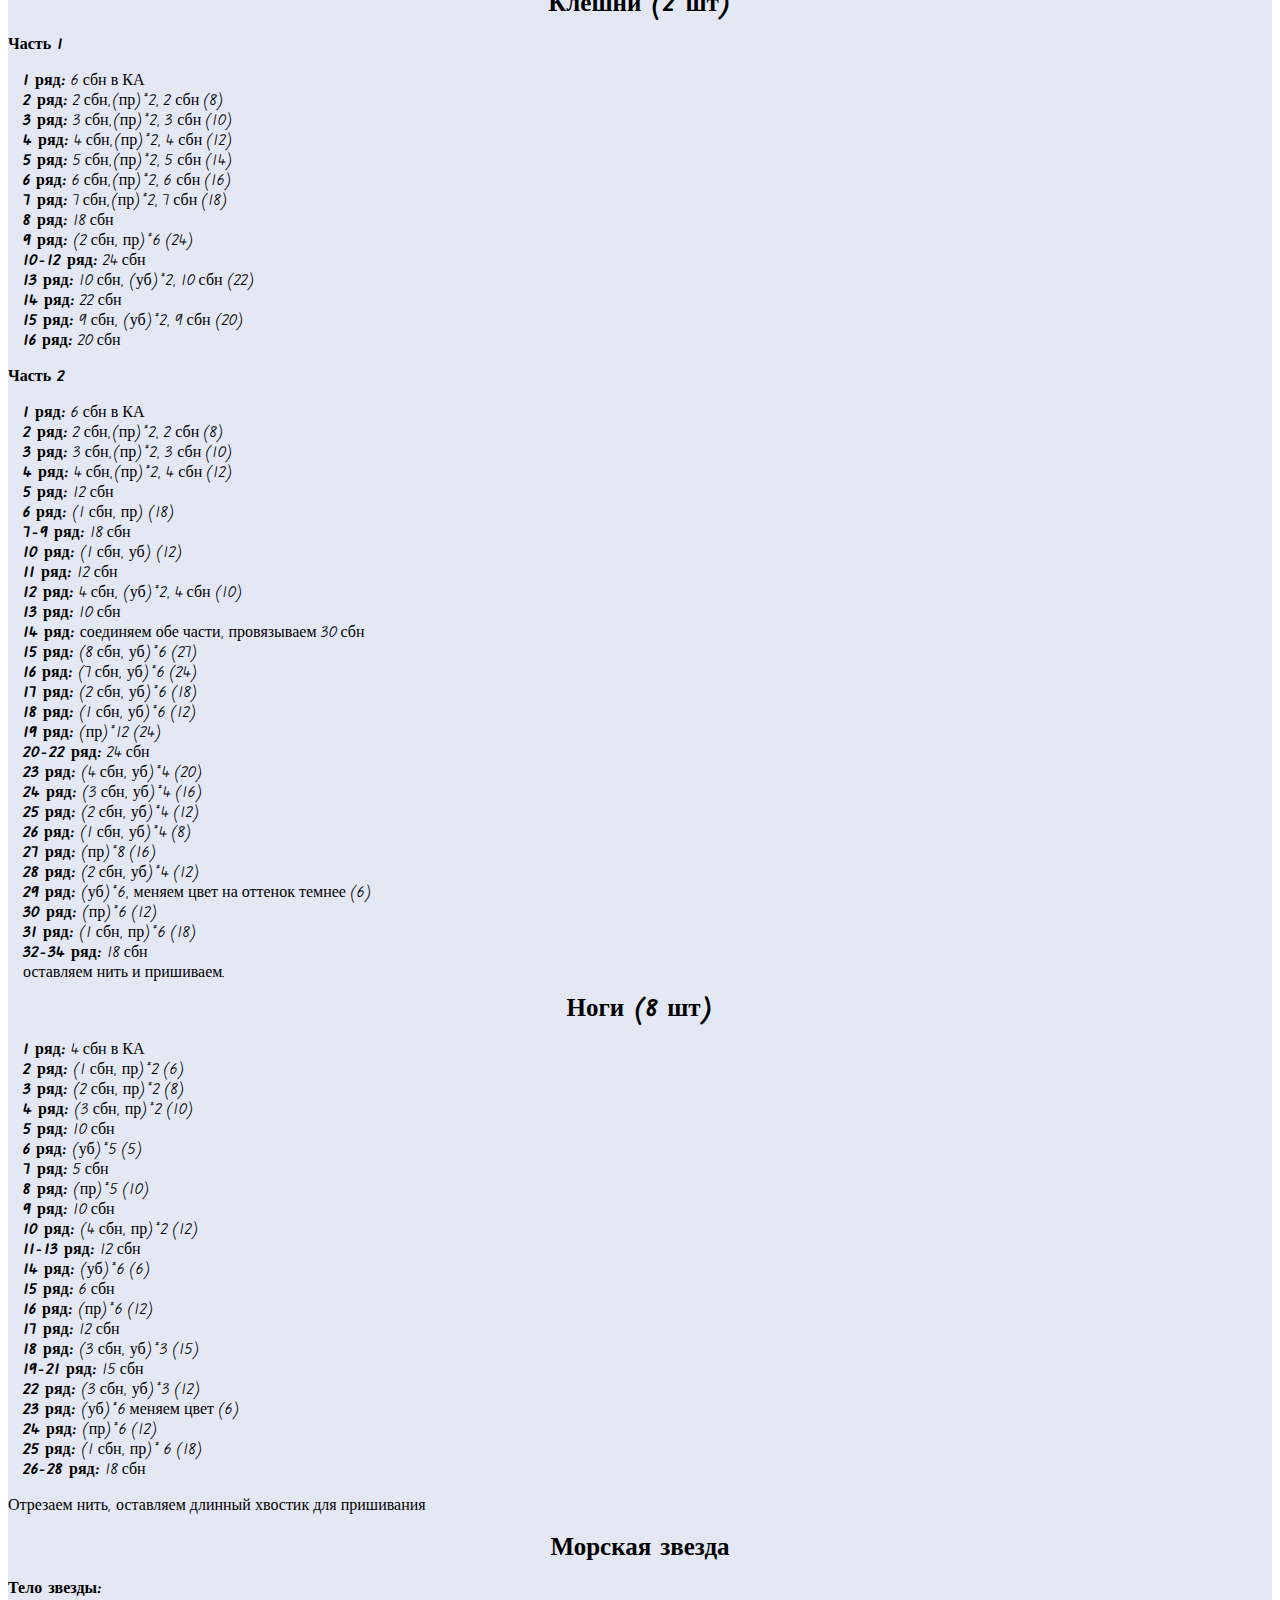
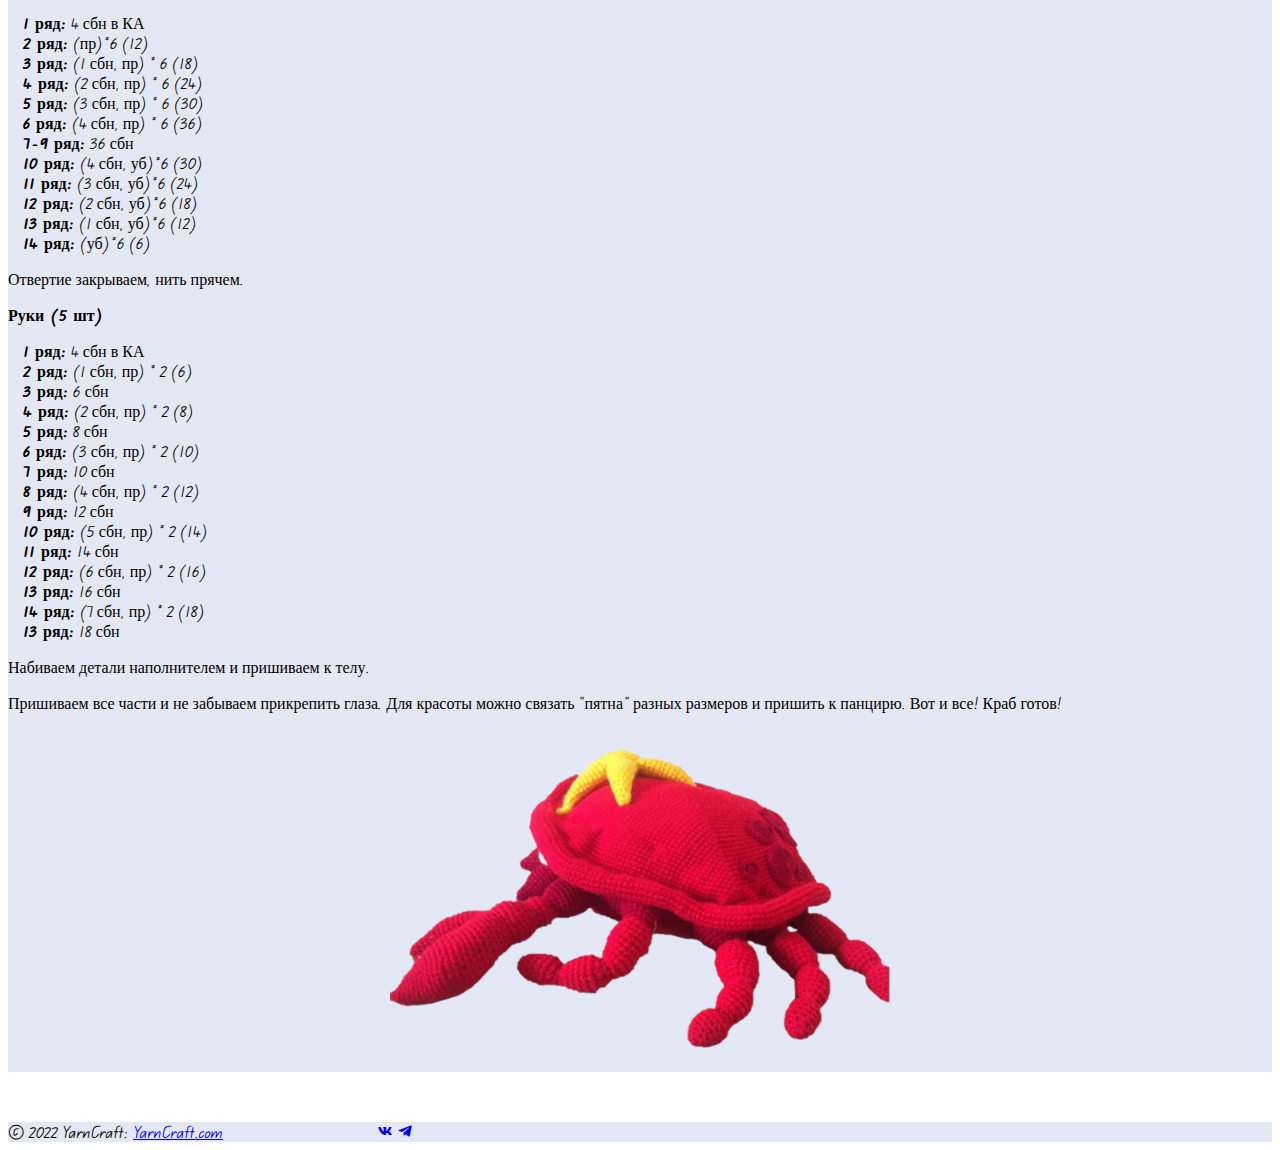
<file: scheme/schemeCrab.html>
<!DOCTYPE html>
<html lang="ru">
	<head>
		<meta charset="utf-8" />
		<meta name="viewport" content="width=device-width, initial-scale=1, shrink-to-fit=no" />
		<link
			rel="stylesheet"
			href="https://cdn.jsdelivr.net/npm/bootstrap@4.6.1/dist/css/bootstrap.min.css"
			integrity="sha384-zCbKRCUGaJDkqS1kPbPd7TveP5iyJE0EjAuZQTgFLD2ylzuqKfdKlfG/eSrtxUkn"
			crossorigin="anonymous"
		/>
		<link rel="preconnect" href="https://fonts.googleapis.com" />
		<link rel="preconnect" href="https://fonts.gstatic.com" crossorigin />
		<link rel="preconnect" href="https://fonts.googleapis.com" />
		<link rel="preconnect" href="https://fonts.gstatic.com" crossorigin />
		<link
			href="https://fonts.googleapis.com/css2?family=Edu+QLD+Beginner&family=Montserrat:wght@700&family=Roboto+Slab:wght@100;200&family=Roboto:wght@300;500&display=swap"
			rel="stylesheet"
		/>
		<link rel="stylesheet" href="https://unpkg.com/boxicons@2.1.2/css/boxicons.min.css" />
		<link rel="shortcut icon" href="/image/logoYarn.png" type="image/x-icon" />
		<link rel="stylesheet" href="/css/style.css" />
		<title>YarnCraft</title>
	</head>
	<body>
		<!-- Navbar start -->
		<header class="header nav-container">
			<div class="container">
				<nav class="navbar navbar-expand-lg navbar-light">
					<a class="navbar-brand" href="/index.html"
						><img src="/image/logoYarn.png" width="80" height="80" alt="YarnCraft"
					/></a>
					<button
						class="navbar-toggler"
						type="button"
						data-toggle="collapse"
						data-target="#navbarSupportedContent"
						aria-controls="navbarSupportedContent"
						aria-expanded="false"
						aria-label="Переключатель навигации"
					>
						<span class="navbar-toggler-icon"></span>
					</button>

					<div class="collapse navbar-collapse" id="navbarSupportedContent">
						<ul class="navbar-nav mr-auto">
							<li class="nav-item active">
								<a class="nav-link" href="/index.html ">Главная<span class="sr-only"></span></a>
							</li>

							<li class="nav-item dropdown">
								<a
									class="nav-link dropdown-toggle text-dark"
									href="#"
									id="navbarDropdown"
									role="button"
									data-toggle="dropdown"
									aria-haspopup="true"
									aria-expanded="false"
								>
									Категории
								</a>
								<div class="dropdown-menu" aria-labelledby="navbarDropdown">
									<a class="dropdown-item" href="/catalog/catalog.html">Все</a>
									<a class="dropdown-item" href="/catalog/dolls.html">Куклы</a>
									<a class="dropdown-item" href="/catalog/animals.html">Животные</a>
								</div>
							</li>
							<li class="nav-item">
								<a class="nav-link text-dark" href="/php/contact.html">Контакты</a>
							</li>
							<li class="nav-item">
								<a class="nav-link text-dark" href="/about.html">О сайте</a>
							</li>
						</ul>
						<form class="form-inline my-2 my-lg-0">
							<input
								class="form-control search-top"
								type="search"
								placeholder=""
								aria-label="Поиск"
							/>
							<button class="btn my-2 my-sm-0 button-top" type="submit">Поиск</button>
						</form>
					</div>
				</nav>
			</div>
		</header>
		<!-- Navbar end -->
		<!-- Content start -->
		<div class="container content_container noselect">
			<div class="h_content">
				<h1 id="h_rebbit" class="text-center">Краб/Crab</h1>
			</div>
			<div class="contents">
				<div class="contents_header">
					<span class="">Содержание</span>
				</div>
				<ol class="contents-list">
					<li class="li_a"><a href="#one">Краб: схема амигуруми</a></li>
					<li class="li_a"><a href="#two">Условные обозначения</a></li>
					<li class="li_a"><a href="#three">Тело и панцирь</a></li>
					<li class="li_a"><a href="#four">Рот и глаза</a></li>
					<li class="li_a"><a href="#five">Клешни (2 шт)</a></li>
					<li class="li_a"><a href="#six">Ноги (8 шт)</a></li>
					<li class="li_a"><a href="#seven">Морская звезда</a></li>
				</ol>
			</div>
			<h2 id="one">Краб: схема амигуруми</h2>
			<img src="/image/crab-card.png" alt="" class="img_content" />
			<p class="p_content">
				Для создания краба использовался крючок №2-№3 и пряжа Pehorka-New Kid's. Глазки на
				безопасном креплении диаметром 14 мм и наполнитель.<br />
				Игрушка станет замечательным подарком или декором.<br />
				Автор:
			</p>

			<h2 id="two">Условные обозначения:</h2>
			<ul>
				<li>КА – кольцо амигуруми</li>
				<li>Сбн – столбик без накида</li>
				<li>Пр – прибавка</li>
				<li>Уб – убавка</li>
				<li>Сс – соединительный столбик</li>
				<li>Вп – воздушная петля</li>
				<li>* 6 – повторить 6 раз</li>
			</ul>
			<h2 id="three">Тело и панцирь</h2>
			<p><strong>Тело:</strong></p>
			<p class="p_content">
				<strong>1 ряд:</strong> 6 сбн в КА <br />
				<strong>2 ряд:</strong> Пр * 6 (12)<br />
				<strong>3 ряд:</strong> (1 сбн, пр) * 6 (18)<br />
				<strong>4 ряд:</strong> (2 сбн, пр) * 6 (24)<br />
				<strong>5 ряд:</strong> (3 сбн, пр) * 6 (30)<br />
				<strong>6 ряд:</strong> (4 сбн, пр) * 6 (36)<br />
				<strong>7 ряд:</strong> (5 сбн, пр) * 6 (42)<br />
				<strong>8 ряд:</strong> (6 сбн, пр) * 6 (48)<br />
				<strong>9 ряд:</strong> (7 сбн, пр) * 6 (54)<br />
				<strong>10 ряд:</strong> (8 сбн, пр) * 6 (60)<br />
				<strong>11 ряд:</strong> (9 сбн, пр) * 6 (66)<br />
				<strong>12 ряд:</strong> (10 сбн, пр) * 6 (72)<br />
				<strong>13 ряд:</strong> (11 сбн, пр) * 6 (78)<br />
				<strong>14 ряд:</strong> (12 сбн, пр) * 6 (84)<br />
				<strong>15 ряд:</strong> (13 сбн, пр) * 6 (90)<br />
				<strong>16 ряд:</strong> 90 сбн за заднюю полупетлю (90)<br />
				<strong>17-23 ряд:</strong> 90 сбн (90)<br />
				<strong>24 ряд:</strong> 90 сбн за заднюю полупетлю (90)<br />
				<strong>25 ряд:</strong> (13 сбн, уб)*6 (84)<br />
				<strong>26 ряд:</strong> (12 сбн, уб)*6 (78)<br />
				<strong>27 ряд:</strong> (11 сбн, уб)*6 (72)<br />
				<strong>28 ряд:</strong> (10 сбн, уб)*6 (66)<br />
				<strong>29 ряд:</strong> (9 сбн, уб)*6 (60)<br />
				<strong>30 ряд:</strong> (8 сбн, уб)*6 (54)<br />
				<strong>31 ряд:</strong> (7 сбн, уб)*6 (48)<br />
				<strong>32 ряд:</strong> (6 сбн, уб)*6 (42)<br />
				<strong>33 ряд:</strong> (5 сбн, уб)*6 (36)<br />
				Набиваем тело <br />
				<strong>34 ряд:</strong> (4 сбн, уб)*6 (30)<br />
				<strong>35 ряд:</strong> (3 сбн, уб)*6 (24)<br />
				<strong>36 ряд:</strong> (2 сбн, уб)*6 (18)<br />
				<strong>37 ряд:</strong> (1 сбн, уб)*6 (12)<br />
				<strong>38 ряд:</strong> (уб)*6 (6)
			</p>
			<p>Отверстие закрываем, нить прячем</p>
			<p><strong>Панцирь:</strong></p>
			<p class="p_content">
				<strong>1 ряд:</strong> 6 сбн в КА <br />
				<strong>2 ряд:</strong> Пр * 6 (12)<br />
				<strong>3 ряд:</strong> (1 сбн, пр) * 6 (18)<br />
				<strong>4 ряд:</strong> (2 сбн, пр) * 6 (24)<br />
				<strong>5 ряд:</strong> (3 сбн, пр) * 6 (30)<br />
				<strong>6 ряд:</strong> (4 сбн, пр) * 6 (36)<br />
				<strong>7 ряд:</strong> (5 сбн, пр) * 6 (42)<br />
				<strong>8 ряд:</strong> (6 сбн, пр) * 6 (48)<br />
				<strong>9 ряд:</strong> (7 сбн, пр) * 6 (54)<br />
				<strong>10 ряд:</strong> (8 сбн, пр) * 6 (60)<br />
				<strong>11 ряд:</strong> (9 сбн, пр) * 6 (66)<br />
				<strong>12 ряд:</strong> (10 сбн, пр) * 6 (72)<br />
				<strong>13 ряд:</strong> (11 сбн, пр) * 6 (78)<br />
				<strong>14 ряд:</strong> (12 сбн, пр) * 6 (84)<br />
				<strong>15 ряд:</strong> (13 сбн, пр) * 6 (90)<br />
				<strong>16 ряд:</strong> (14 сбн, пр) * 6 (96)<br />
				<strong>17 ряд:</strong> (15 сбн, пр) * 6 (102)<br />
				<strong>18 ряд:</strong> (16 сбн, пр) * 6 (108)<br />
				<strong>19 ряд:</strong> (17 сбн, пр) * 6 (114)<br />
				<strong>20 ряд:</strong> (18 сбн, пр) * 6 (120)<br />
				<strong>21 ряд:</strong> 120 сбн за заднюю полупетлю (120)<br />
				<strong>22 ряд:</strong> (19 сбн, пр) * 6 (126)<br />
				<strong>23-25 ряд:</strong> 126 сбн<br />
				<strong>26 ряд:</strong> (19 сбн, уб) * 6 (120)<br />
				<strong>27 ряд:</strong> <br />
				Нить не обрезаем: Загибаем край во внутрь по 22 ряд, набиваем и сшиваем задними полупетлями
				22 ряда.
			</p>
			<p>Нить обрезать</p>
			<h2 id="four">Рот и Глаза</h2>
			<p><strong>Рот: 2 детали</strong></p>
			<p class="p_content">
				<strong>1 ряд:</strong> 4 сбн в КА<br />
				<strong>2 ряд:</strong> (1 сбн, пр) * 6 (6)<br />
				<strong>3 ряд:</strong> (2 сбн, пр) * 6 (8)<br />
				<strong>4 ряд:</strong> (3 сбн, пр) * 6 (10)<br />
				<strong>5 ряд:</strong> (4 сбн, пр) * 6 (12)<br />
				Сделать такие две детали
				<strong>6 ряд:</strong>Соединяем 2 части и провязываем 24 сбн (24) <br />
				<strong>7 ряд:</strong> 24 сбн (24)
			</p>
			<p>Оставляем нить и пришиваем</p>
			<p><strong>Глаза: 2 шт</strong></p>
			<p class="p_content">
				<strong>1 ряд:</strong> 6 сбн в КА <br />
				<strong>2 ряд:</strong> Пр * 6 (12)<br />
				<strong>3 ряд:</strong> (1 сбн, пр) * 6 (18)<br />
				<strong>4 ряд:</strong> 18 сбн<br />
				<strong>5 ряд:</strong> 18 сбн<br />
				<strong>6 ряд:</strong> (1 сбн, уб) * 6 (12)<br />
				<strong>7 ряд:</strong> (уб) * 6 (6)
			</p>
			<p>Пришиваем</p>

			<h2 id="five">Клешни (2 шт)</h2>
			<p><strong>Часть 1</strong></p>
			<p class="p_content">
				<strong>1 ряд:</strong> 6 сбн в КА<br />
				<strong>2 ряд:</strong> 2 сбн,(пр)*2, 2 сбн (8)<br />
				<strong>3 ряд:</strong> 3 сбн,(пр)*2, 3 сбн (10)<br />
				<strong>4 ряд:</strong> 4 сбн,(пр)*2, 4 сбн (12)<br />
				<strong>5 ряд:</strong> 5 сбн,(пр)*2, 5 сбн (14)<br />
				<strong>6 ряд:</strong> 6 сбн,(пр)*2, 6 сбн (16)<br />
				<strong>7 ряд:</strong> 7 сбн,(пр)*2, 7 сбн (18)<br />
				<strong>8 ряд:</strong> 18 сбн <br />
				<strong>9 ряд:</strong> (2 сбн, пр)*6 (24)<br />
				<strong>10-12 ряд:</strong> 24 сбн <br />
				<strong>13 ряд:</strong> 10 сбн, (уб)*2, 10 сбн (22)<br />
				<strong>14 ряд:</strong> 22 сбн <br />
				<strong>15 ряд:</strong> 9 сбн, (уб)*2, 9 сбн (20)<br />
				<strong>16 ряд:</strong> 20 сбн
			</p>
			<p><strong>Часть 2</strong></p>
			<p class="p_content">
				<strong>1 ряд:</strong> 6 сбн в КА<br />
				<strong>2 ряд:</strong> 2 сбн,(пр)*2, 2 сбн (8)<br />
				<strong>3 ряд:</strong> 3 сбн,(пр)*2, 3 сбн (10)<br />
				<strong>4 ряд:</strong> 4 сбн,(пр)*2, 4 сбн (12)<br />
				<strong>5 ряд:</strong> 12 сбн<br />
				<strong>6 ряд:</strong> (1 сбн, пр) (18)<br />
				<strong>7-9 ряд:</strong> 18 сбн<br />
				<strong>10 ряд:</strong> (1 сбн, уб) (12) <br />
				<strong>11 ряд:</strong> 12 сбн<br />
				<strong>12 ряд:</strong> 4 сбн, (уб)*2, 4 сбн (10) <br />
				<strong>13 ряд:</strong> 10 сбн <br />
				<strong>14 ряд:</strong> соединяем обе части, провязываем 30 сбн <br />
				<strong>15 ряд:</strong> (8 сбн, уб)*6 (27)<br />
				<strong>16 ряд:</strong> (7 сбн, уб)*6 (24)<br />
				<strong>17 ряд:</strong> (2 сбн, уб)*6 (18)<br />
				<strong>18 ряд:</strong> (1 сбн, уб)*6 (12)<br />
				<strong>19 ряд:</strong> (пр)*12 (24)<br />
				<strong>20-22 ряд:</strong> 24 сбн <br />
				<strong>23 ряд:</strong> (4 сбн, уб)*4 (20)<br />
				<strong>24 ряд:</strong> (3 сбн, уб)*4 (16)<br />
				<strong>25 ряд:</strong> (2 сбн, уб)*4 (12)<br />
				<strong>26 ряд:</strong> (1 сбн, уб)*4 (8)<br />
				<strong>27 ряд:</strong> (пр)*8 (16)<br />
				<strong>28 ряд:</strong> (2 сбн, уб)*4 (12)<br />
				<strong>29 ряд:</strong> (уб)*6, меняем цвет на оттенок темнее (6)<br />
				<strong>30 ряд:</strong> (пр)*6 (12)<br />
				<strong>31 ряд:</strong> (1 сбн, пр)*6 (18)<br />
				<strong>32-34 ряд:</strong> 18 сбн<br />
				оставляем нить и пришиваем.
			</p>
			<h2 id="six">Ноги (8 шт)</h2>
			<p class="p_content">
				<strong>1 ряд:</strong> 4 сбн в КА<br />
				<strong>2 ряд:</strong> (1 сбн, пр)*2 (6)<br />
				<strong>3 ряд:</strong> (2 сбн, пр)*2 (8)<br />
				<strong>4 ряд:</strong> (3 сбн, пр)*2 (10)<br />
				<strong>5 ряд:</strong> 10 сбн <br />
				<strong>6 ряд:</strong> (уб)*5 (5)<br />
				<strong>7 ряд:</strong> 5 сбн<br />
				<strong>8 ряд:</strong> (пр)*5 (10)<br />
				<strong>9 ряд:</strong> 10 сбн<br />
				<strong>10 ряд:</strong> (4 сбн, пр)*2 (12)<br />
				<strong>11-13 ряд:</strong> 12 сбн<br />
				<strong>14 ряд:</strong> (уб)*6 (6)<br />
				<strong>15 ряд:</strong> 6 сбн<br />
				<strong>16 ряд:</strong> (пр)*6 (12)<br />
				<strong>17 ряд:</strong> 12 сбн<br />
				<strong>18 ряд:</strong> (3 сбн, уб)*3 (15)<br />
				<strong>19-21 ряд:</strong> 15 сбн<br />
				<strong>22 ряд:</strong> (3 сбн, уб)*3 (12)<br />
				<strong>23 ряд:</strong> (уб)*6 меняем цвет (6)<br />
				<strong>24 ряд:</strong> (пр)*6 (12)<br />
				<strong>25 ряд:</strong> (1 сбн, пр)* 6 (18)<br />
				<strong>26-28 ряд:</strong> 18 сбн
			</p>
			<p>Отрезаем нить, оставляем длинный хвостик для пришивания</p>

			<h2 id="seven">Морская звезда</h2>
			<p><strong>Тело звезды:</strong></p>
			<p class="p_content">
				<strong>1 ряд:</strong> 4 сбн в КА<br />
				<strong>2 ряд:</strong> (пр)*6 (12)<br />
				<strong>3 ряд:</strong> (1 сбн, пр) * 6 (18)<br />
				<strong>4 ряд:</strong> (2 сбн, пр) * 6 (24)<br />
				<strong>5 ряд:</strong> (3 сбн, пр) * 6 (30)<br />
				<strong>6 ряд:</strong> (4 сбн, пр) * 6 (36)<br />
				<strong>7-9 ряд:</strong> 36 сбн<br />
				<strong>10 ряд:</strong> (4 сбн, уб)*6 (30)<br />
				<strong>11 ряд:</strong> (3 сбн, уб)*6 (24)<br />
				<strong>12 ряд:</strong> (2 сбн, уб)*6 (18)<br />
				<strong>13 ряд:</strong> (1 сбн, уб)*6 (12)<br />
				<strong>14 ряд:</strong> (уб)*6 (6)
			</p>
			<p>Отвертие закрываем, нить прячем.</p>
			<p><strong>Руки (5 шт)</strong></p>
			<p class="p_content">
				<strong>1 ряд:</strong> 4 сбн в КА<br />
				<strong>2 ряд:</strong> (1 сбн, пр) * 2 (6)<br />
				<strong>3 ряд:</strong> 6 сбн<br />
				<strong>4 ряд:</strong> (2 сбн, пр) * 2 (8)<br />
				<strong>5 ряд:</strong> 8 сбн<br />
				<strong>6 ряд:</strong> (3 сбн, пр) * 2 (10)<br />
				<strong>7 ряд:</strong> 10 сбн<br />
				<strong>8 ряд:</strong> (4 сбн, пр) * 2 (12)<br />
				<strong>9 ряд:</strong> 12 сбн<br />
				<strong>10 ряд:</strong> (5 сбн, пр) * 2 (14)<br />
				<strong>11 ряд:</strong> 14 сбн<br />
				<strong>12 ряд:</strong> (6 сбн, пр) * 2 (16)<br />
				<strong>13 ряд:</strong> 16 сбн<br />
				<strong>14 ряд:</strong> (7 сбн, пр) * 2 (18)<br />
				<strong>13 ряд:</strong> 18 сбн
			</p>
			<p>Набиваем детали наполнителем и пришиваем к телу.</p>
			<p>
				Пришиваем все части и не забываем прикрепить глаза. Для красоты можно связать "пятна" разных
				размеров и пришить к панцирю. Вот и все! Краб готов!
			</p>
			<img src="/image/c.png" alt="" class="img_content" style="width: 500px" />
		</div>

		<div class="container">
			<div id="disqus_thread"></div>
			<noscript
				>Please enable JavaScript to view the
				<a href="https://disqus.com/?ref_noscript">comments powered by Disqus.</a></noscript
			>
		</div>
		<!-- Content end -->

		<button onclick="topFunction()" id="myBtn" title="Наверх">
			<svg
				xmlns="http://www.w3.org/2000/svg"
				width="35"
				height="40"
				viewBox="0 0 24 24"
				style="fill: #5367ae"
			>
				<path
					d="M3 19h18a1.002 1.002 0 0 0 .823-1.569l-9-13c-.373-.539-1.271-.539-1.645 0l-9 13A.999.999 0 0 0 3 19z"
				></path>
			</svg>
		</button>

		<!-- Footer start -->
		<footer class="text-center">
			<div class="container p-4"></div>

			<div class="text-center p-3" style="background-color: #e4e8f4">
				© 2022 YarnCraft:
				<a class="text-dark" href="/">YarnCraft.com</a>
				<a class="icon-link" href="#"><i class="bx bxl-vk" style="margin-left: 150px"></i></a>
				<a class="icon-link" href="#"><i class="bx bxl-telegram"></i></a>
			</div>
		</footer>
		<!-- Footer end -->

		<script
			src="https://cdn.jsdelivr.net/npm/jquery@3.5.1/dist/jquery.slim.min.js"
			integrity="sha384-DfXdz2htPH0lsSSs5nCTpuj/zy4C+OGpamoFVy38MVBnE+IbbVYUew+OrCXaRkfj"
			crossorigin="anonymous"
		></script>
		<script
			src="https://cdn.jsdelivr.net/npm/bootstrap@4.6.1/dist/js/bootstrap.bundle.min.js"
			integrity="sha384-fQybjgWLrvvRgtW6bFlB7jaZrFsaBXjsOMm/tB9LTS58ONXgqbR9W8oWht/amnpF"
			crossorigin="anonymous"
		></script>

		<script src="/js/scheme.js"></script>
		<script id="dsq-count-scr" src="//yarncraft-1.disqus.com/count.js" async></script>
	</body>
</html>
</file>
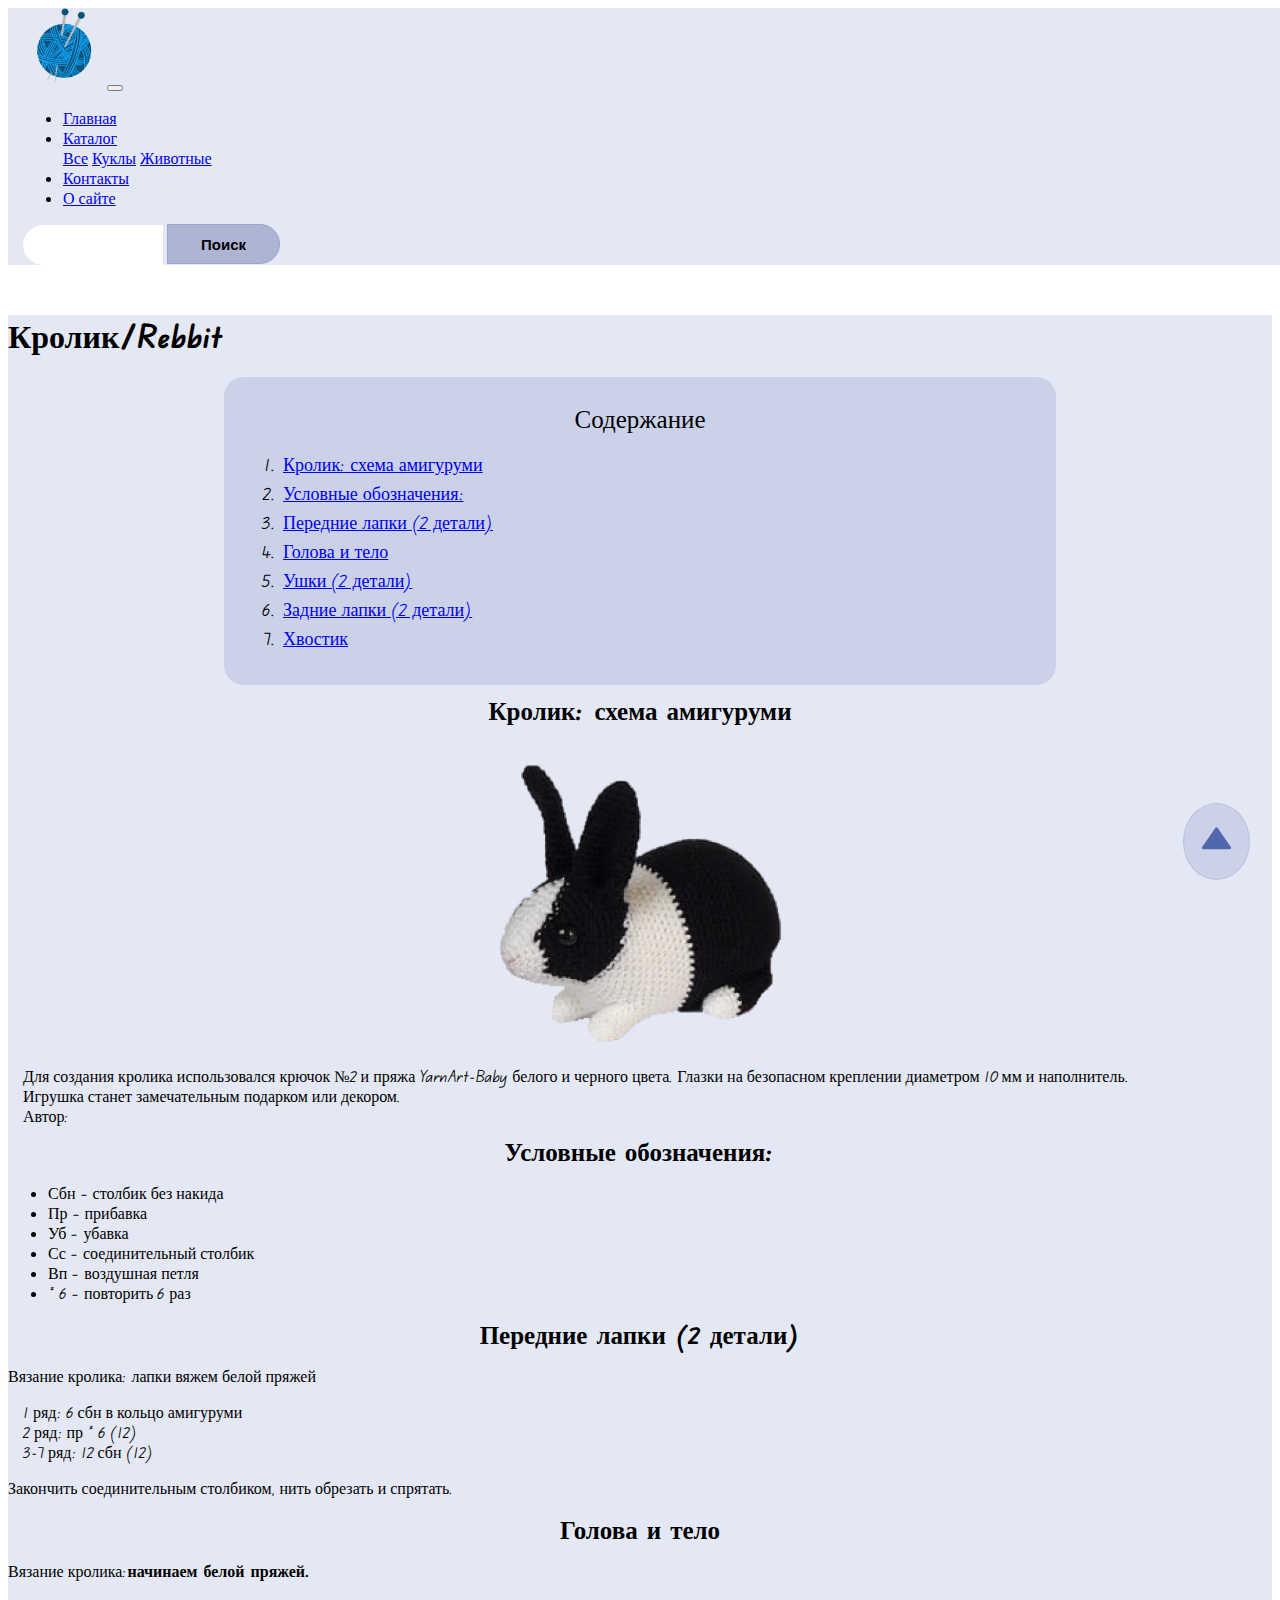
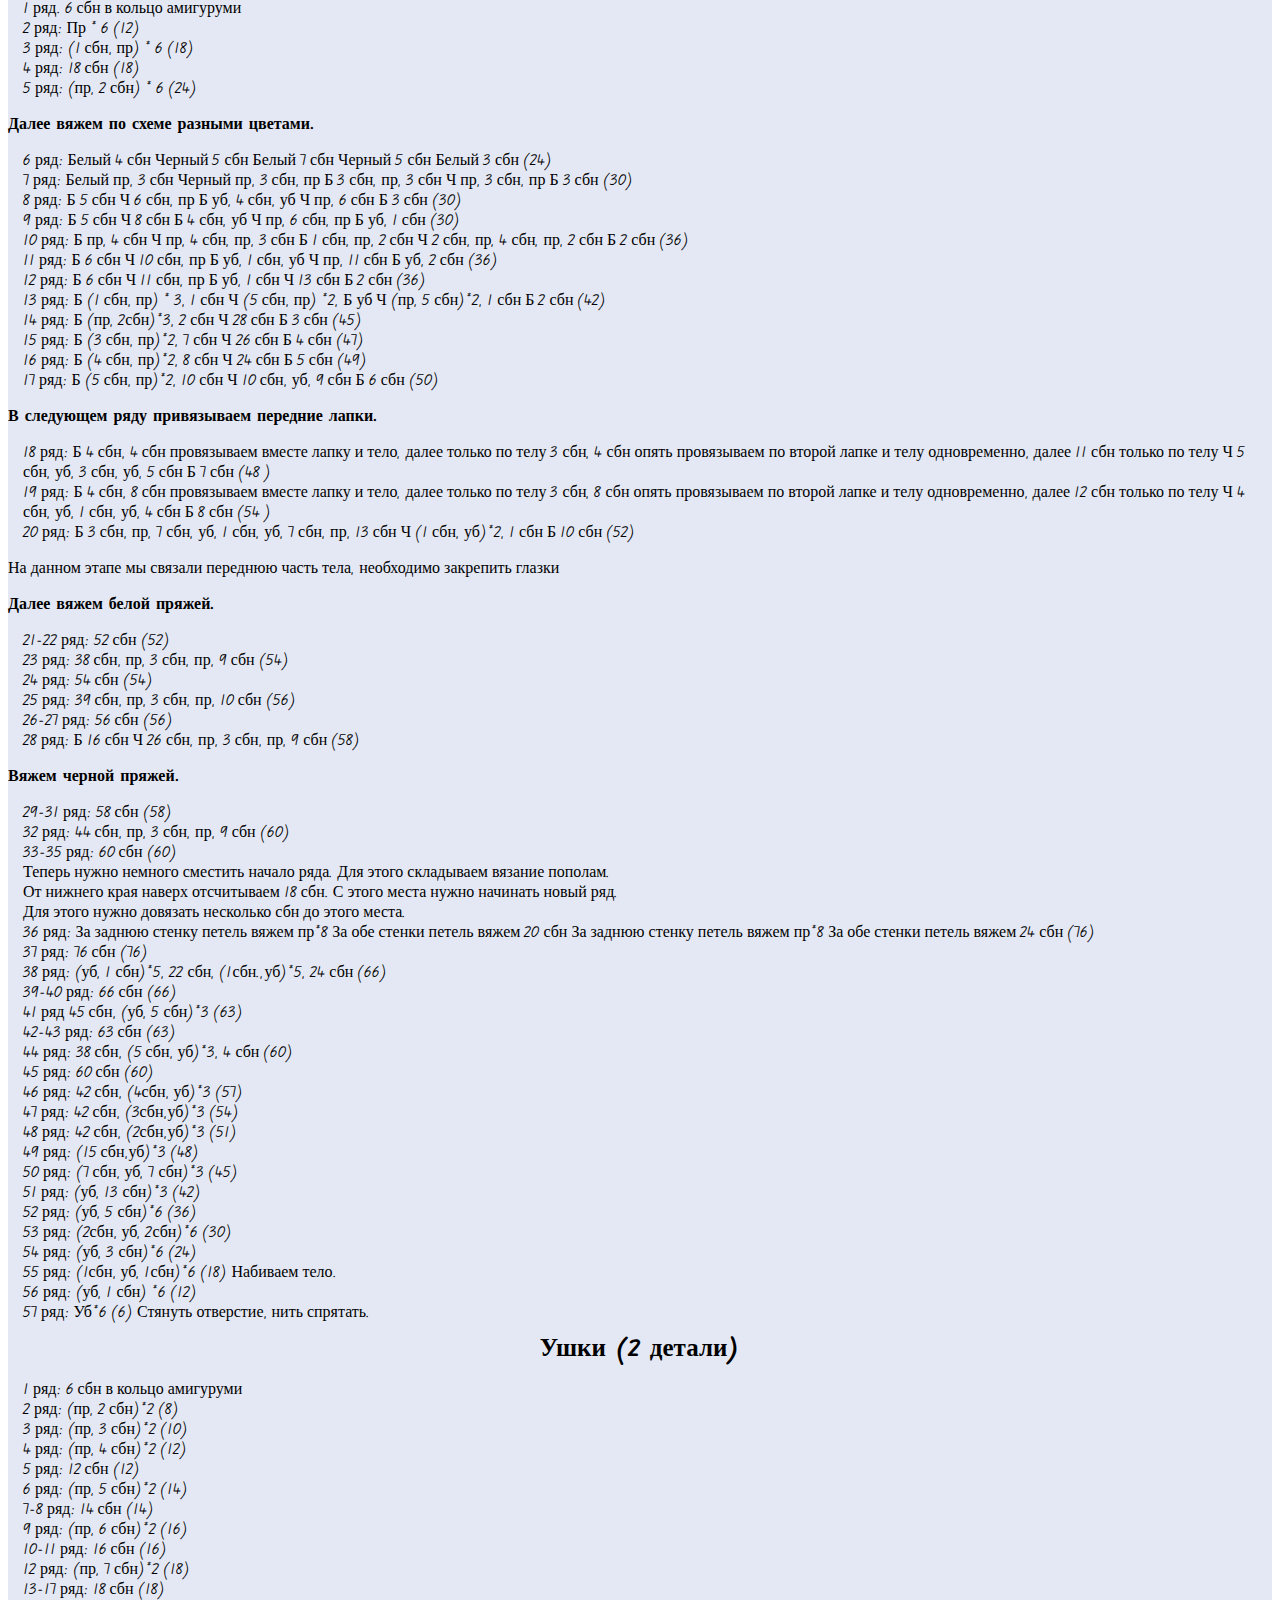
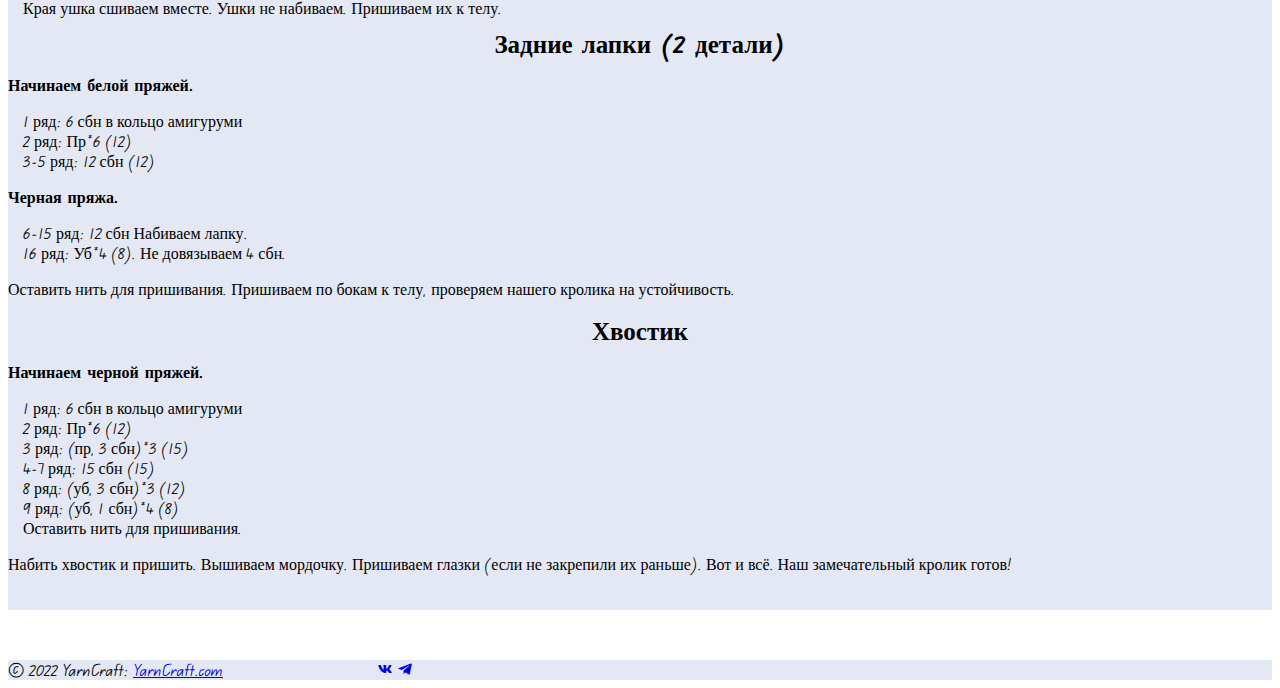
<file: scheme/schemeRabbit.html>
<!DOCTYPE html>
<html lang="ru">
	<head>
		<meta charset="utf-8" />
		<meta name="viewport" content="width=device-width, initial-scale=1, shrink-to-fit=no" />
		<link
			rel="stylesheet"
			href="https://cdn.jsdelivr.net/npm/bootstrap@4.6.1/dist/css/bootstrap.min.css"
			integrity="sha384-zCbKRCUGaJDkqS1kPbPd7TveP5iyJE0EjAuZQTgFLD2ylzuqKfdKlfG/eSrtxUkn"
			crossorigin="anonymous"
		/>
		<link rel="preconnect" href="https://fonts.googleapis.com" />
		<link rel="preconnect" href="https://fonts.gstatic.com" crossorigin />
		<link rel="preconnect" href="https://fonts.googleapis.com" />
		<link rel="preconnect" href="https://fonts.gstatic.com" crossorigin />
		<link
			href="https://fonts.googleapis.com/css2?family=Edu+QLD+Beginner&family=Montserrat:wght@700&family=Roboto+Slab:wght@100;200&family=Roboto:wght@300;500&display=swap"
			rel="stylesheet"
		/>
		<link rel="stylesheet" href="https://unpkg.com/boxicons@2.1.2/css/boxicons.min.css" />
		<link rel="shortcut icon" href="/image/logoYarn.png" type="image/x-icon" />
		<link rel="stylesheet" href="/css/style.css" />
		<title>YarnCraft</title>
	</head>
	<body>
		<!-- Navbar start -->
		<header class="header nav-container">
			<div class="container">
				<nav class="navbar navbar-expand-lg navbar-light">
					<a class="navbar-brand" href="/index.html"
						><img src="/image/logoYarn.png" width="80" height="80" alt="YarnCraft"
					/></a>
					<button
						class="navbar-toggler"
						type="button"
						data-toggle="collapse"
						data-target="#navbarSupportedContent"
						aria-controls="navbarSupportedContent"
						aria-expanded="false"
						aria-label="Переключатель навигации"
					>
						<span class="navbar-toggler-icon"></span>
					</button>

					<div class="collapse navbar-collapse" id="navbarSupportedContent">
						<ul class="navbar-nav mr-auto">
							<li class="nav-item active">
								<a class="nav-link" href="/index.html">Главная<span class="sr-only"></span></a>
							</li>

							<li class="nav-item dropdown">
								<a
									class="nav-link dropdown-toggle text-dark"
									href="#"
									id="navbarDropdown"
									role="button"
									data-toggle="dropdown"
									aria-haspopup="true"
									aria-expanded="false"
								>
									Каталог
								</a>
								<div class="dropdown-menu" aria-labelledby="navbarDropdown">
									<a class="dropdown-item" href="/catalog/catalog.html">Все</a>
									<a class="dropdown-item" href="/catalog/dolls.html">Куклы</a>
									<a class="dropdown-item" href="/catalog/animals.html">Животные</a>
								</div>
							</li>
							<li class="nav-item">
								<a class="nav-link text-dark" href="/php/contact.html">Контакты</a>
							</li>
							<li class="nav-item">
								<a class="nav-link text-dark" href="/about.html">О сайте</a>
							</li>
						</ul>
						<form class="form-inline my-2 my-lg-0">
							<input
								class="form-control search-top"
								type="search"
								placeholder=""
								aria-label="Поиск"
							/>
							<button class="btn my-2 my-sm-0 button-top" type="submit">Поиск</button>
						</form>
					</div>
				</nav>
			</div>
		</header>
		<!-- Navbar end -->
		<!-- Content start -->
		<div class="container content_container noselect">
			<div class="h_content">
				<h1 id="h_rebbit" class="text-center">Кролик/Rebbit</h1>
			</div>
			<div class="contents">
				<div class="contents_header">
					<span class="">Содержание</span>
				</div>
				<ol class="contents-list">
					<li class="li_a"><a href="#one">Кролик: схема амигуруми</a></li>
					<li class="li_a"><a href="#two">Условные обозначения:</a></li>
					<li class="li_a"><a href="#three">Передние лапки (2 детали)</a></li>
					<li class="li_a"><a href="#four">Голова и тело</a></li>
					<li class="li_a"><a href="#five">Ушки (2 детали)</a></li>
					<li class="li_a"><a href="#six">Задние лапки (2 детали)</a></li>
					<li class="li_a"><a href="#seven">Хвостик</a></li>
				</ol>
			</div>
			<h2 id="one">Кролик: схема амигуруми</h2>
			<img src="/image/bunny.png" alt="" class="img_content" />
			<p class="p_content">
				Для создания кролика использовался крючок №2 и пряжа YarnArt-Baby белого и черного цвета.
				Глазки на безопасном креплении диаметром 10 мм и наполнитель.<br />
				Игрушка станет замечательным подарком или декором.<br />
				Автор:
			</p>

			<h2 id="two">Условные обозначения:</h2>
			<ul>
				<li>Сбн – столбик без накида</li>
				<li>Пр – прибавка</li>
				<li>Уб – убавка</li>
				<li>Сс – соединительный столбик</li>
				<li>Вп – воздушная петля</li>
				<li>* 6 – повторить 6 раз</li>
			</ul>
			<h2 id="three">Передние лапки (2 детали)</h2>
			<p>Вязание кролика: лапки вяжем белой пряжей</p>
			<p class="p_content">
				1 ряд: 6 сбн в кольцо амигуруми<br />
				2 ряд: пр * 6 (12)<br />
				3-7 ряд: 12 сбн (12)
			</p>
			<p>Закончить соединительным столбиком, нить обрезать и спрятать.</p>
			<h2 id="four">Голова и тело</h2>
			<p>Вязание кролика:<strong>начинаем белой пряжей. </strong></p>
			<p class="p_content">
				1 ряд. 6 сбн в кольцо амигуруми<br />
				2 ряд: Пр * 6 (12)<br />
				3 ряд: (1 сбн, пр) * 6 (18)<br />
				4 ряд: 18 сбн (18)<br />
				5 ряд: (пр, 2 сбн) * 6 (24)
			</p>
			<p><strong>Далее вяжем по схеме разными цветами. </strong></p>
			<p class="p_content">
				6 ряд: Белый 4 сбн Черный 5 сбн Белый 7 сбн Черный 5 сбн Белый 3 сбн (24)<br />
				7 ряд: Белый пр, 3 сбн Черный пр, 3 сбн, пр Б 3 сбн, пр, 3 сбн Ч пр, 3 сбн, пр Б 3 сбн (30)
				<br />
				8 ряд: Б 5 сбн Ч 6 сбн, пр Б уб, 4 сбн, уб Ч пр, 6 сбн Б 3 сбн (30) <br />
				9 ряд: Б 5 сбн Ч 8 сбн Б 4 сбн, уб Ч пр, 6 сбн, пр Б уб, 1 сбн (30)<br />
				10 ряд: Б пр, 4 сбн Ч пр, 4 сбн, пр, 3 сбн Б 1 сбн, пр, 2 сбн Ч 2 сбн, пр, 4 сбн, пр, 2 сбн
				Б 2 сбн (36)<br />
				11 ряд: Б 6 сбн Ч 10 сбн, пр Б уб, 1 сбн, уб Ч пр, 11 сбн Б уб, 2 сбн (36)
				<br />
				12 ряд: Б 6 сбн Ч 11 сбн, пр Б уб, 1 сбн Ч 13 сбн Б 2 сбн (36)<br />

				13 ряд: Б (1 сбн, пр) * 3, 1 сбн Ч (5 сбн, пр) *2, Б уб Ч (пр, 5 сбн)*2, 1 сбн Б 2 сбн (42)
				<br />
				14 ряд: Б (пр, 2сбн)*3, 2 сбн Ч 28 сбн Б 3 сбн (45)<br />
				15 ряд: Б (3 сбн, пр)*2, 7 сбн Ч 26 сбн Б 4 сбн (47)<br />
				16 ряд: Б (4 сбн, пр)*2, 8 сбн Ч 24 сбн Б 5 сбн (49)<br />
				17 ряд: Б (5 сбн, пр)*2, 10 сбн Ч 10 сбн, уб, 9 сбн Б 6 сбн (50)
			</p>
			<p><strong>В следующем ряду привязываем передние лапки. </strong></p>
			<p class="p_content">
				18 ряд: Б 4 сбн, 4 сбн провязываем вместе лапку и тело, далее только по телу 3 сбн, 4 сбн
				опять провязываем по второй лапке и телу одновременно, далее 11 сбн только по телу Ч 5 сбн,
				уб, 3 сбн, уб, 5 сбн Б 7 сбн (48 )
				<br />
				19 ряд: Б 4 сбн, 8 сбн провязываем вместе лапку и тело, далее только по телу 3 сбн, 8 сбн
				опять провязываем по второй лапке и телу одновременно, далее 12 сбн только по телу Ч 4 сбн,
				уб, 1 сбн, уб, 4 сбн Б 8 сбн (54 )
				<br />
				20 ряд: Б 3 сбн, пр, 7 сбн, уб, 1 сбн, уб, 7 сбн, пр, 13 сбн Ч (1 сбн, уб)*2, 1 сбн Б 10 сбн
				(52)
			</p>
			<p>На данном этапе мы связали переднюю часть тела, необходимо закрепить глазки</p>
			<p><strong>Далее вяжем белой пряжей. </strong></p>
			<p class="p_content">
				21-22 ряд: 52 сбн (52)<br />
				23 ряд: 38 сбн, пр, 3 сбн, пр, 9 сбн (54)<br />
				24 ряд: 54 сбн (54)<br />
				25 ряд: 39 сбн, пр, 3 сбн, пр, 10 сбн (56)<br />
				26-27 ряд: 56 сбн (56)<br />
				28 ряд: Б 16 сбн Ч 26 сбн, пр, 3 сбн, пр, 9 сбн (58)
			</p>
			<p><strong>Вяжем черной пряжей. </strong></p>
			<p class="p_content">
				29-31 ряд: 58 сбн (58)<br />
				32 ряд: 44 сбн, пр, 3 сбн, пр, 9 сбн (60)<br />
				33-35 ряд: 60 сбн (60)<br />
				Теперь нужно немного сместить начало ряда. Для этого складываем вязание пополам.<br />
				От нижнего края наверх отсчитываем 18 сбн. С этого места нужно начинать новый ряд.<br />
				Для этого нужно довязать несколько сбн до этого места.<br />

				36 ряд: За заднюю стенку петель вяжем пр*8 За обе стенки петель вяжем 20 сбн За заднюю
				стенку петель вяжем пр*8 За обе стенки петель вяжем 24 сбн (76)
				<br />
				37 ряд: 76 сбн (76)<br />

				38 ряд: (уб, 1 сбн)*5, 22 сбн, (1сбн.,уб)*5, 24 сбн (66)<br />
				39-40 ряд: 66 сбн (66)<br />
				41 ряд 45 сбн, (уб, 5 сбн)*3 (63)<br />
				42-43 ряд: 63 сбн (63)<br />
				44 ряд: 38 сбн, (5 сбн, уб)*3, 4 сбн (60)<br />
				45 ряд: 60 сбн (60)<br />
				46 ряд: 42 сбн, (4сбн, уб)*3 (57)<br />
				47 ряд: 42 сбн, (3сбн,уб)*3 (54)<br />
				48 ряд: 42 сбн, (2сбн,уб)*3 (51)<br />
				49 ряд: (15 сбн,уб)*3 (48)<br />
				50 ряд: (7 сбн, уб, 7 сбн)*3 (45)<br />
				51 ряд: (уб, 13 сбн)*3 (42)<br />
				52 ряд: (уб, 5 сбн)*6 (36)<br />
				53 ряд: (2сбн, уб, 2сбн)*6 (30)<br />
				54 ряд: (уб, 3 сбн)*6 (24)<br />
				55 ряд: (1сбн, уб, 1сбн)*6 (18) Набиваем тело.<br />
				56 ряд: (уб, 1 сбн) *6 (12)<br />
				57 ряд: Уб*6 (6) Стянуть отверстие, нить спрятать.
			</p>
			<h2 id="five">Ушки (2 детали)</h2>
			<p class="p_content">
				1 ряд: 6 сбн в кольцо амигуруми<br />
				2 ряд: (пр, 2 сбн)*2 (8)<br />
				3 ряд: (пр, 3 сбн)*2 (10)<br />
				4 ряд: (пр, 4 сбн)*2 (12)<br />
				5 ряд: 12 сбн (12)<br />
				6 ряд: (пр, 5 сбн)*2 (14)<br />
				7-8 ряд: 14 сбн (14)<br />
				9 ряд: (пр, 6 сбн)*2 (16)<br />
				10-11 ряд: 16 сбн (16)<br />
				12 ряд: (пр, 7 сбн)*2 (18)<br />
				13-17 ряд: 18 сбн (18)<br />
				Края ушка сшиваем вместе. Ушки не набиваем. Пришиваем их к телу.
			</p>
			<h2 id="six">Задние лапки (2 детали)</h2>
			<p><strong>Начинаем белой пряжей.</strong></p>
			<p class="p_content">
				1 ряд: 6 сбн в кольцо амигуруми<br />
				2 ряд: Пр*6 (12)<br />
				3-5 ряд: 12 сбн (12)
			</p>
			<p><strong>Черная пряжа.</strong></p>
			<p class="p_content">
				6-15 ряд: 12 сбн Набиваем лапку.<br />
				16 ряд: Уб*4 (8). Не довязываем 4 сбн.
			</p>
			<p>
				Оставить нить для пришивания. Пришиваем по бокам к телу, проверяем нашего кролика на
				устойчивость.
			</p>
			<h2 id="seven">Хвостик</h2>
			<p><strong>Начинаем черной пряжей. </strong></p>
			<p class="p_content">
				1 ряд: 6 сбн в кольцо амигуруми<br />
				2 ряд: Пр*6 (12)<br />
				3 ряд: (пр, 3 сбн)*3 (15)<br />
				4-7 ряд: 15 сбн (15)<br />
				8 ряд: (уб, 3 сбн)*3 (12)<br />
				9 ряд: (уб, 1 сбн)*4 (8)<br />
				Оставить нить для пришивания.
			</p>
			<p>
				Набить хвостик и пришить. Вышиваем мордочку. Пришиваем глазки (если не закрепили их раньше).
				Вот и всё. Наш замечательный кролик готов!
			</p>
		</div>
		<div class="container">
			<div id="disqus_thread"></div>

			<noscript
				>Please enable JavaScript to view the
				<a href="https://disqus.com/?ref_noscript">comments powered by Disqus.</a></noscript
			>
		</div>
		<!-- Content end -->

		<button onclick="topFunction()" id="myBtn" title="Наверх">
			<svg
				xmlns="http://www.w3.org/2000/svg"
				width="35"
				height="40"
				viewBox="0 0 24 24"
				style="fill: #5367ae"
			>
				<path
					d="M3 19h18a1.002 1.002 0 0 0 .823-1.569l-9-13c-.373-.539-1.271-.539-1.645 0l-9 13A.999.999 0 0 0 3 19z"
				></path>
			</svg>
		</button>
		<!-- Footer start -->
		<footer class="text-center">
			<div class="container p-4"></div>

			<div class="text-center p-3" style="background-color: #e4e8f4">
				© 2022 YarnCraft:
				<a class="text-dark" href="/">YarnCraft.com</a>
				<a class="icon-link" href="#"><i class="bx bxl-vk" style="margin-left: 150px"></i></a>
				<a class="icon-link" href="#"><i class="bx bxl-telegram"></i></a>
			</div>
		</footer>
		<!-- Footer end -->

		<script
			src="https://cdn.jsdelivr.net/npm/jquery@3.5.1/dist/jquery.slim.min.js"
			integrity="sha384-DfXdz2htPH0lsSSs5nCTpuj/zy4C+OGpamoFVy38MVBnE+IbbVYUew+OrCXaRkfj"
			crossorigin="anonymous"
		></script>
		<script
			src="https://cdn.jsdelivr.net/npm/bootstrap@4.6.1/dist/js/bootstrap.bundle.min.js"
			integrity="sha384-fQybjgWLrvvRgtW6bFlB7jaZrFsaBXjsOMm/tB9LTS58ONXgqbR9W8oWht/amnpF"
			crossorigin="anonymous"
		></script>

		<script src="/js/scheme.js"></script>
		<script id="dsq-count-scr" src="//yarncraft-1.disqus.com/count.js" async></script>
	</body>
</html>
</file>
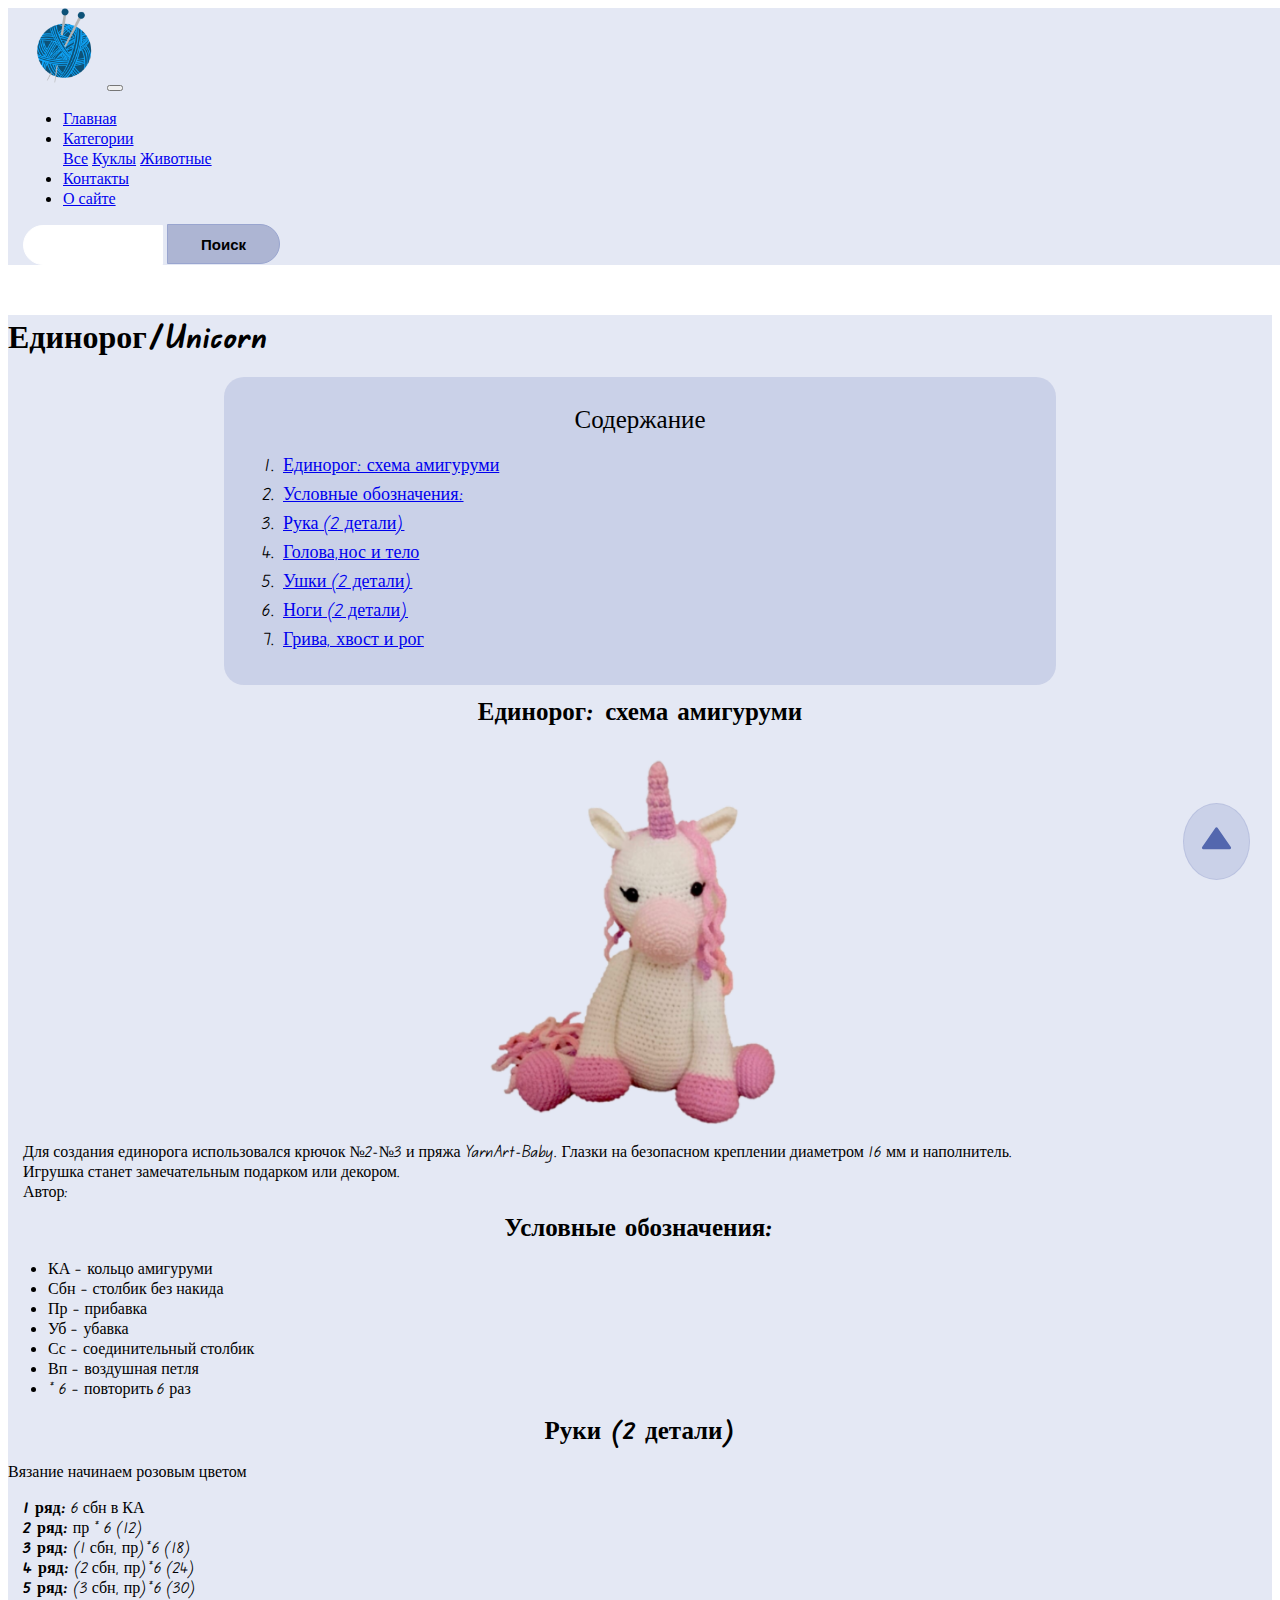
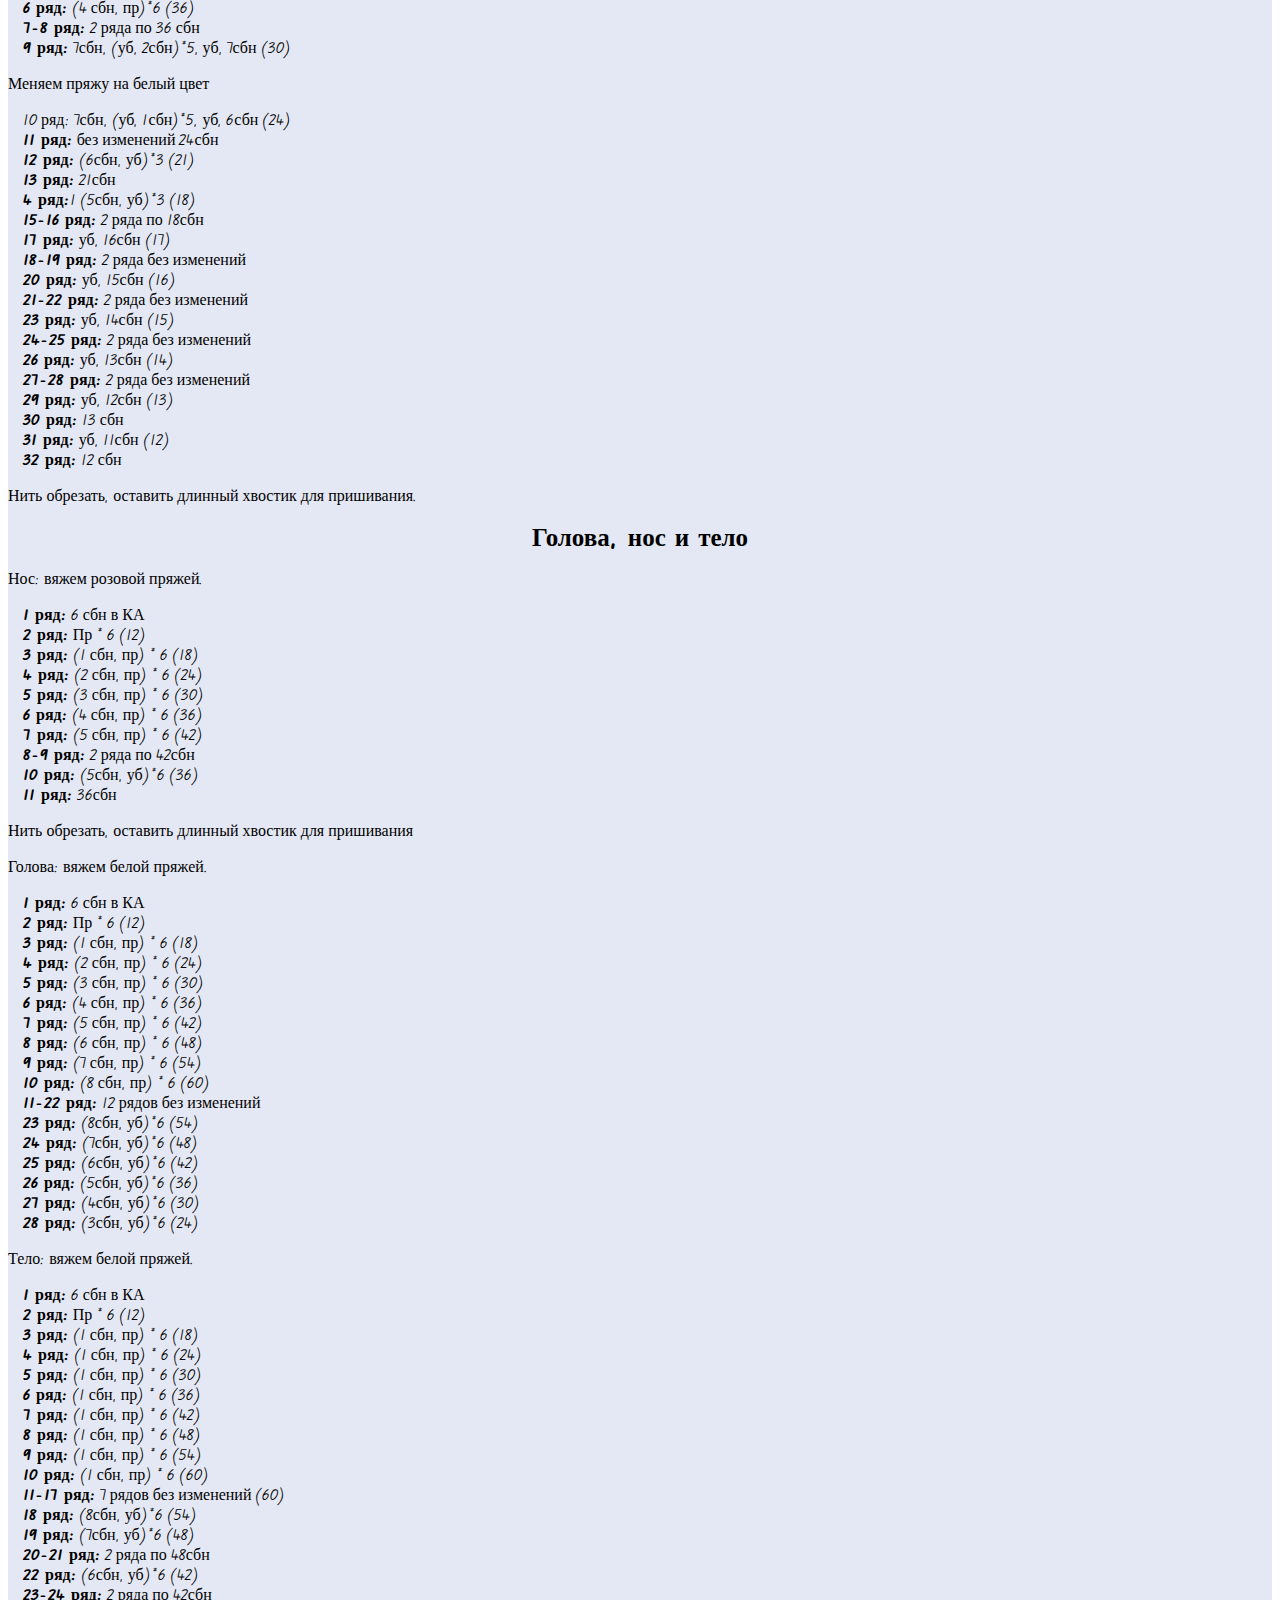
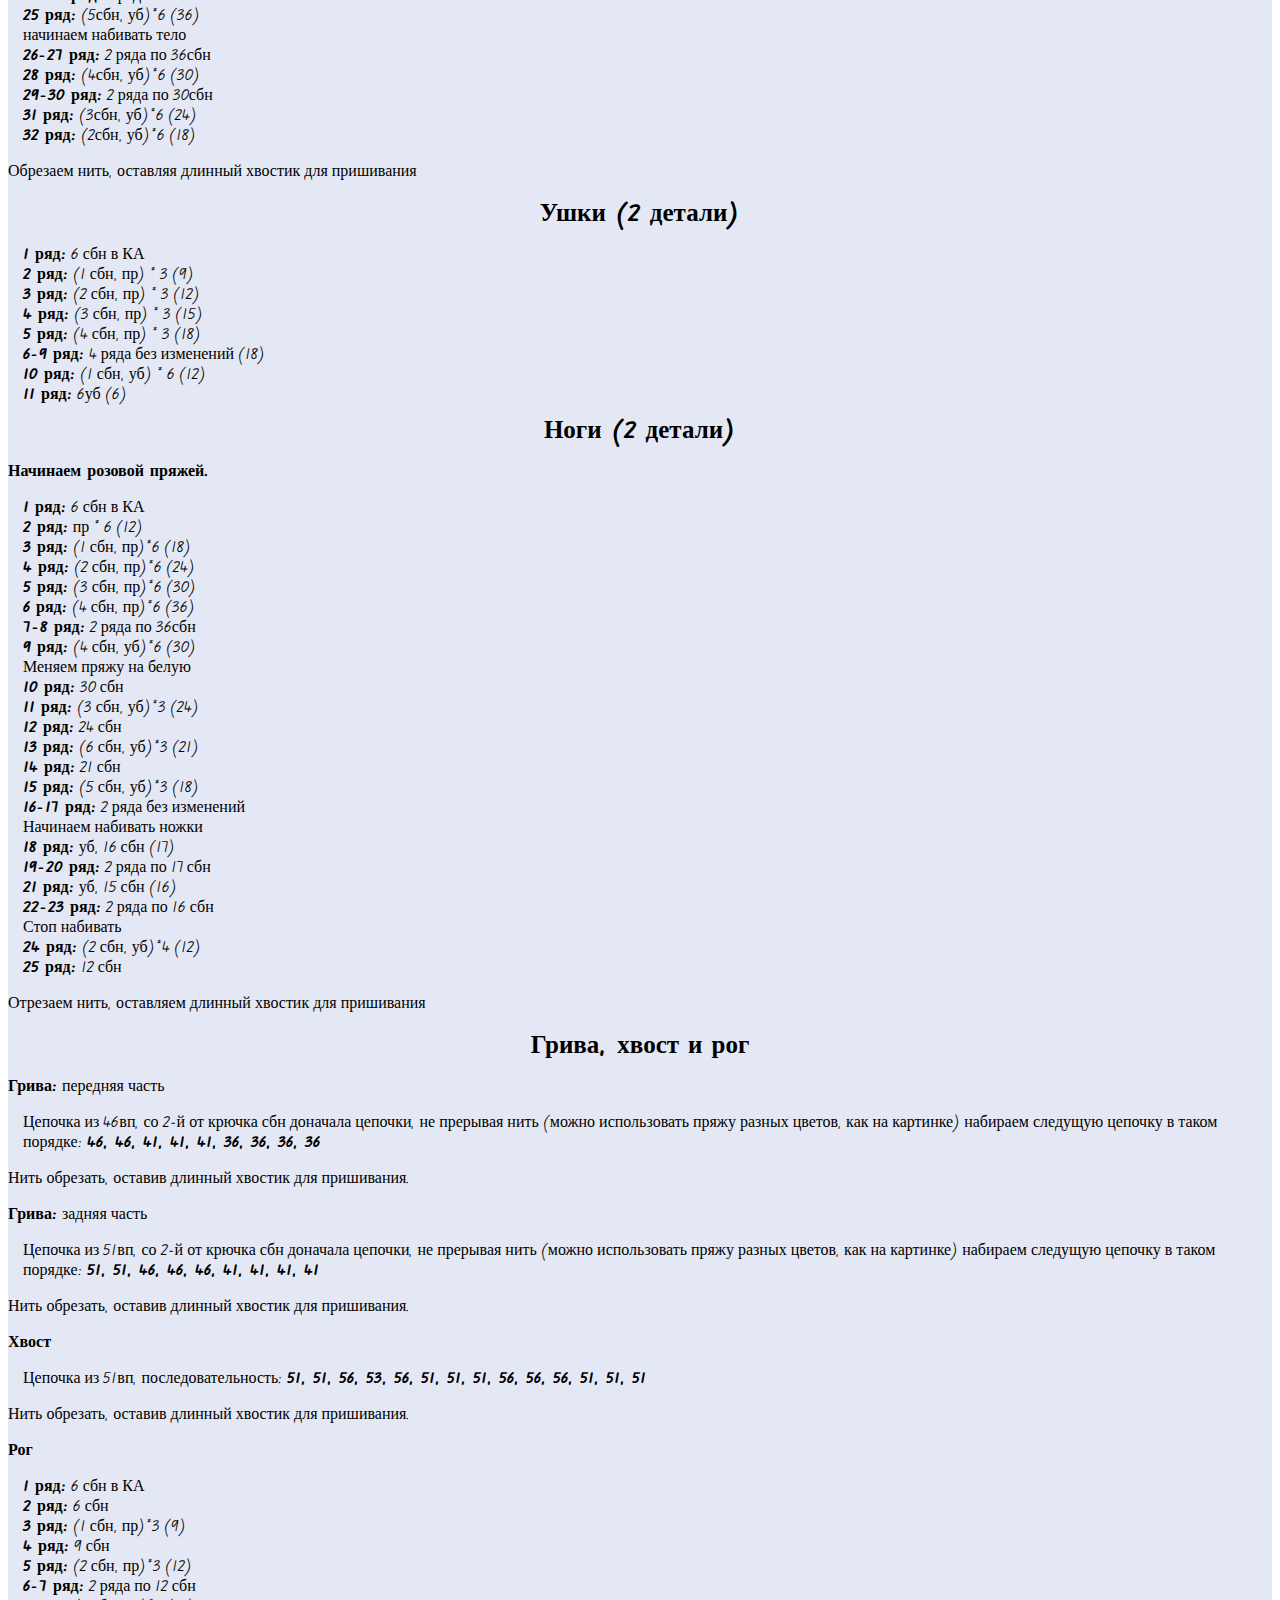
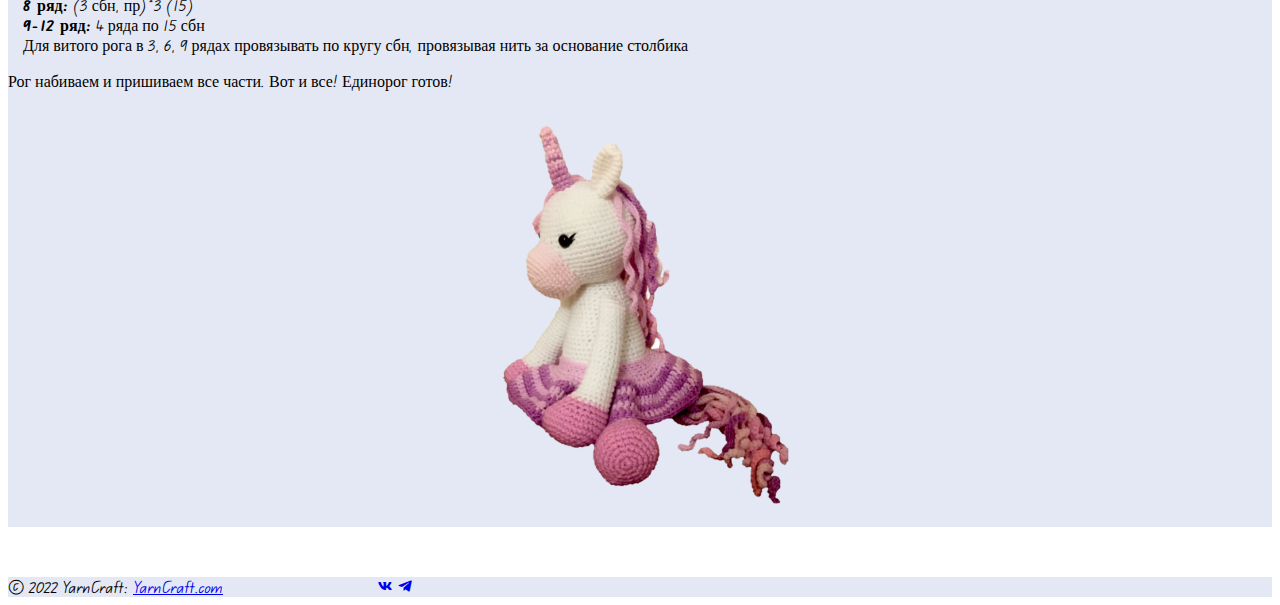
<file: scheme/schemeUnicorn.html>
<!DOCTYPE html>
<html lang="ru">
	<head>
		<meta charset="utf-8" />
		<meta name="viewport" content="width=device-width, initial-scale=1, shrink-to-fit=no" />
		<link
			rel="stylesheet"
			href="https://cdn.jsdelivr.net/npm/bootstrap@4.6.1/dist/css/bootstrap.min.css"
			integrity="sha384-zCbKRCUGaJDkqS1kPbPd7TveP5iyJE0EjAuZQTgFLD2ylzuqKfdKlfG/eSrtxUkn"
			crossorigin="anonymous"
		/>
		<link rel="preconnect" href="https://fonts.googleapis.com" />
		<link rel="preconnect" href="https://fonts.gstatic.com" crossorigin />
		<link rel="preconnect" href="https://fonts.googleapis.com" />
		<link rel="preconnect" href="https://fonts.gstatic.com" crossorigin />
		<link
			href="https://fonts.googleapis.com/css2?family=Edu+QLD+Beginner&family=Montserrat:wght@700&family=Roboto+Slab:wght@100;200&family=Roboto:wght@300;500&display=swap"
			rel="stylesheet"
		/>
		<link rel="stylesheet" href="https://unpkg.com/boxicons@2.1.2/css/boxicons.min.css" />
		<link rel="shortcut icon" href="/image/logoYarn.png" type="image/x-icon" />
		<link rel="stylesheet" href="/css/style.css" />
		<title>YarnCraft</title>
	</head>
	<body>
		<!-- Navbar start -->
		<header class="header nav-container">
			<div class="container">
				<nav class="navbar navbar-expand-lg navbar-light">
					<a class="navbar-brand" href="/index.html"
						><img src="/image/logoYarn.png" width="80" height="80" alt="YarnCraft"
					/></a>
					<button
						class="navbar-toggler"
						type="button"
						data-toggle="collapse"
						data-target="#navbarSupportedContent"
						aria-controls="navbarSupportedContent"
						aria-expanded="false"
						aria-label="Переключатель навигации"
					>
						<span class="navbar-toggler-icon"></span>
					</button>

					<div class="collapse navbar-collapse" id="navbarSupportedContent">
						<ul class="navbar-nav mr-auto">
							<li class="nav-item active">
								<a class="nav-link" href="/index.html ">Главная<span class="sr-only"></span></a>
							</li>

							<li class="nav-item dropdown">
								<a
									class="nav-link dropdown-toggle text-dark"
									href="#"
									id="navbarDropdown"
									role="button"
									data-toggle="dropdown"
									aria-haspopup="true"
									aria-expanded="false"
								>
									Категории
								</a>
								<div class="dropdown-menu" aria-labelledby="navbarDropdown">
									<a class="dropdown-item" href="/catalog/catalog.html">Все</a>
									<a class="dropdown-item" href="/catalog/dolls.html">Куклы</a>
									<a class="dropdown-item" href="/catalog/animals.html">Животные</a>
								</div>
							</li>
							<li class="nav-item">
								<a class="nav-link text-dark" href="/php/contact.html">Контакты</a>
							</li>
							<li class="nav-item">
								<a class="nav-link text-dark" href="/about.html">О сайте</a>
							</li>
						</ul>
						<form class="form-inline my-2 my-lg-0">
							<input
								class="form-control search-top"
								type="search"
								placeholder=""
								aria-label="Поиск"
							/>
							<button class="btn my-2 my-sm-0 button-top" type="submit">Поиск</button>
						</form>
					</div>
				</nav>
			</div>
		</header>
		<!-- Navbar end -->
		<!-- Content start -->
		<div class="container content_container noselect">
			<div class="h_content">
				<h1 id="h_rebbit" class="text-center">Единорог/Unicorn</h1>
			</div>
			<div class="contents">
				<div class="contents_header">
					<span class="">Содержание</span>
				</div>
				<ol class="contents-list">
					<li class="li_a"><a href="#one">Единорог: схема амигуруми</a></li>
					<li class="li_a"><a href="#two">Условные обозначения:</a></li>
					<li class="li_a"><a href="#three">Рука (2 детали)</a></li>
					<li class="li_a"><a href="#four">Голова,нос и тело</a></li>
					<li class="li_a"><a href="#five">Ушки (2 детали)</a></li>
					<li class="li_a"><a href="#six">Ноги (2 детали)</a></li>
					<li class="li_a"><a href="#seven">Грива, хвост и рог</a></li>
				</ol>
			</div>
			<h2 id="one">Единорог: схема амигуруми</h2>
			<img src="/image/card-unicorn.png" alt="" class="img_content" />
			<p class="p_content">
				Для создания единорога использовался крючок №2-№3 и пряжа YarnArt-Baby. Глазки на безопасном
				креплении диаметром 16 мм и наполнитель.<br />
				Игрушка станет замечательным подарком или декором.<br />
				Автор:
			</p>

			<h2 id="two">Условные обозначения:</h2>
			<ul>
				<li>КА – кольцо амигуруми</li>
				<li>Сбн – столбик без накида</li>
				<li>Пр – прибавка</li>
				<li>Уб – убавка</li>
				<li>Сс – соединительный столбик</li>
				<li>Вп – воздушная петля</li>
				<li>* 6 – повторить 6 раз</li>
			</ul>
			<h2 id="three">Руки (2 детали)</h2>
			<p>Вязание начинаем розовым цветом</p>
			<p class="p_content">
				<strong>1 ряд:</strong> 6 сбн в КА<br />
				<strong>2 ряд:</strong> пр * 6 (12)<br />
				<strong>3 ряд:</strong> (1 сбн, пр)*6 (18)<br />
				<strong>4 ряд:</strong> (2 сбн, пр)*6 (24)<br />
				<strong>5 ряд:</strong> (3 сбн, пр)*6 (30)<br />
				<strong>6 ряд:</strong> (4 сбн, пр)*6 (36)<br />
				<strong>7-8 ряд:</strong> 2 ряда по 36 сбн<br />
				<strong>9 ряд:</strong> 7сбн, (уб, 2сбн)*5, уб, 7сбн (30) <br />
			</p>
			<p>Меняем пряжу на белый цвет</p>
			<p class="p_content">
				<strong></strong>10 ряд: 7сбн, (уб, 1сбн)*5, уб, 6сбн (24) <br />
				<strong>11 ряд:</strong> без изменений 24сбн <br />
				<strong>12 ряд:</strong> (6сбн, уб)*3 (21) <br />
				<strong>13 ряд:</strong> 21сбн <br />
				<strong>4 ряд:</strong>1 (5сбн, уб)*3 (18) <br />
				<strong>15-16 ряд:</strong> 2 ряда по 18сбн <br />
				<strong>17 ряд:</strong> уб, 16сбн (17) <br />
				<strong>18-19 ряд:</strong> 2 ряда без изменений <br />
				<strong>20 ряд:</strong> уб, 15сбн (16) <br />
				<strong>21-22 ряд:</strong> 2 ряда без изменений <br />
				<strong>23 ряд:</strong> уб, 14сбн (15) <br />
				<strong>24-25 ряд:</strong> 2 ряда без изменений <br />
				<strong>26 ряд:</strong> уб, 13сбн (14) <br />
				<strong>27-28 ряд:</strong> 2 ряда без изменений <br />
				<strong>29 ряд:</strong> уб, 12сбн (13) <br />
				<strong>30 ряд:</strong> 13 сбн <br />
				<strong>31 ряд:</strong> уб, 11сбн (12) <br />
				<strong>32 ряд:</strong> 12 сбн
			</p>
			<p>Нить обрезать, оставить длинный хвостик для пришивания.</p>
			<h2 id="four">Голова, нос и тело</h2>
			<p>Нос: вяжем розовой пряжей.</p>
			<p class="p_content">
				<strong>1 ряд:</strong> 6 сбн в КА<br />
				<strong>2 ряд:</strong> Пр * 6 (12)<br />
				<strong>3 ряд:</strong> (1 сбн, пр) * 6 (18)<br />
				<strong>4 ряд:</strong> (2 сбн, пр) * 6 (24)<br />
				<strong>5 ряд:</strong> (3 сбн, пр) * 6 (30)<br />
				<strong>6 ряд:</strong> (4 сбн, пр) * 6 (36)<br />
				<strong>7 ряд:</strong> (5 сбн, пр) * 6 (42)<br />
				<strong>8-9 ряд:</strong> 2 ряда по 42сбн <br />
				<strong>10 ряд:</strong> (5сбн, уб)*6 (36) <br />
				<strong>11 ряд:</strong> 36сбн
			</p>
			<p>Нить обрезать, оставить длинный хвостик для пришивания</p>
			<p>Голова: вяжем белой пряжей.</p>
			<p class="p_content">
				<strong>1 ряд:</strong> 6 сбн в КА <br />
				<strong>2 ряд:</strong> Пр * 6 (12)<br />
				<strong>3 ряд:</strong> (1 сбн, пр) * 6 (18)<br />
				<strong>4 ряд:</strong> (2 сбн, пр) * 6 (24)<br />
				<strong>5 ряд:</strong> (3 сбн, пр) * 6 (30)<br />
				<strong>6 ряд:</strong> (4 сбн, пр) * 6 (36)<br />
				<strong>7 ряд:</strong> (5 сбн, пр) * 6 (42)<br />
				<strong>8 ряд:</strong> (6 сбн, пр) * 6 (48)<br />
				<strong>9 ряд:</strong> (7 сбн, пр) * 6 (54)<br />
				<strong>10 ряд:</strong> (8 сбн, пр) * 6 (60)<br />
				<strong>11-22 ряд:</strong> 12 рядов без изменений<br />
				<strong>23 ряд:</strong> (8сбн, уб)*6 (54)<br />
				<strong>24 ряд:</strong> (7сбн, уб)*6 (48)<br />
				<strong>25 ряд:</strong> (6сбн, уб)*6 (42)<br />
				<strong>26 ряд:</strong> (5сбн, уб)*6 (36)<br />
				<strong>27 ряд:</strong> (4сбн, уб)*6 (30)<br />
				<strong>28 ряд:</strong> (3сбн, уб)*6 (24)
			</p>
			<p>Тело: вяжем белой пряжей.</p>
			<p class="p_content">
				<strong>1 ряд:</strong> 6 сбн в КА <br />
				<strong>2 ряд:</strong> Пр * 6 (12)<br />
				<strong>3 ряд:</strong> (1 сбн, пр) * 6 (18)<br />
				<strong>4 ряд:</strong> (1 сбн, пр) * 6 (24)<br />
				<strong>5 ряд:</strong> (1 сбн, пр) * 6 (30)<br />
				<strong>6 ряд:</strong> (1 сбн, пр) * 6 (36)<br />
				<strong>7 ряд:</strong> (1 сбн, пр) * 6 (42)<br />
				<strong>8 ряд:</strong> (1 сбн, пр) * 6 (48)<br />
				<strong>9 ряд:</strong> (1 сбн, пр) * 6 (54)<br />
				<strong>10 ряд:</strong> (1 сбн, пр) * 6 (60)<br />
				<strong>11-17 ряд:</strong> 7 рядов без изменений (60)<br />
				<strong>18 ряд:</strong> (8сбн, уб)*6 (54)<br />
				<strong>19 ряд:</strong> (7сбн, уб)*6 (48)<br />
				<strong>20-21 ряд:</strong> 2 ряда по 48сбн<br />
				<strong>22 ряд:</strong> (6сбн, уб)*6 (42)<br />
				<strong>23-24 ряд:</strong> 2 ряда по 42сбн<br />
				<strong>25 ряд:</strong> (5сбн, уб)*6 (36)<br />
				начинаем набивать тело <br />
				<strong>26-27 ряд:</strong> 2 ряда по 36сбн<br />
				<strong>28 ряд:</strong> (4сбн, уб)*6 (30)<br />
				<strong>29-30 ряд:</strong> 2 ряда по 30сбн<br />
				<strong>31 ряд:</strong> (3сбн, уб)*6 (24)<br />
				<strong>32 ряд:</strong> (2сбн, уб)*6 (18)<br />
			</p>
			<p>Обрезаем нить, оставляя длинный хвостик для пришивания</p>

			<h2 id="five">Ушки (2 детали)</h2>
			<p class="p_content">
				<strong>1 ряд:</strong> 6 сбн в КА<br />
				<strong>2 ряд:</strong> (1 сбн, пр) * 3 (9)<br />
				<strong>3 ряд:</strong> (2 сбн, пр) * 3 (12)<br />
				<strong>4 ряд:</strong> (3 сбн, пр) * 3 (15)<br />
				<strong>5 ряд:</strong> (4 сбн, пр) * 3 (18)<br />
				<strong>6-9 ряд:</strong> 4 ряда без изменений (18)<br />
				<strong>10 ряд:</strong> (1 сбн, уб) * 6 (12)<br />
				<strong>11 ряд:</strong> 6уб (6)
			</p>
			<h2 id="six">Ноги (2 детали)</h2>
			<p><strong>Начинаем розовой пряжей.</strong></p>
			<p class="p_content">
				<strong>1 ряд:</strong> 6 сбн в КА<br />
				<strong>2 ряд:</strong> пр * 6 (12)<br />
				<strong>3 ряд:</strong> (1 сбн, пр)*6 (18)<br />
				<strong>4 ряд:</strong> (2 сбн, пр)*6 (24)<br />
				<strong>5 ряд:</strong> (3 сбн, пр)*6 (30)<br />
				<strong>6 ряд:</strong> (4 сбн, пр)*6 (36)<br />
				<strong>7-8 ряд:</strong> 2 ряда по 36сбн<br />
				<strong>9 ряд:</strong> (4 сбн, уб)*6 (30)<br />
				Меняем пряжу на белую <br />
				<strong>10 ряд:</strong> 30 сбн<br />
				<strong>11 ряд:</strong> (3 сбн, уб)*3 (24)<br />
				<strong>12 ряд:</strong> 24 сбн<br />
				<strong>13 ряд:</strong> (6 сбн, уб)*3 (21)<br />
				<strong>14 ряд:</strong> 21 сбн<br />
				<strong>15 ряд:</strong> (5 сбн, уб)*3 (18)<br />
				<strong>16-17 ряд:</strong> 2 ряда без изменений<br />
				Начинаем набивать ножки <br />
				<strong>18 ряд:</strong> уб, 16 сбн (17)<br />
				<strong>19-20 ряд:</strong> 2 ряда по 17 сбн<br />
				<strong>21 ряд:</strong> уб, 15 сбн (16)<br />
				<strong>22-23 ряд:</strong> 2 ряда по 16 сбн<br />
				Стоп набивать <br />
				<strong>24 ряд:</strong> (2 сбн, уб)*4 (12)<br />
				<strong>25 ряд:</strong> 12 сбн
			</p>
			<p>Отрезаем нить, оставляем длинный хвостик для пришивания</p>

			<h2 id="seven">Грива, хвост и рог</h2>
			<p><strong>Грива:</strong> передняя часть</p>
			<p class="p_content">
				Цепочка из 46вп, со 2-й от крючка сбн доначала цепочки, не прерывая нить (можно использовать
				пряжу разных цветов, как на картинке) набираем следущую цепочку в таком порядке:
				<strong>46, 46, 41, 41, 41, 36, 36, 36, 36</strong>
			</p>
			<p>Нить обрезать, оставив длинный хвостик для пришивания.</p>
			<p><strong>Грива:</strong> задняя часть</p>
			<p class="p_content">
				Цепочка из 51вп, со 2-й от крючка сбн доначала цепочки, не прерывая нить (можно использовать
				пряжу разных цветов, как на картинке) набираем следущую цепочку в таком порядке:
				<strong>51, 51, 46, 46, 46, 41, 41, 41, 41</strong>
			</p>
			<p>Нить обрезать, оставив длинный хвостик для пришивания.</p>
			<p><strong>Хвост</strong></p>
			<p class="p_content">
				Цепочка из 51вп, последовательность:
				<strong>51, 51, 56, 53, 56, 51, 51, 51, 56, 56, 56, 51, 51, 51</strong>
			</p>
			<p>Нить обрезать, оставив длинный хвостик для пришивания.</p>
			<p><strong>Рог</strong></p>
			<p class="p_content">
				<strong>1 ряд:</strong> 6 сбн в КА <br />
				<strong>2 ряд:</strong> 6 сбн<br />
				<strong>3 ряд:</strong> (1 сбн, пр)*3 (9) <br />
				<strong>4 ряд:</strong> 9 сбн<br />
				<strong>5 ряд:</strong> (2 сбн, пр)*3 (12)<br />
				<strong>6-7 ряд:</strong> 2 ряда по 12 сбн<br />
				<strong>8 ряд:</strong> (3 сбн, пр)*3 (15)<br />
				<strong>9-12 ряд:</strong> 4 ряда по 15 сбн <br />
				Для витого рога в 3, 6, 9 рядах провязывать по кругу сбн, провязывая нить за основание
				столбика
			</p>
			<p>Рог набиваем и пришиваем все части. Вот и все! Единорог готов!</p>
			<img src="/image/U.png" alt="" class="img_content" />
		</div>

		<div class="container">
			<div id="disqus_thread"></div>
			<noscript
				>Please enable JavaScript to view the
				<a href="https://disqus.com/?ref_noscript">comments powered by Disqus.</a></noscript
			>
		</div>
		<!-- Content end -->

		<button onclick="topFunction()" id="myBtn" title="Наверх">
			<svg
				xmlns="http://www.w3.org/2000/svg"
				width="35"
				height="40"
				viewBox="0 0 24 24"
				style="fill: #5367ae"
			>
				<path
					d="M3 19h18a1.002 1.002 0 0 0 .823-1.569l-9-13c-.373-.539-1.271-.539-1.645 0l-9 13A.999.999 0 0 0 3 19z"
				></path>
			</svg>
		</button>

		<!-- Footer start -->
		<footer class="text-center">
			<div class="container p-4"></div>

			<div class="text-center p-3" style="background-color: #e4e8f4">
				© 2022 YarnCraft:
				<a class="text-dark" href="/">YarnCraft.com</a>
				<a class="icon-link" href="#"><i class="bx bxl-vk" style="margin-left: 150px"></i></a>
				<a class="icon-link" href="#"><i class="bx bxl-telegram"></i></a>
			</div>
		</footer>
		<!-- Footer end -->

		<script
			src="https://cdn.jsdelivr.net/npm/jquery@3.5.1/dist/jquery.slim.min.js"
			integrity="sha384-DfXdz2htPH0lsSSs5nCTpuj/zy4C+OGpamoFVy38MVBnE+IbbVYUew+OrCXaRkfj"
			crossorigin="anonymous"
		></script>
		<script
			src="https://cdn.jsdelivr.net/npm/bootstrap@4.6.1/dist/js/bootstrap.bundle.min.js"
			integrity="sha384-fQybjgWLrvvRgtW6bFlB7jaZrFsaBXjsOMm/tB9LTS58ONXgqbR9W8oWht/amnpF"
			crossorigin="anonymous"
		></script>

		<script src="/js/scheme.js"></script>
		<script id="dsq-count-scr" src="//yarncraft-1.disqus.com/count.js" async></script>
	</body>
</html>
</file>
<file: main.css>
body {
	/* background-image: url(/image/bg4.jpg);
	background-repeat: no-repeat;
	background-size: 100%; */
	font-family: "Edu QLD Beginner", cursive;

	/* font-family: "Montserrat", sans-serif;
			font-family: "Roboto", sans-serif;
			font-family: "Roboto Slab", serif; */
}
.nav-container {
	background-color: #e4e8f4;
	font-family: "Edu QLD Beginner", cursive;
	width: 100%;
	height: 600px;
	margin: 0 auto;
	padding: 0 15px;
}
.button-top {
	width: 113px;
	height: 40px;
	margin-right: 60px;
	background-color: #adb5d3;
	border: solid 1px #99a5cf;
	border-radius: 0 20px 20px 0;
	text-align: center;
	color: black;
	font-size: 15px;
	font-weight: 600;
}

.search-top {
	width: 140px;
	height: 40px;
	border: solid 1px white;
	border-radius: 20px 0 0 20px;
}
.h-top {
	margin-left: 50px;
	margin-top: 80px;
}
.top_block {
	display: flex;
	flex-direction: row;
}
.top_img {
	margin-left: 100px;
}
.card-bg {
	background-color: #e4e8f4;
	height: 950px;
	margin-top: 50px;
}
.image-flip:hover .backside,
.image-flip.hover .backside {
	transform: rotateY(0deg);
}
.image-flip:hover .frontside,
.image-flip.hover .frontside {
	transform: rotateY(180deg);
}
.image-flip {
	margin-bottom: 200px;
	width: 300px;
	height: 250px;
}
.mainflip {
	transform: perspective(1000px);
	transition: 1s;
	transform-style: preserve-3d;
	position: relative;
}
.frontside,
.backside {
	backface-visibility: hidden;
	transition: 1s;
	transform-style: preserve-3d;
	position: absolute;
	top: 0;
	left: 0;
	cursor: pointer;
}
.frontside {
	z-index: 2;
}
.backside {
	transform: rotateY(-180deg);
}
.card-img-top {
	height: 330px;
}

.card {
	background: -webkit-linear-gradient(171deg, #b6c1e5, #d1d7eb);
	border: 1px solid #919dca;
	border-radius: 20px;
	height: 400px;
	margin-top: 50px;
}
.card-title {
	text-align: center;
	color: #2b3d7d;
	margin-top: 10px;
	font-size: 30px;
	font-weight: 500;
}
.btn-card {
	background-color: #8999d4;
	border-radius: 10px;
	display: block;
	color: #000;
	font-size: large;
	margin-top: 20px;
}
.btn-card:hover {
	background-color: #6d7ebc;
}
.btn-crab {
	margin-top: 70px;
}
span {
	font-weight: 600;
}

.card_text {
	color: #1b2341;
	font-size: 20px;
	text-align: left;
	font-weight: 500;
}
.cont_bg {
	height: 400px;
}
.carusel {
	position: relative;
}
.slide {
	position: absolute;
	opacity: 0;
	inset: 0;
	transition: 300ms opacity ease-in-out;
	margin-top: 80px;
}
.slide[data-active] {
	opacity: 1;
	z-index: 1;
}
.card_text {
	position: relative;
	margin-left: 60px;
}
.slide img {
	position: absolute;
	width: 300px;
	height: 200px;
	margin-left: 600px;
	margin-top: 40px;
}
.btn-carusel {
	position: absolute;
	z-index: 2;
	font-size: 3rem;

	background: none;
	top: 200px;
	color: rgb(105, 102, 188);
	cursor: pointer;
	border: none;
}

.btn-carusel:hover,
.btn-carusel:focus {
	color: rgb(53, 53, 130);
}
.btn-carusel.next {
	left: 350px;
}
.btn-carusel.prev {
	left: 250px;
}

.text_footer {
	color: #2c3862;
	font-size: 20px;
	font-weight: 500;
}
#myBtn {
	margin: auto;
	width: 100%;
}
.modal {
	display: none;
	position: fixed;
	z-index: 1;
	left: 0;
	top: 0;
	width: 100%;
	height: 100%;
	overflow: auto;
	background-color: rgb(0, 0, 0);
	background-color: rgba(0, 0, 0, 0.4);
	animation-name: fadeIn;
	animation-duration: 0.4s;
	-webkit-animation-name: fadeIn;
	-webkit-animation-duration: 0.4s;
}

.modal-content {
	position: fixed;
	bottom: 500px;
	background-color: #d1d7eb;
	height: 150px;
	width: 400px;
	-webkit-animation-name: slideIn;
	-webkit-animation-duration: 0.4s;
	animation-name: slideIn;
	animation-duration: 0.4s;
}
.block {
	height: 100%;
	display: flex;
	justify-content: center;
}
.close {
	color: white;
	float: right;
	font-size: 28px;
	font-weight: bold;
}

.close:hover,
.close:focus {
	color: #000;
	text-decoration: none;
	cursor: pointer;
}

.modal-header {
	padding: 2px 16px;
	background-color: #6d7ebc;
	color: white;
}

.modal-body {
	padding: 10px;
	text-align: center;
}

@keyframes slideIn {
	from {
		bottom: -300px;
		opacity: 0;
	}
	to {
		bottom: 0;
		opacity: 1;
	}
}

@keyframes fadeIn {
	from {
		opacity: 0;
	}
	to {
		opacity: 1;
	}
}
#myBtn {
	margin: auto;
	width: 100%;
}
</file>
<file: css/about.css>
body {
	font-family: "Edu QLD Beginner", cursive;
}
.nav-container {
	background-color: #e4e8f4;
	width: 100%;
	margin: 0 auto;
	padding: 0 15px;
}
.button-top {
	width: 113px;
	height: 40px;
	margin-right: 60px;
	background-color: #adb5d3;
	border: solid 1px #99a5cf;
	border-radius: 0 20px 20px 0;
	text-align: center;
	color: black;
	font-size: 15px;
	font-weight: 600;
}

.search-top {
	width: 140px;
	height: 40px;
	border: solid 1px white;
	border-radius: 20px 0 0 20px;
}
.container_ctr {
	background: rgb(209, 215, 235);
	background: linear-gradient(
		104deg,
		rgba(254, 254, 255, 0.872) 10%,
		rgb(196, 205, 234) 42%,
		rgba(201, 210, 241, 0.697) 60%,
		rgba(254, 254, 255, 0.47) 100%
	);

	height: 780px;
	border: none;
	margin-top: 10px;
	margin-bottom: 10px;
}
.a_about {
	color: #2b3f89;
}
.text_ctr {
	text-align: justify;
	font-size: large;
	font-weight: 500;
}

.about_text {
	padding: 50px;
	position: relative;
}
.img_about {
	position: absolute;
	margin-top: 380px;
	width: 100%;
	max-width: 1000px;
}
.img_about img {
	width: 100%;
	margin: auto;
}
</file>
<file: css/catalog.css>
body {
	font-family: "Edu QLD Beginner", cursive;
}
.nav-container {
	background-color: #e4e8f4;
	width: 100%;
	margin: 0 auto;
	padding: 0 15px;
}
.button-top {
	width: 113px;
	height: 40px;
	margin-right: 60px;
	background-color: #adb5d3;
	border: solid 1px #99a5cf;
	border-radius: 0 20px 20px 0;
	text-align: center;
	color: black;
	font-size: 15px;
	font-weight: 600;
}

.search-top {
	width: 140px;
	height: 40px;
	border: solid 1px white;
	border-radius: 20px 0 0 20px;
}
.card-bg {
	background-color: #e4e8f4;
	height: 100%;
	padding: 50px;
}
.image-flip:hover .backside,
.image-flip.hover .backside {
	transform: rotateY(0deg);
}
.image-flip:hover .frontside,
.image-flip.hover .frontside {
	transform: rotateY(180deg);
}
.image-flip {
	margin-bottom: 200px;
	width: 300px;
	height: 250px;
}
.mainflip {
	transform: perspective(1000px);
	transition: 1s;
	transform-style: preserve-3d;
	position: relative;
}
.frontside,
.backside {
	backface-visibility: hidden;
	transition: 1s;
	transform-style: preserve-3d;
	position: absolute;
	top: 0;
	left: 0;
	cursor: pointer;
}
.frontside {
	z-index: 2;
}
.backside {
	transform: rotateY(-180deg);
}
.card-img-top {
	height: 330px;
}

.card {
	background: -webkit-linear-gradient(171deg, #b6c1e5, #d1d7eb);
	border: 1px solid #919dca;
	border-radius: 20px;
	height: 400px;
	margin-top: 50px;
}
.card-title {
	text-align: center;
	color: #2b3d7d;
	margin-top: 10px;
	font-size: 30px;
	font-weight: 500;
}
.btn-card {
	background-color: #8999d4;
	border-radius: 10px;
	display: block;
	color: #000;
	font-size: large;
	margin-top: 20px;
}
.btn-card:hover {
	background-color: #6d7ebc;
}
.btn-crab {
	margin-top: 70px;
}
span {
	font-weight: 600;
}

.card_text {
	color: #1b2341;
	font-size: 20px;
	text-align: left;
	font-weight: 500;
}

.pagination {
	margin-top: 30px;
	justify-content: center;
}
.pagination a {
	color: black;
	float: left;
	padding: 8px 16px;
	text-decoration: none;
	transition: background-color 0.3s;
}

.pagination a.active {
	background-color: dodgerblue;
	color: white;
}

.pagination a:hover:not(.active) {
	background-color: #ddd;
}
</file>
<file: css/contact.css>
body {
	font-family: "Edu QLD Beginner", cursive;
}
.nav-container {
	background-color: #e4e8f4;
	font-family: "Edu QLD Beginner", cursive;
	width: 100%;
	height: 600px;
	margin: 0 auto;
	padding: 0 15px;
}
.button-top {
	width: 113px;
	height: 40px;
	margin-right: 60px;
	background-color: #adb5d3;
	border: solid 1px #99a5cf;
	border-radius: 0 20px 20px 0;
	text-align: center;
	color: black;
	font-size: 15px;
	font-weight: 600;
}

.search-top {
	width: 140px;
	height: 40px;
	border: solid 1px white;
	border-radius: 20px 0 0 20px;
}
.h-top {
	margin-left: 50px;
	margin-top: 80px;
}

input[type="text"],
select,
textarea {
	width: 100%;
	padding: 12px;
	border: 1px solid #ccc;
	border-radius: 4px;
	box-sizing: border-box;
	resize: vertical;
}

input[type="submit"] {
	background-color: #adb5d3;
	border: solid 1px #99a5cf;
	color: white;
	padding: 12px 20px;
	margin: auto;
	width: 300px;
	margin-top: 10px;
	border-radius: 4px;
	cursor: pointer;
	float: right;
}

.form_container {
	border-radius: 5px;
	background-color: #e4e8f4;
	padding: 30px;
	margin-top: 20px;
}

.col-9 {
	float: left;
	width: 75%;
	margin-top: 10px;
	padding: 5px;
	margin: auto;
}
#email {
	width: 100%;
	border: 1px solid #ccc;
	border-radius: 4px;
	height: 50px;
	padding: 12px;
}

.row:after {
	display: table;
	clear: both;
}
@media screen and (max-width: 600px) {
	.col-3,
	.col-9,
	input[type="submit"] {
		width: 100%;
		margin-top: 0;
	}
}
.form_h {
	text-align: center;
	margin-bottom: 25px;
}
</file>
<file: css/style.css>
body {
	font-family: "Edu QLD Beginner", cursive;

	/* font-family: "Montserrat", sans-serif;
			font-family: "Roboto", sans-serif;
			font-family: "Roboto Slab", serif; */
}
.nav-container {
	background-color: #e4e8f4;
	width: 100%;
	margin: 0 auto;
	padding: 0 15px;
}
.button-top {
	width: 113px;
	height: 40px;
	margin-right: 60px;
	background-color: #adb5d3;
	border: solid 1px #99a5cf;
	border-radius: 0 20px 20px 0;
	text-align: center;
	color: black;
	font-size: 15px;
	font-weight: 600;
}

.search-top {
	width: 140px;
	height: 40px;
	border: solid 1px white;
	border-radius: 20px 0 0 20px;
}

.content_container {
	background-color: #e4e8f4;
	margin-top: 25px;
	padding-bottom: 20px;
}
.h_content {
	margin-top: 50px;
}
.img_content {
	width: 300px;
	margin: auto;
	display: block;
	margin-top: 30px;
}
.contents {
	background-color: #99a5cf57;
	border-radius: 20px;
	width: 800px;
	margin: auto;
	margin-top: 20px;
	padding: 1rem;
}
.contents_header {
	text-align: center;
	font-size: 25px;
	margin-bottom: 5px;
	margin-top: 10px;
}
.li_a {
	padding: 3px;
	font-size: 18px;
}
.noselect {
	user-select: none;
}
#one,
#two,
#three,
#four,
#five,
#six,
#seven {
	text-align: center;
	font-size: 25px;
	margin-top: 10px;
	margin-bottom: 10px;
}
.p_content {
	margin-left: 15px;
	margin-bottom: 5px;
}
.form_container {
	margin-top: 20px;
}

.bg_form {
	background-color: #99a5cf57;
	height: 50px;
}
.button-color {
	background-color: #a1aeda;
	border: solid 1px #8f9dd0;
}
.button-color:hover {
	background-color: #95a2d0;
	border: solid 1px #8f9dd0;
}
#disqus_thread {
	margin-top: 50px;
}
#myBtn {
	background-color: #99a5cf57;
	position: fixed;
	bottom: 20px;
	right: 30px;
	z-index: 2;
	border-radius: 50%;
	border: solid 1px #99a5cf57;
	cursor: pointer;
	padding: 15px;
	font-size: 18px;
}
.btn_up {
	width: 100px;
}
</file>
